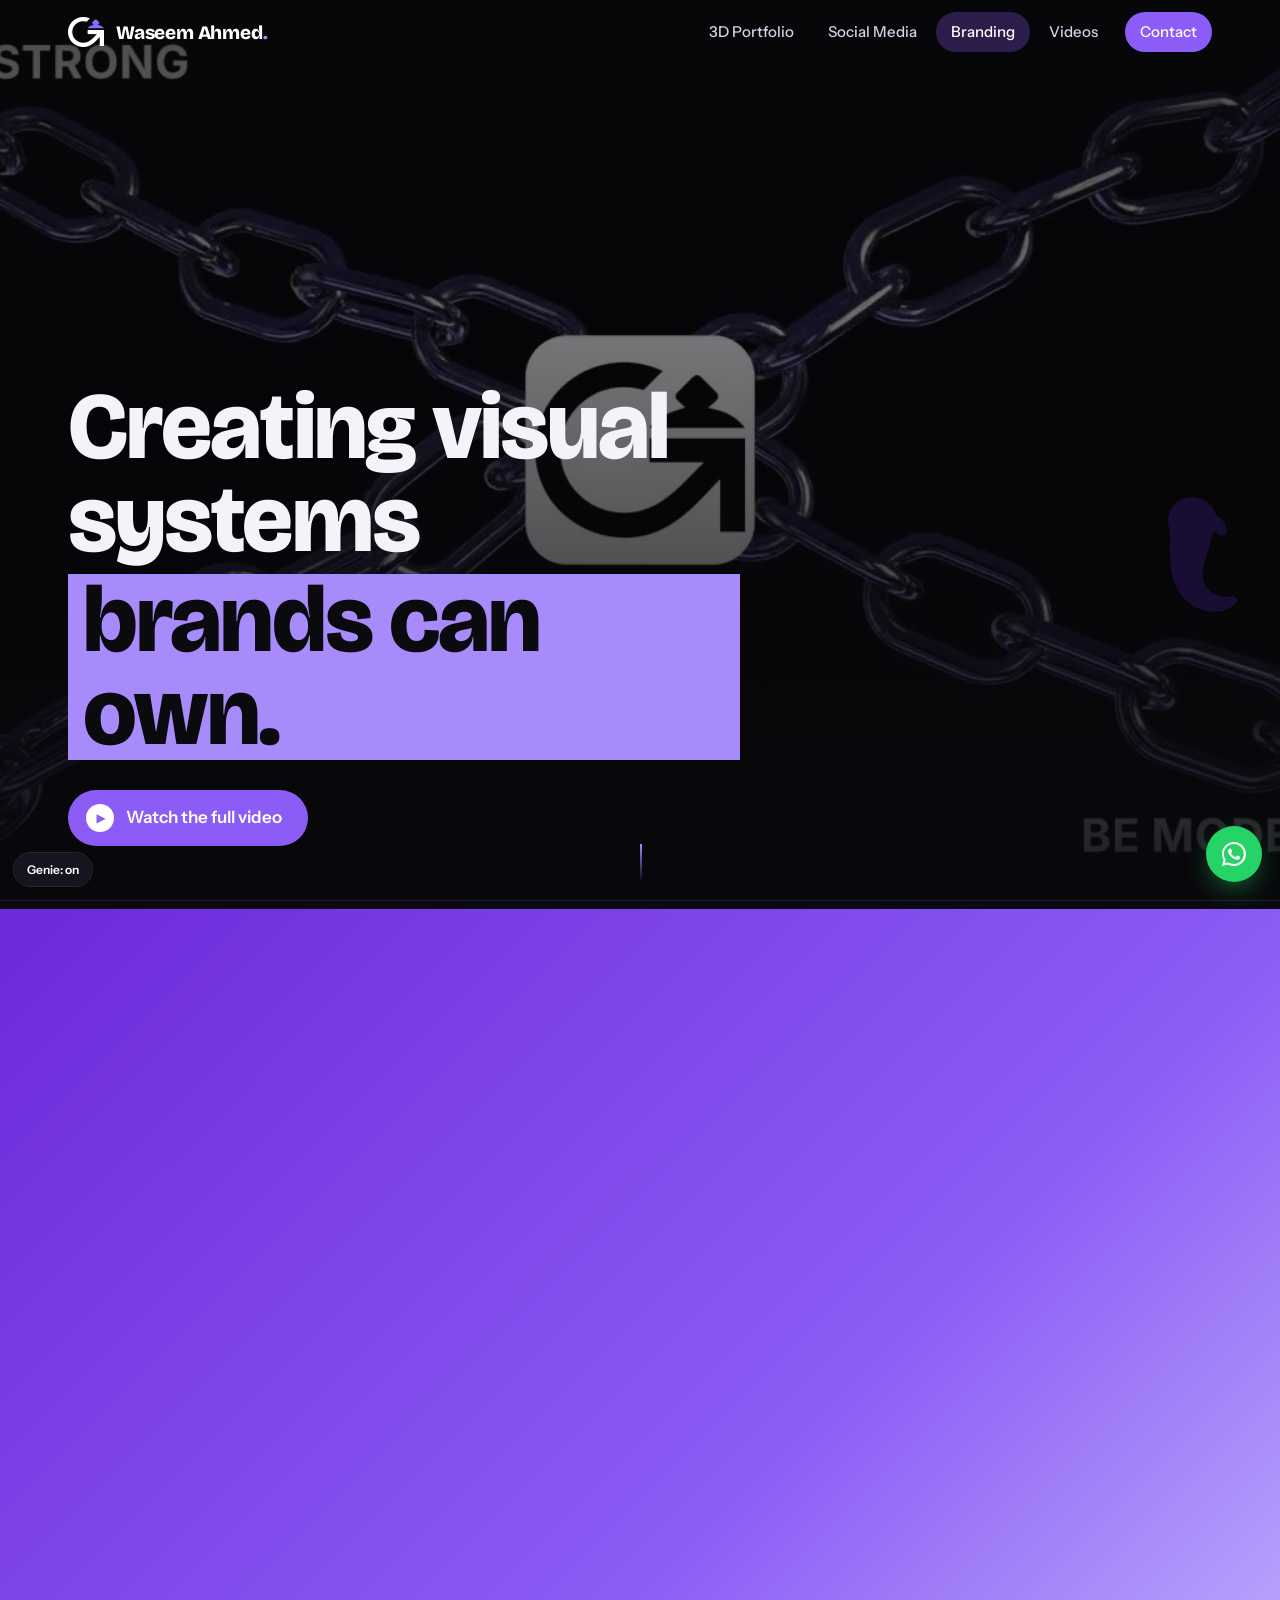
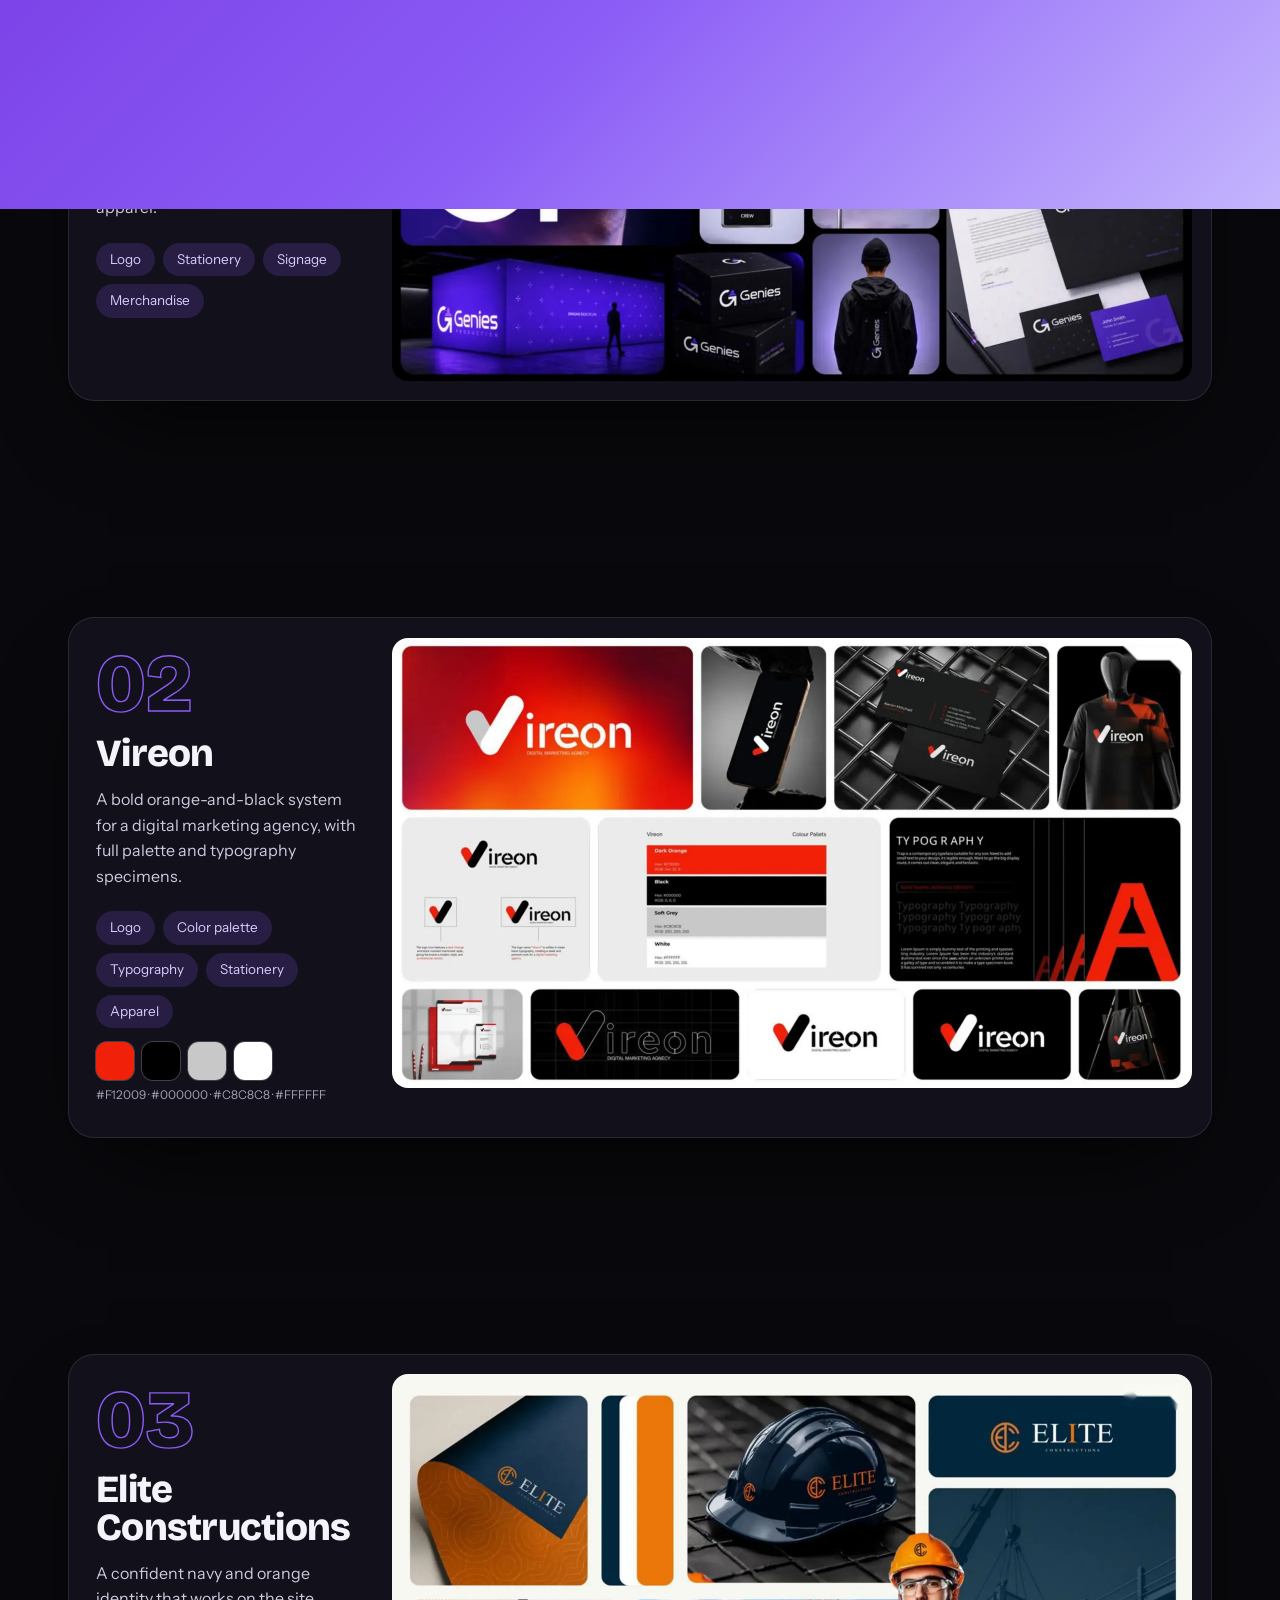
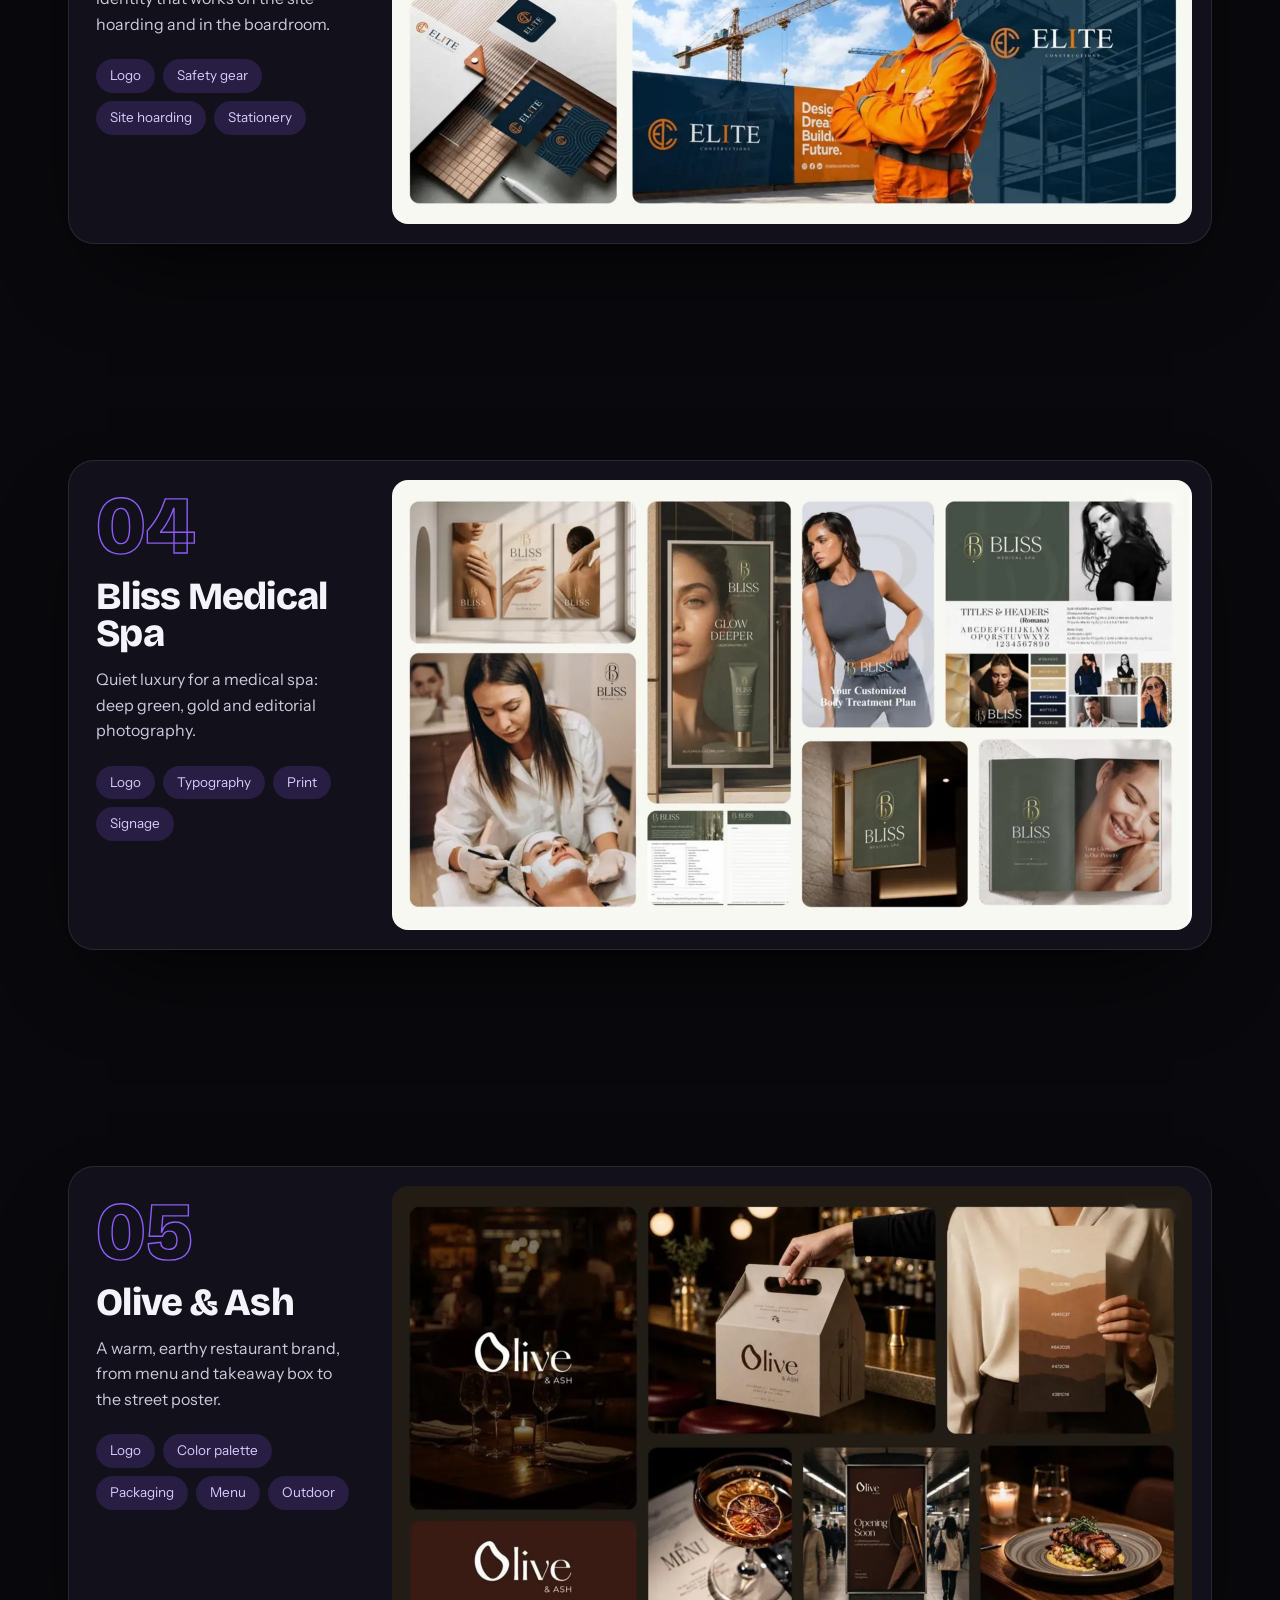
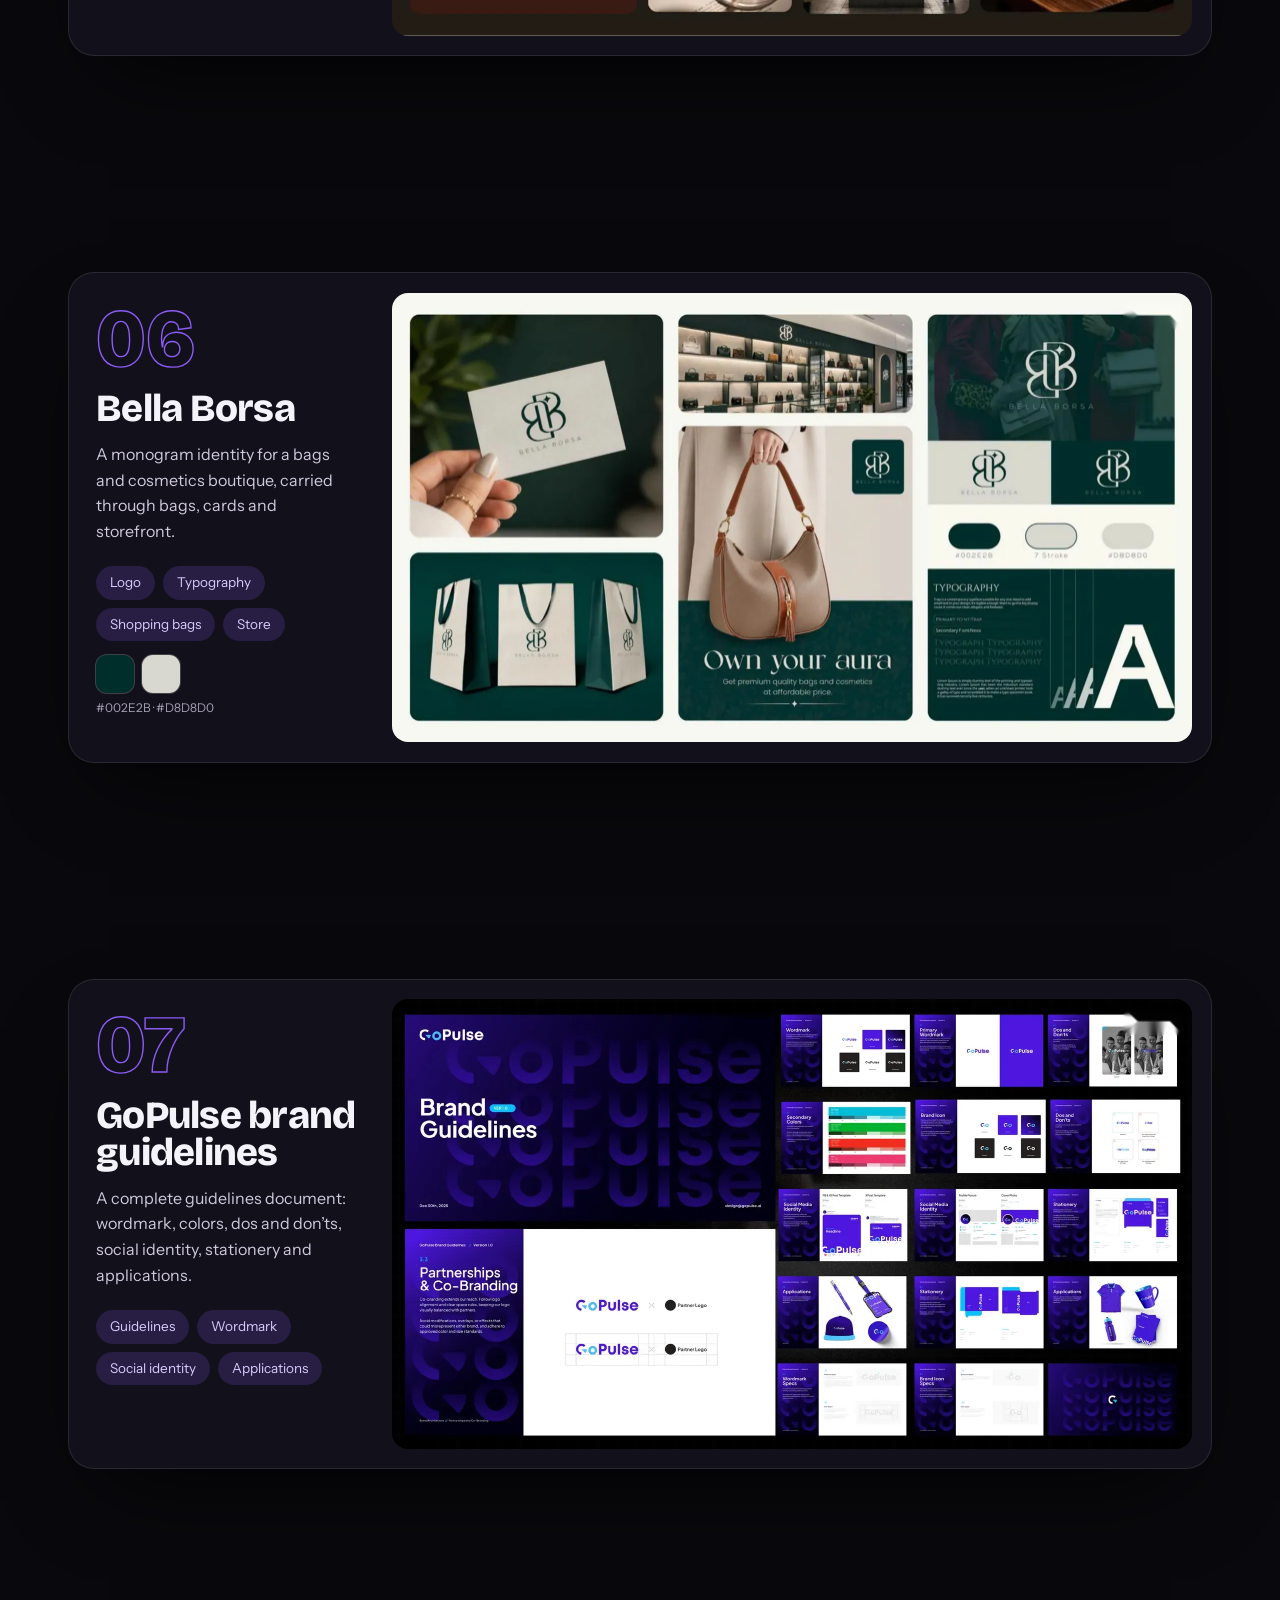
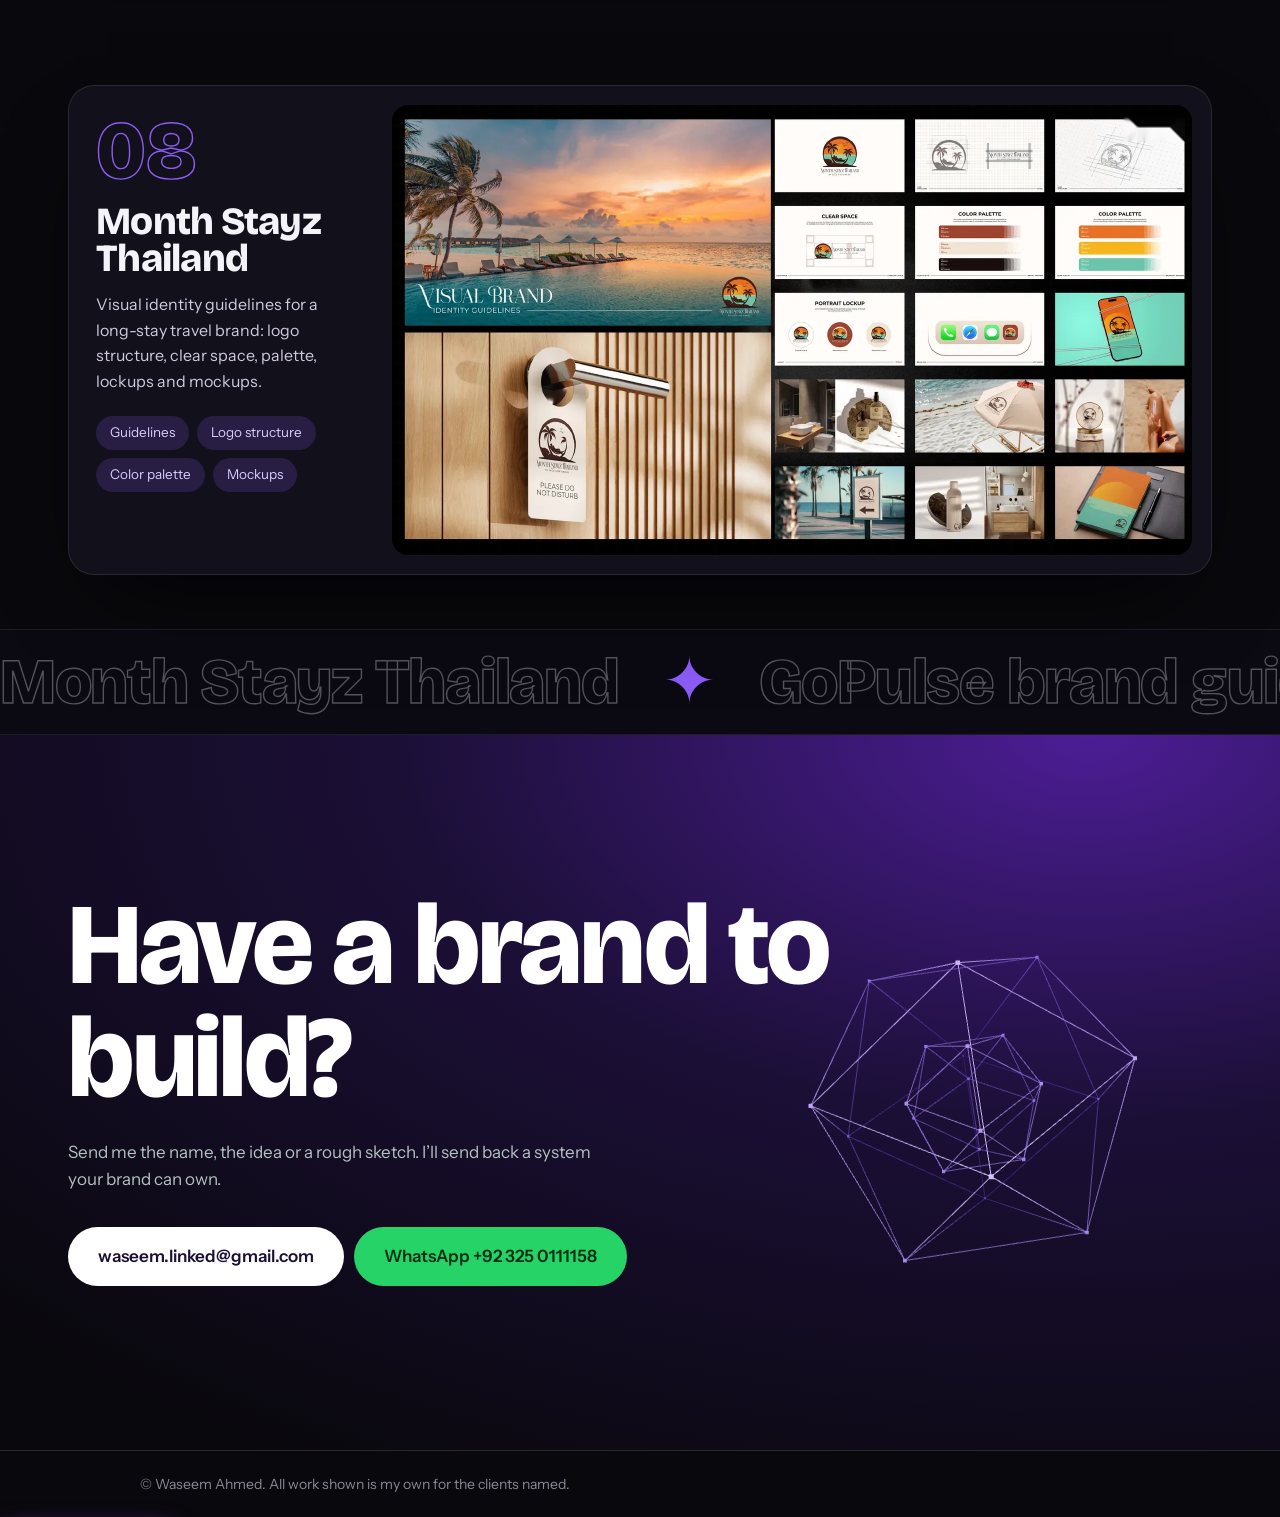
<file: branding.html>
<!DOCTYPE html>
<html lang="en">
<head>
<meta charset="utf-8">
<meta name="viewport" content="width=device-width, initial-scale=1">
<title>Branding | Waseem Ahmed</title>
<meta name="description" content="Brand identity and visual systems by Waseem Ahmed: logos, palettes, typography, stationery and guidelines.">
<link rel="icon" type="image/png" href="img/favicon.png">
<link rel="preconnect" href="https://fonts.googleapis.com"><link rel="preconnect" href="https://fonts.gstatic.com" crossorigin>
<link href="https://fonts.googleapis.com/css2?family=Bricolage+Grotesque:opsz,wght@12..96,400;12..96,700;12..96,800&family=Instrument+Sans:wght@400;500;600&display=swap" rel="stylesheet">
<link rel="stylesheet" href="css/site.css">
<link rel="stylesheet" href="css/pages.css">
</head>
<body>
<header class="nav" id="nav">
  <div class="nw">
    <a class="brand" href="index.html" aria-label="Waseem Ahmed, home"><img src="img/logo.png" alt="" width="36" height="30"><span>Waseem Ahmed<b>.</b></span></a>
    <nav class="links" id="links" aria-label="Main">
      <a href="index.html">3D Portfolio</a><a href="social.html">Social Media</a><a href="branding.html" aria-current="page">Branding</a><a href="video.html">Videos</a><a class="cta" href="#contact">Contact</a>
    </nav>
    <button class="burger" id="burger" aria-expanded="false" aria-controls="links" aria-label="Open menu"><i></i><i></i></button>
  </div>
  <div class="prog" id="prog"></div>
</header>

<section class="sh sv" id="top">
  <video class="hvid" id="bv" src="video/branding.mp4" poster="video/branding-poster.jpg" autoplay muted loop playsinline preload="auto" aria-label="Brand identity showreel"></video>
  <div class="wrap"><div>
    <h1 data-r="words"><span class="w" style="--i:0">Creating</span> <span class="w" style="--i:1">visual</span> <span class="w" style="--i:2">systems</span> <span class="hl"><span class="w" style="--i:3">brands</span> <span class="w" style="--i:4">can</span> <span class="w" style="--i:5">own.</span></span></h1>
    <button class="reel" id="reelbtn" type="button"><span>▶</span>Watch the full video</button>
  </div></div>
  <span class="scrollcue" aria-hidden="true"></span>
</section>
<div class="mq" aria-hidden="true"><div class="mq-t"><span>Genies Production</span><i>✦</i><span>Vireon</span><i>✦</i><span>Elite Constructions</span><i>✦</i><span>Bliss Medical Spa</span><i>✦</i><span>Olive & Ash</span><i>✦</i><span>Bella Borsa</span><i>✦</i><span>GoPulse brand guidelines</span><i>✦</i><span>Month Stayz Thailand</span><i>✦</i><span>Genies Production</span><i>✦</i><span>Vireon</span><i>✦</i><span>Elite Constructions</span><i>✦</i><span>Bliss Medical Spa</span><i>✦</i><span>Olive & Ash</span><i>✦</i><span>Bella Borsa</span><i>✦</i><span>GoPulse brand guidelines</span><i>✦</i><span>Month Stayz Thailand</span><i>✦</i></div></div>
<section class="sec intro2" id="intro"><div class="wrap">
  <div><span class="kick" data-r><i></i>Branding</span><h2 data-r="words"><span class="w" style="--i:0">One</span> <span class="w" style="--i:1">idea,</span> <span class="w" style="--i:2">eight</span> <em><span class="w" style="--i:3">identities.</span></em></h2></div>
  <div><p class="lead" data-r style="margin-top:0">A brand should look like itself everywhere: on a business card, a hard hat, a shopping bag or a phone screen. Each identity below is built as a complete system, not a logo on its own.</p>
  <div class="sys" data-r style="--dl:.15s"><span>Logo</span><span>Color</span><span>Typography</span><span>Stationery</span><span>Packaging</span><span>Signage</span><span>Social</span><span>Guidelines</span></div></div>
</div></section>
<section style="padding:10px 0 0">
<div class="wrap">
<div class="stk-s" id="genies"><article class="stk">
  <div class="info"><span class="no">01</span><h3>Genies Production</h3><p>Identity for a creative production studio: logo, stationery, crew badge, signage, flag, packaging and apparel.</p><div class="cs-c"><span>Logo</span><span>Stationery</span><span>Signage</span><span>Merchandise</span></div></div>
  <div class="figw" data-set="br-genies"><figure data-i="0" tabindex="0"><img src="img/br-02.webp" alt="Genies Production brand identity board" loading="lazy" decoding="async"></figure></div>
</article></div>
<div class="stk-s" id="vireon"><article class="stk">
  <div class="info"><span class="no">02</span><h3>Vireon</h3><p>A bold orange-and-black system for a digital marketing agency, with full palette and typography specimens.</p><div class="cs-c"><span>Logo</span><span>Color palette</span><span>Typography</span><span>Stationery</span><span>Apparel</span></div><div><div class="sw"><i style="background:#F12009" title="Dark Orange #F12009"></i><i style="background:#000000" title="Black #000000"></i><i style="background:#C8C8C8" title="Soft Grey #C8C8C8"></i><i style="background:#FFFFFF" title="White #FFFFFF"></i></div><span class="swl">#F12009 · #000000 · #C8C8C8 · #FFFFFF</span></div></div>
  <div class="figw" data-set="br-vireon"><figure data-i="0" tabindex="0"><img src="img/br-03.webp" alt="Vireon brand identity board" loading="lazy" decoding="async"></figure></div>
</article></div>
<div class="stk-s" id="elite"><article class="stk">
  <div class="info"><span class="no">03</span><h3>Elite Constructions</h3><p>A confident navy and orange identity that works on the site hoarding and in the boardroom.</p><div class="cs-c"><span>Logo</span><span>Safety gear</span><span>Site hoarding</span><span>Stationery</span></div></div>
  <div class="figw" data-set="br-elite"><figure data-i="0" tabindex="0"><img src="img/br-04.webp" alt="Elite Constructions brand identity board" loading="lazy" decoding="async"></figure></div>
</article></div>
<div class="stk-s" id="bliss"><article class="stk">
  <div class="info"><span class="no">04</span><h3>Bliss Medical Spa</h3><p>Quiet luxury for a medical spa: deep green, gold and editorial photography.</p><div class="cs-c"><span>Logo</span><span>Typography</span><span>Print</span><span>Signage</span></div></div>
  <div class="figw" data-set="br-bliss"><figure data-i="0" tabindex="0"><img src="img/br-05.webp" alt="Bliss Medical Spa brand identity board" loading="lazy" decoding="async"></figure></div>
</article></div>
<div class="stk-s" id="olive"><article class="stk">
  <div class="info"><span class="no">05</span><h3>Olive & Ash</h3><p>A warm, earthy restaurant brand, from menu and takeaway box to the street poster.</p><div class="cs-c"><span>Logo</span><span>Color palette</span><span>Packaging</span><span>Menu</span><span>Outdoor</span></div></div>
  <div class="figw" data-set="br-olive"><figure data-i="0" tabindex="0"><img src="img/br-06.webp" alt="Olive & Ash brand identity board" loading="lazy" decoding="async"></figure></div>
</article></div>
<div class="stk-s" id="bella"><article class="stk">
  <div class="info"><span class="no">06</span><h3>Bella Borsa</h3><p>A monogram identity for a bags and cosmetics boutique, carried through bags, cards and storefront.</p><div class="cs-c"><span>Logo</span><span>Typography</span><span>Shopping bags</span><span>Store</span></div><div><div class="sw"><i style="background:#002E2B" title="Deep green #002E2B"></i><i style="background:#D8D8D0" title="Stone #D8D8D0"></i></div><span class="swl">#002E2B · #D8D8D0</span></div></div>
  <div class="figw" data-set="br-bella"><figure data-i="0" tabindex="0"><img src="img/br-07.webp" alt="Bella Borsa brand identity board" loading="lazy" decoding="async"></figure></div>
</article></div>
<div class="stk-s" id="gopulse-bg"><article class="stk">
  <div class="info"><span class="no">07</span><h3>GoPulse brand guidelines</h3><p>A complete guidelines document: wordmark, colors, dos and don’ts, social identity, stationery and applications.</p><div class="cs-c"><span>Guidelines</span><span>Wordmark</span><span>Social identity</span><span>Applications</span></div></div>
  <div class="figw" data-set="br-gopulse-bg"><figure data-i="0" tabindex="0"><img src="img/br-08.webp" alt="GoPulse brand guidelines brand identity board" loading="lazy" decoding="async"></figure></div>
</article></div>
<div class="stk-s" id="monthstayz-bg"><article class="stk">
  <div class="info"><span class="no">08</span><h3>Month Stayz Thailand</h3><p>Visual identity guidelines for a long-stay travel brand: logo structure, clear space, palette, lockups and mockups.</p><div class="cs-c"><span>Guidelines</span><span>Logo structure</span><span>Color palette</span><span>Mockups</span></div></div>
  <div class="figw" data-set="br-monthstayz-bg"><figure data-i="0" tabindex="0"><img src="img/br-09.webp" alt="Month Stayz Thailand brand identity board" loading="lazy" decoding="async"></figure></div>
</article></div>

</div></section>
<div class="mq rev" aria-hidden="true"><div class="mq-t"><span>Month Stayz Thailand</span><i>✦</i><span>GoPulse brand guidelines</span><i>✦</i><span>Bella Borsa</span><i>✦</i><span>Olive & Ash</span><i>✦</i><span>Bliss Medical Spa</span><i>✦</i><span>Elite Constructions</span><i>✦</i><span>Vireon</span><i>✦</i><span>Genies Production</span><i>✦</i><span>Month Stayz Thailand</span><i>✦</i><span>GoPulse brand guidelines</span><i>✦</i><span>Bella Borsa</span><i>✦</i><span>Olive & Ash</span><i>✦</i><span>Bliss Medical Spa</span><i>✦</i><span>Elite Constructions</span><i>✦</i><span>Vireon</span><i>✦</i><span>Genies Production</span><i>✦</i></div></div>
<section class="end" id="contact">
  <canvas class="em big" data-k="ico" aria-hidden="true"></canvas>
  <div class="wrap">
    <h2 data-r>Have a brand to build?</h2>
    <p data-r style="--dl:.1s">Send me the name, the idea or a rough sketch. I’ll send back a system your brand can own.</p>
    <div data-r style="--dl:.2s"><a class="btn" href="mailto:waseem.linked@gmail.com">waseem.linked@gmail.com</a><a class="btn wa-b" href="https://wa.me/923250111158?text=Hi%20Waseem%2C%20I%20saw%20your%20portfolio%20and%20would%20like%20to%20talk." target="_blank" rel="noopener">WhatsApp +92 325 0111158</a></div>
  </div>
</section>
<footer><div class="wrap">© Waseem Ahmed. All work shown is my own for the clients named.</div></footer>
<div class="rl" id="rl" role="dialog" aria-modal="true" aria-label="Branding video"><button aria-label="Close video">✕</button><video src="video/branding.mp4" controls playsinline></video></div>
<canvas id="gc" aria-hidden="true"></canvas><button id="gbtn" aria-label="Say hi to the genie"></button><div id="gb" role="status" aria-live="polite"></div><button id="gtog" aria-pressed="true">Genie: on</button>
<a class="wa" href="https://wa.me/923250111158?text=Hi%20Waseem%2C%20I%20saw%20your%20portfolio%20and%20would%20like%20to%20talk." target="_blank" rel="noopener" aria-label="Chat with Waseem on WhatsApp"><svg viewBox="0 0 32 32" aria-hidden="true"><path d="M16.004 3.2C8.94 3.2 3.2 8.94 3.2 16c0 2.256.59 4.46 1.71 6.4L3.2 28.8l6.57-1.72A12.74 12.74 0 0 0 16 28.8c7.06 0 12.8-5.74 12.8-12.8S23.06 3.2 16.004 3.2zm0 23.4c-1.99 0-3.94-.54-5.64-1.55l-.4-.24-3.9 1.02 1.04-3.8-.26-.4a10.55 10.55 0 0 1-1.62-5.63c0-5.84 4.75-10.6 10.6-10.6S26.4 10.16 26.4 16s-4.76 10.6-10.4 10.6zm5.8-7.94c-.32-.16-1.88-.93-2.17-1.03-.29-.1-.5-.16-.71.16-.21.32-.82 1.03-1 1.24-.19.21-.37.24-.69.08-.32-.16-1.34-.5-2.55-1.57-.94-.84-1.58-1.88-1.76-2.2-.18-.32-.02-.49.14-.65.14-.14.32-.37.48-.56.16-.19.21-.32.32-.53.1-.21.05-.4-.03-.56-.08-.16-.71-1.71-.98-2.34-.26-.62-.52-.53-.71-.54l-.61-.01c-.21 0-.56.08-.85.4-.29.32-1.11 1.08-1.11 2.64s1.14 3.07 1.3 3.28c.16.21 2.24 3.42 5.43 4.8.76.33 1.35.52 1.81.67.76.24 1.45.21 2 .13.61-.09 1.88-.77 2.14-1.51.27-.74.27-1.37.19-1.51-.08-.13-.29-.21-.61-.37z"/></svg><span>Chat on WhatsApp</span></a>
<div class="lb" id="lb" role="dialog" aria-modal="true" aria-label="Image viewer">
  <button class="c" aria-label="Close">✕</button><button class="p" aria-label="Previous">‹</button><button class="n" aria-label="Next">›</button>
  <img alt=""><p></p>
</div>
<script>const D={"br-genies":[["br-02","Genies Production"]],"br-vireon":[["br-03","Vireon"]],"br-elite":[["br-04","Elite Constructions"]],"br-bliss":[["br-05","Bliss Medical Spa"]],"br-olive":[["br-06","Olive & Ash"]],"br-bella":[["br-07","Bella Borsa"]],"br-gopulse-bg":[["br-08","GoPulse brand guidelines"]],"br-monthstayz-bg":[["br-09","Month Stayz Thailand"]]};</script>
<script src="js/common.js"></script>
<script src="js/pagebr.js"></script>
<script src="js/chat.js"></script>
<script>window.GENIE_CFG={"ids": ["top", "intro", "genies", "vireon", "elite", "bliss", "olive", "bella", "gopulse-bg", "monthstayz-bg", "contact"], "say": {"intro": "Eight identities, one idea.", "genies": "Hey, that logo looks familiar!", "vireon": "Orange! Bold choice.", "elite": "Hard hats look good in navy.", "bliss": "Quiet luxury.", "olive": "Now I’m hungry.", "bella": "Own your aura!", "gopulse-bg": "A whole guidelines book!", "monthstayz-bg": "Holiday mode: on.", "contact": "Make a wish… or just WhatsApp Waseem!"}, "hi": "Hi! Tap me to chat, or scroll to see the identities."};</script>
<script src="scene/genie.js"></script>
</body>
</html>
</file>
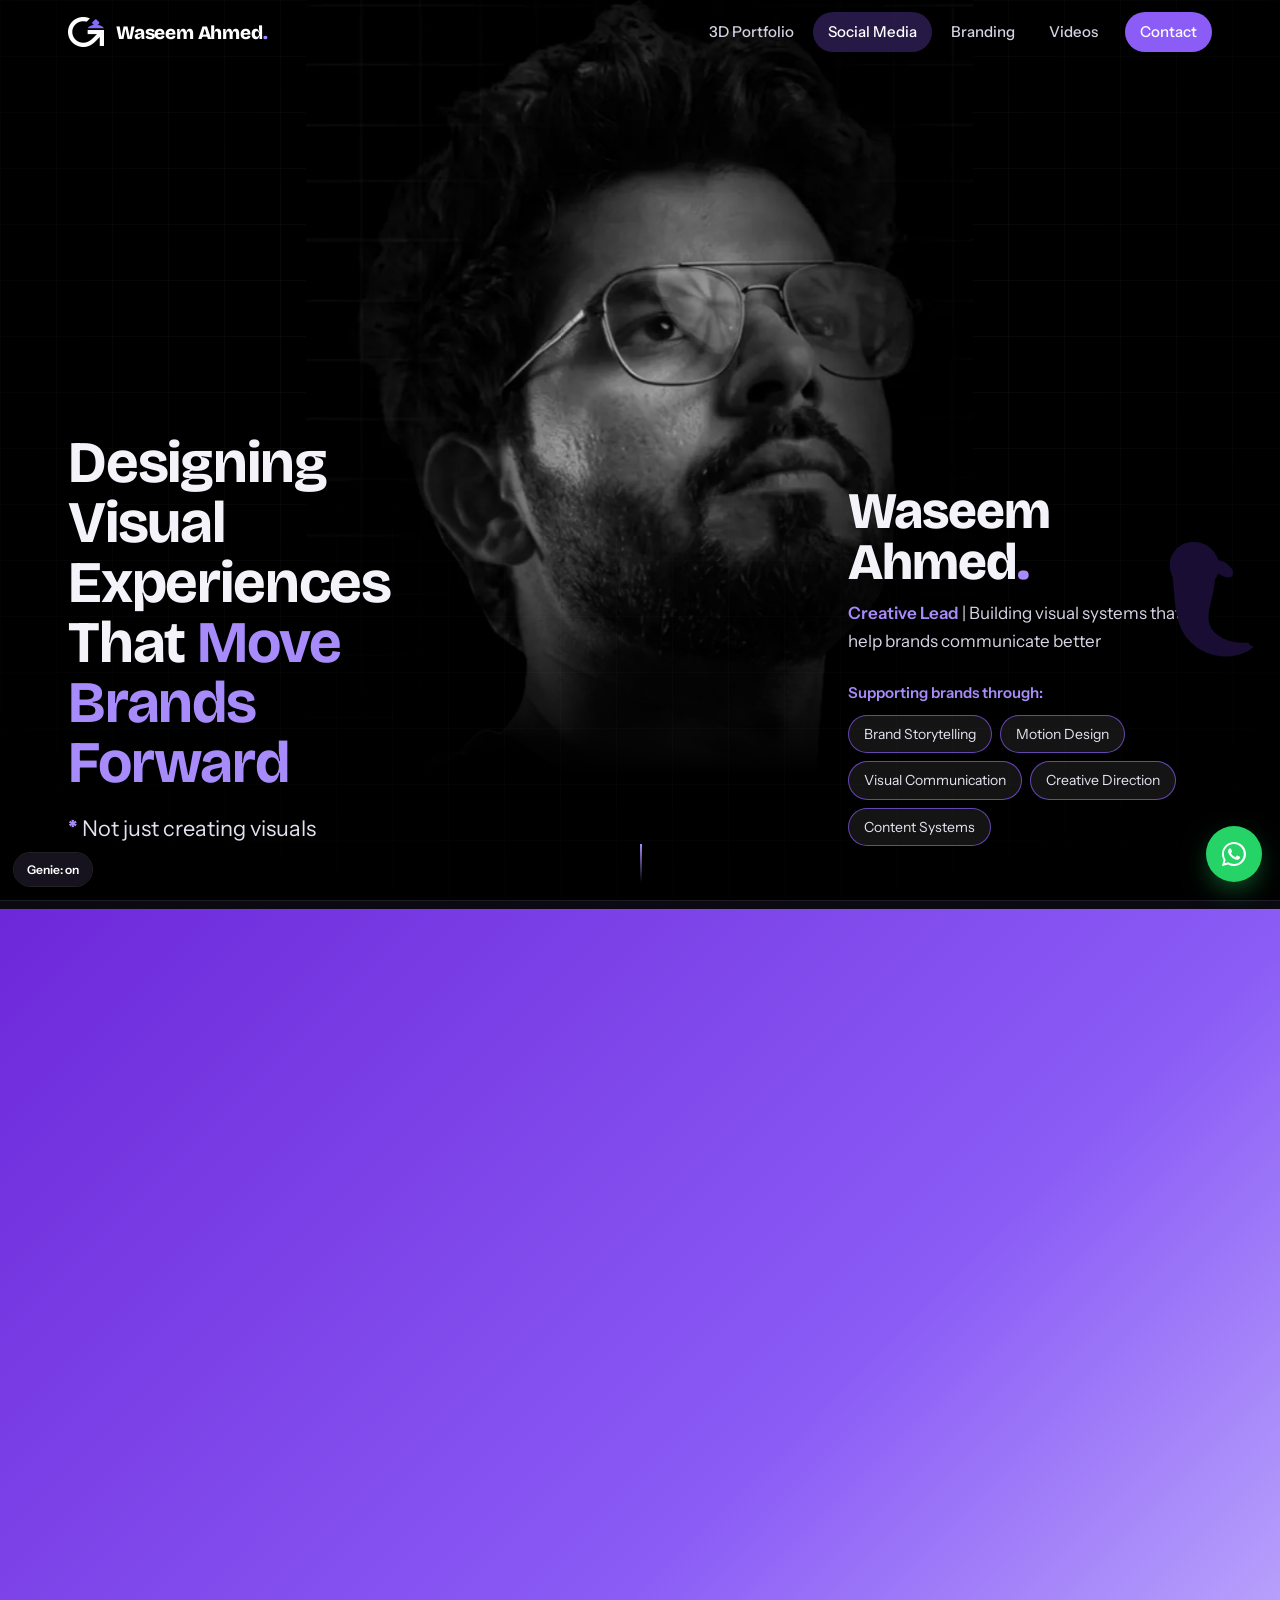
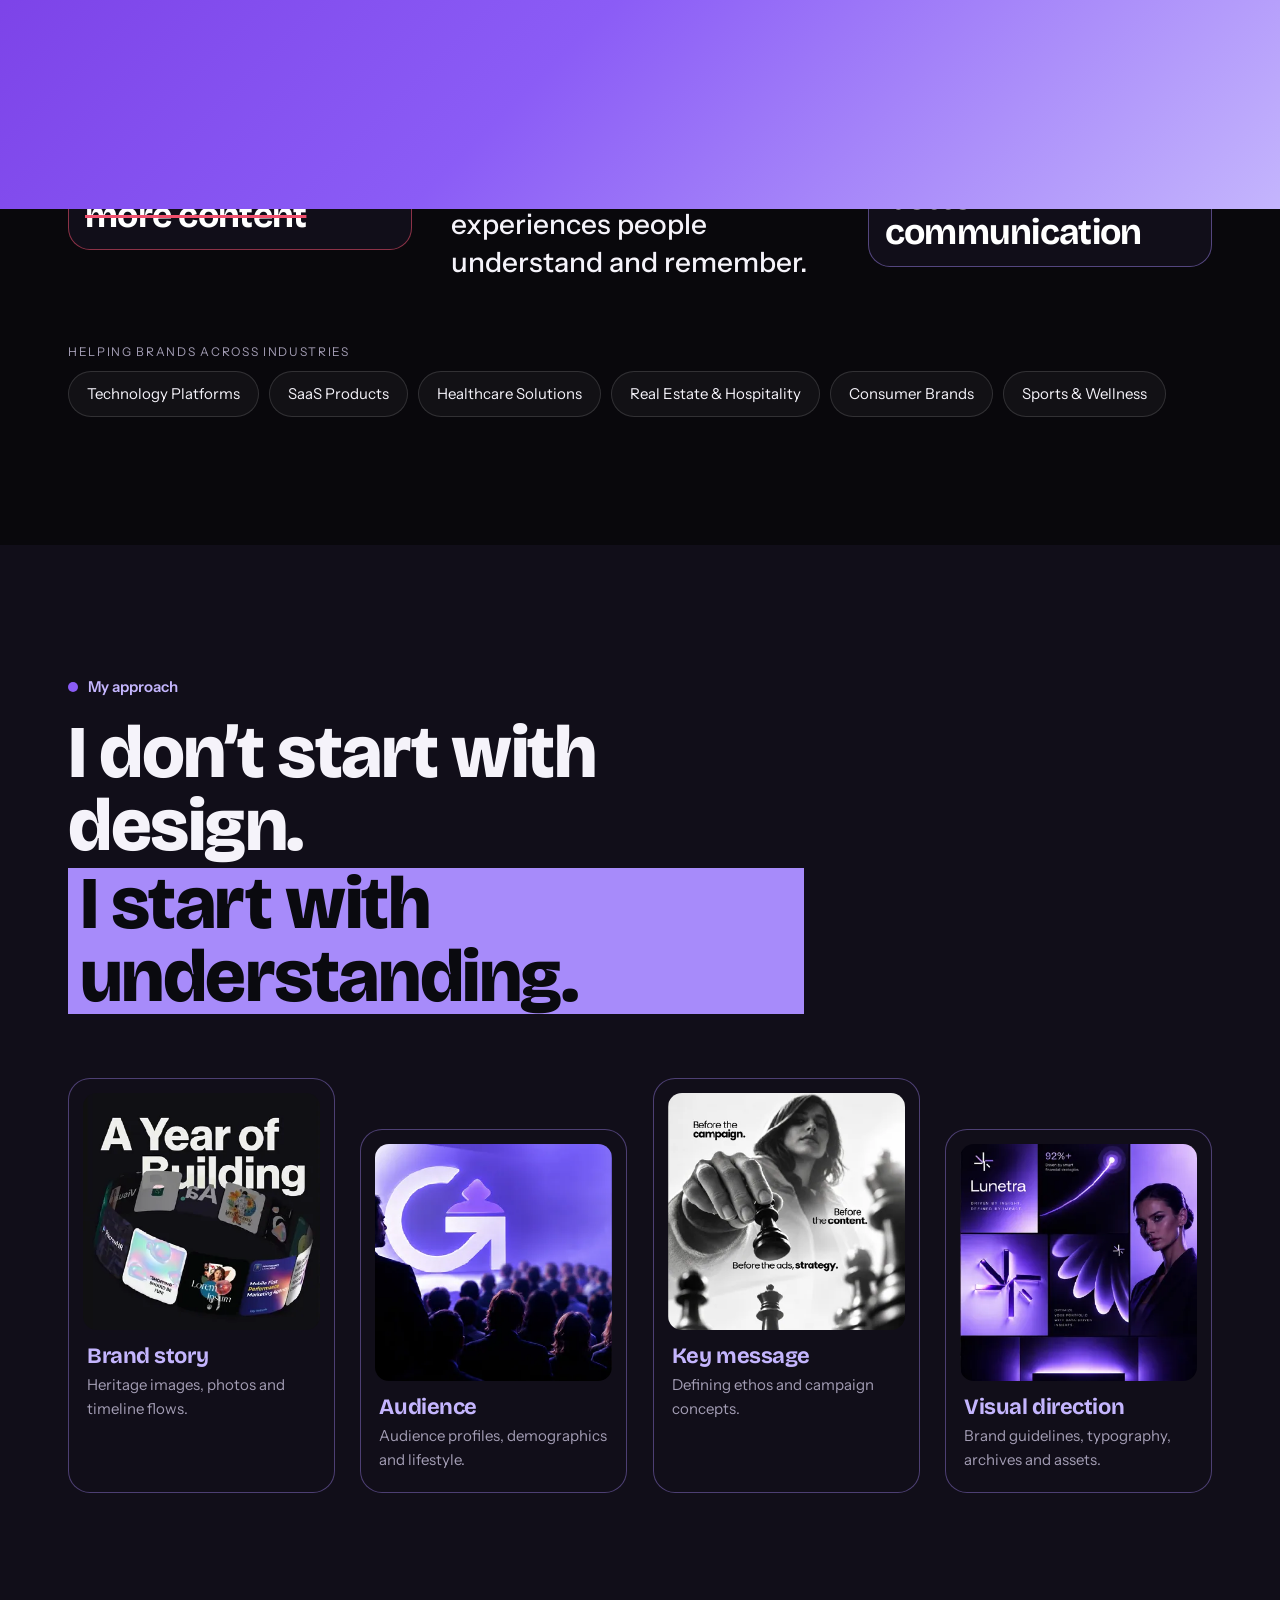
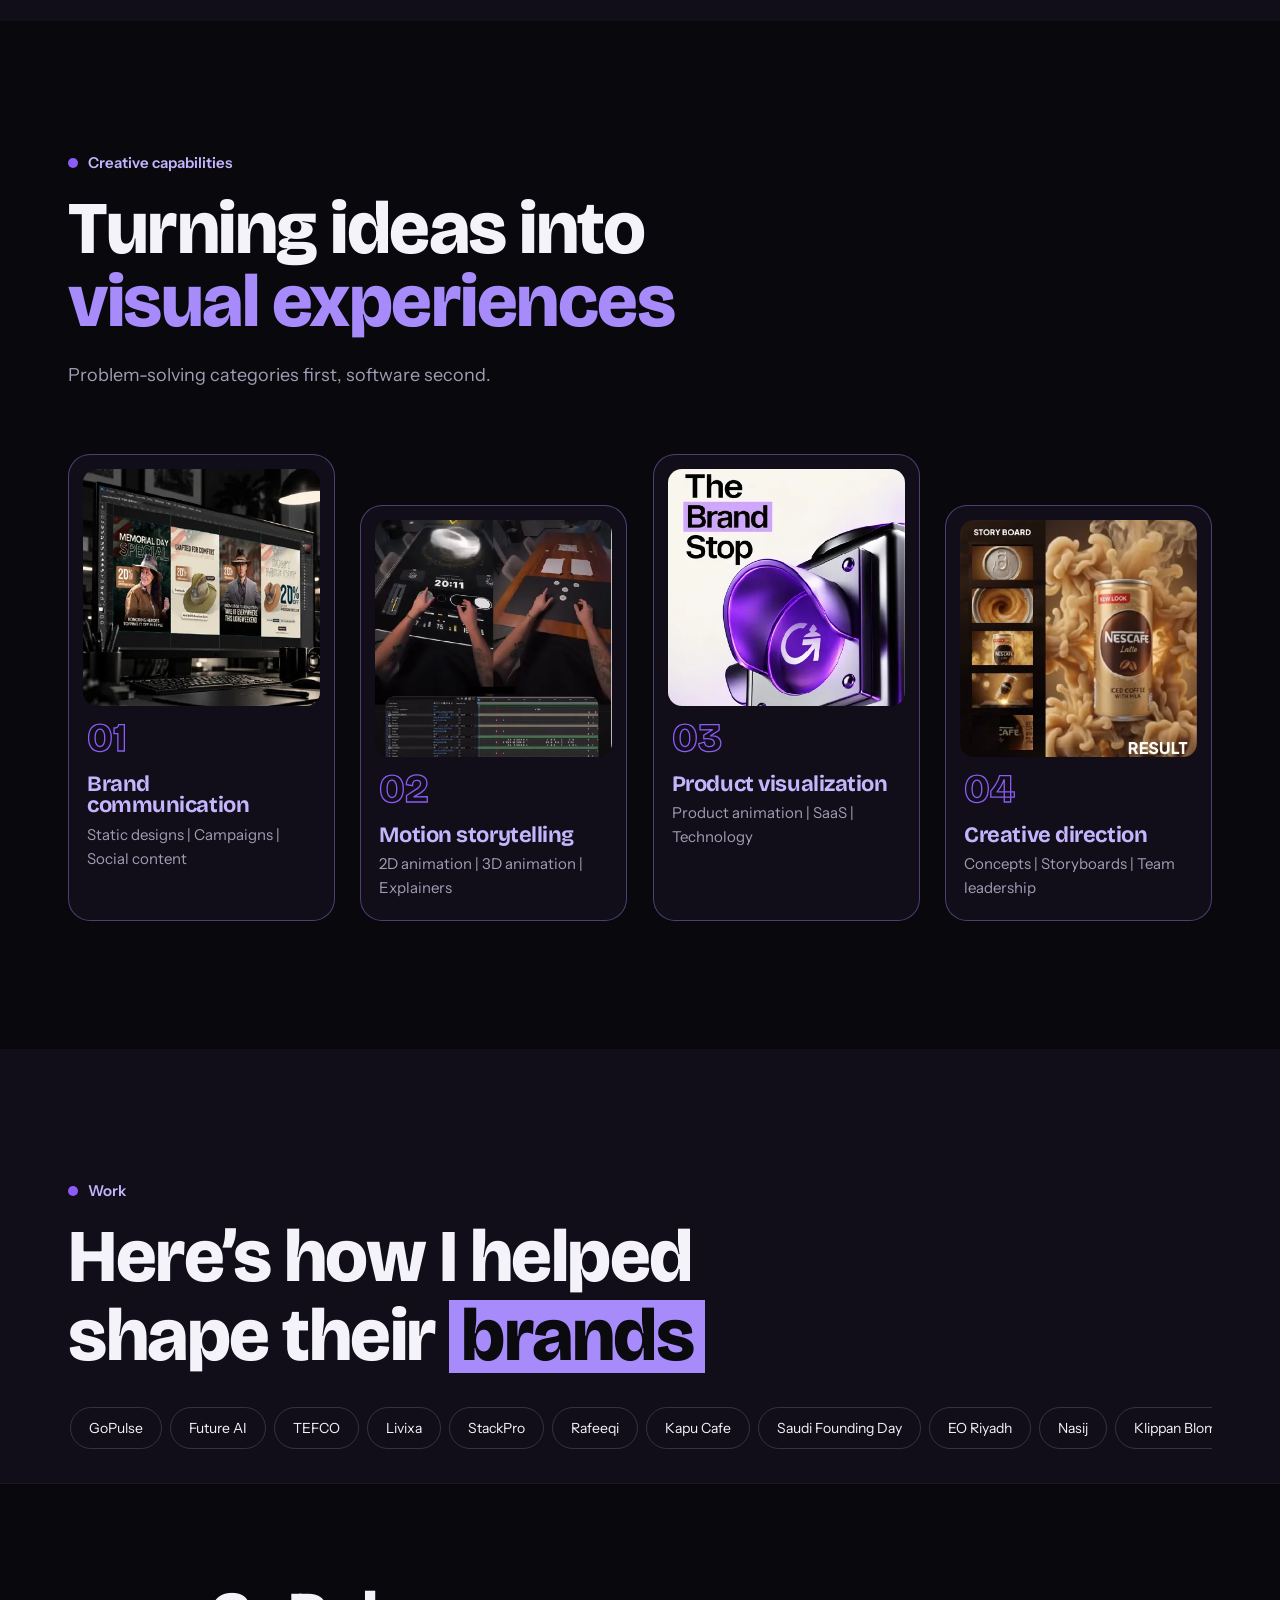
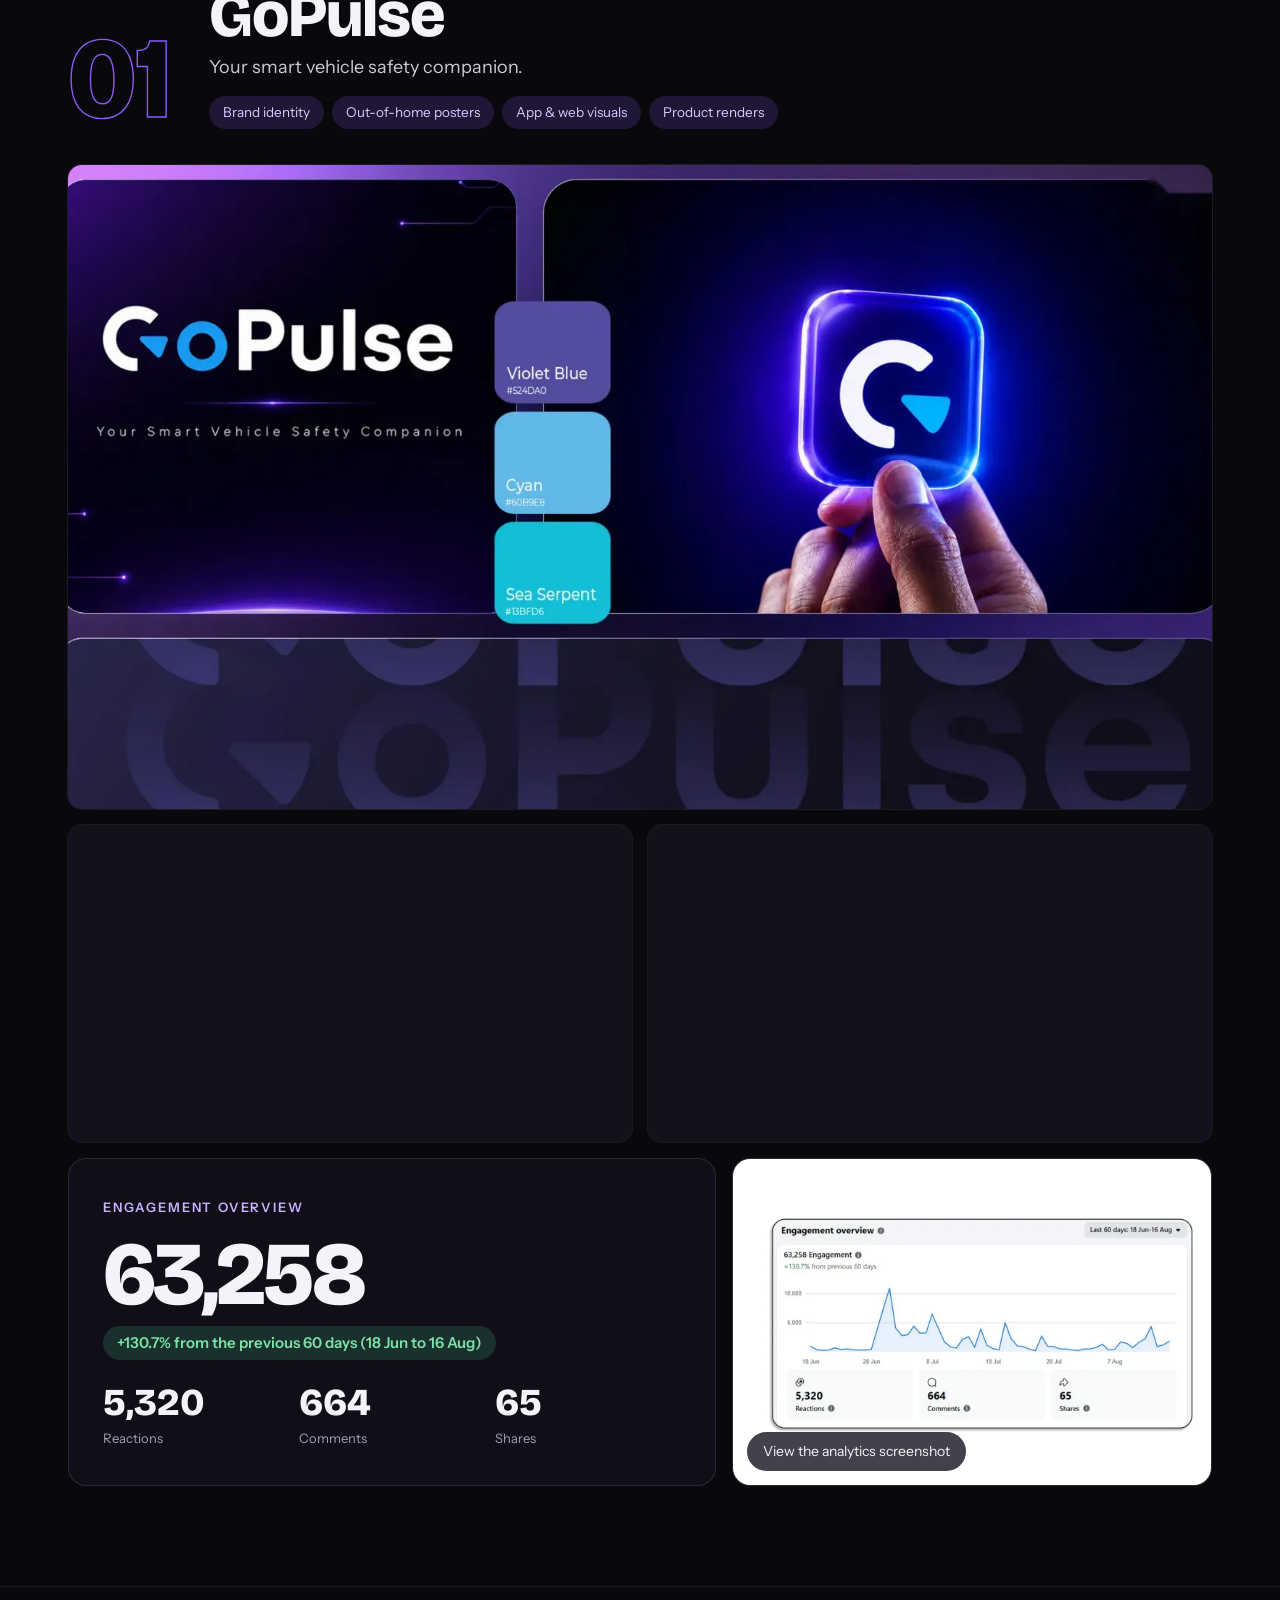
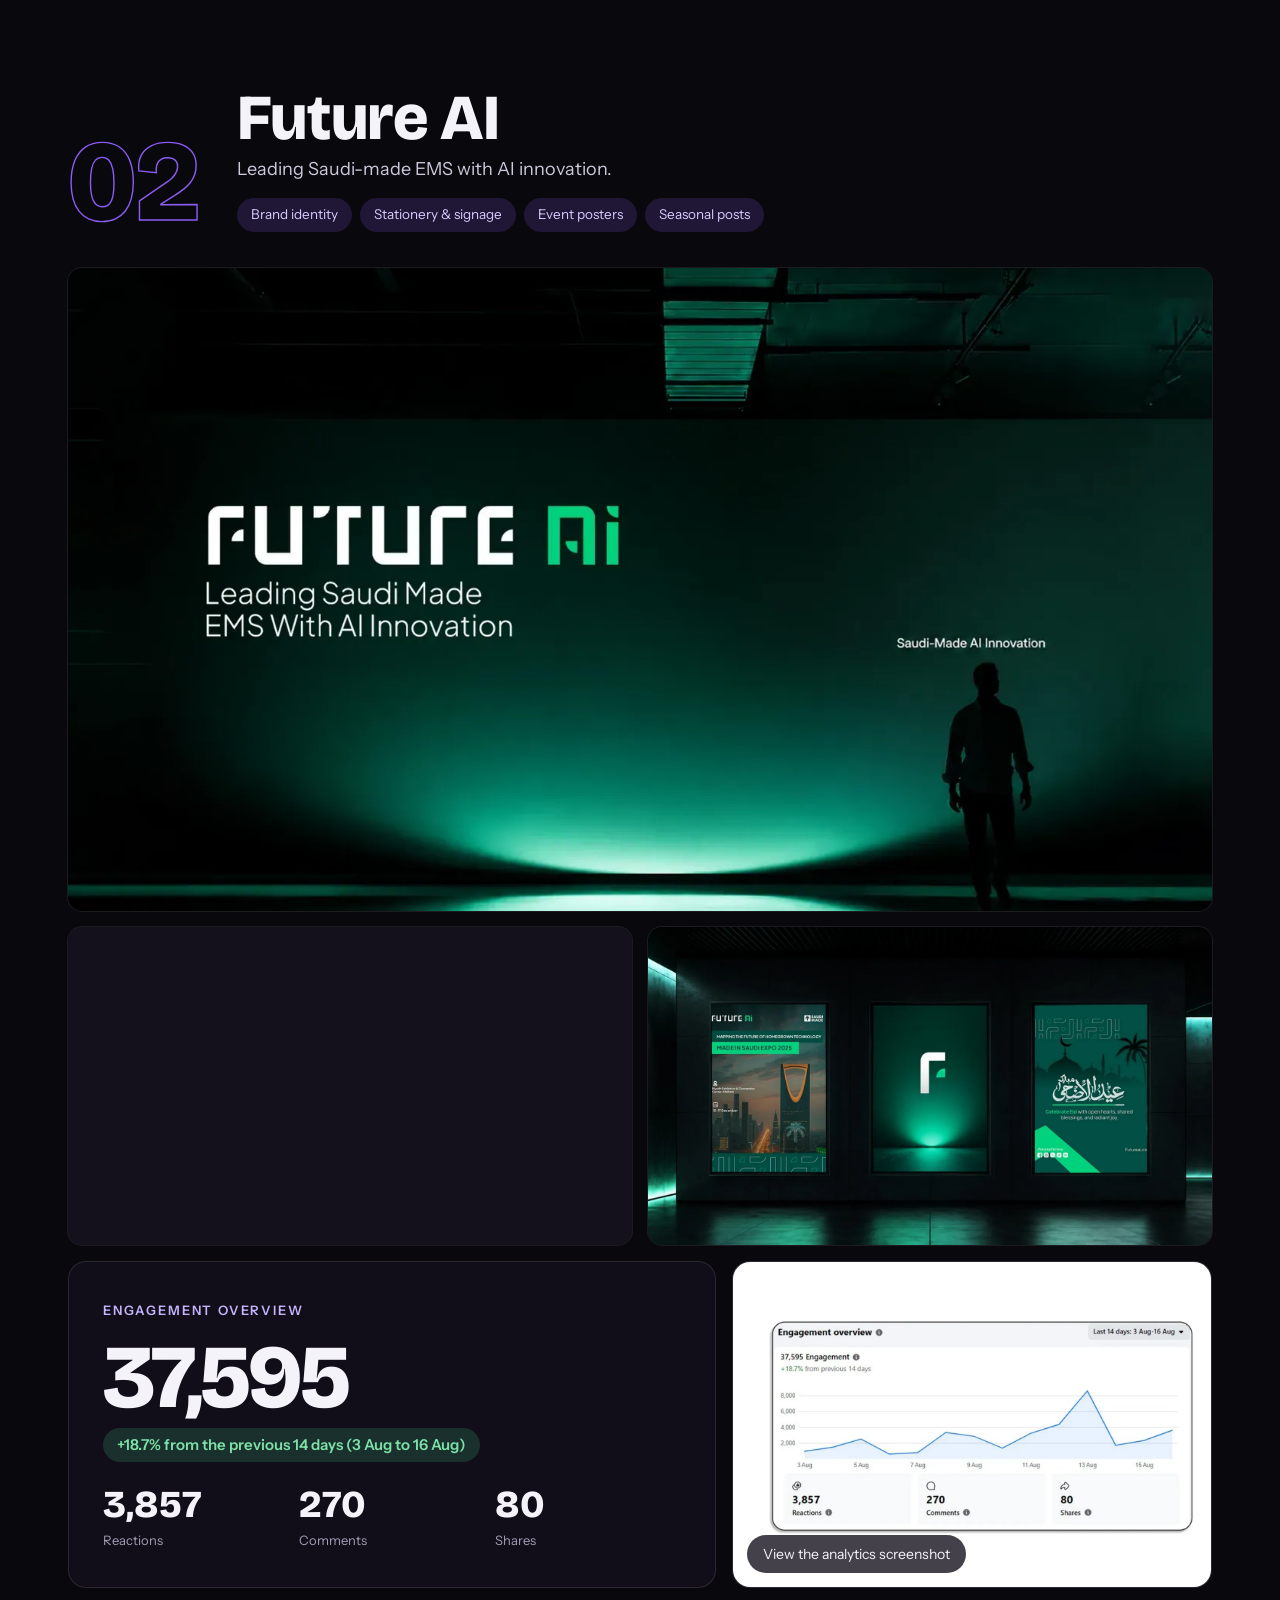
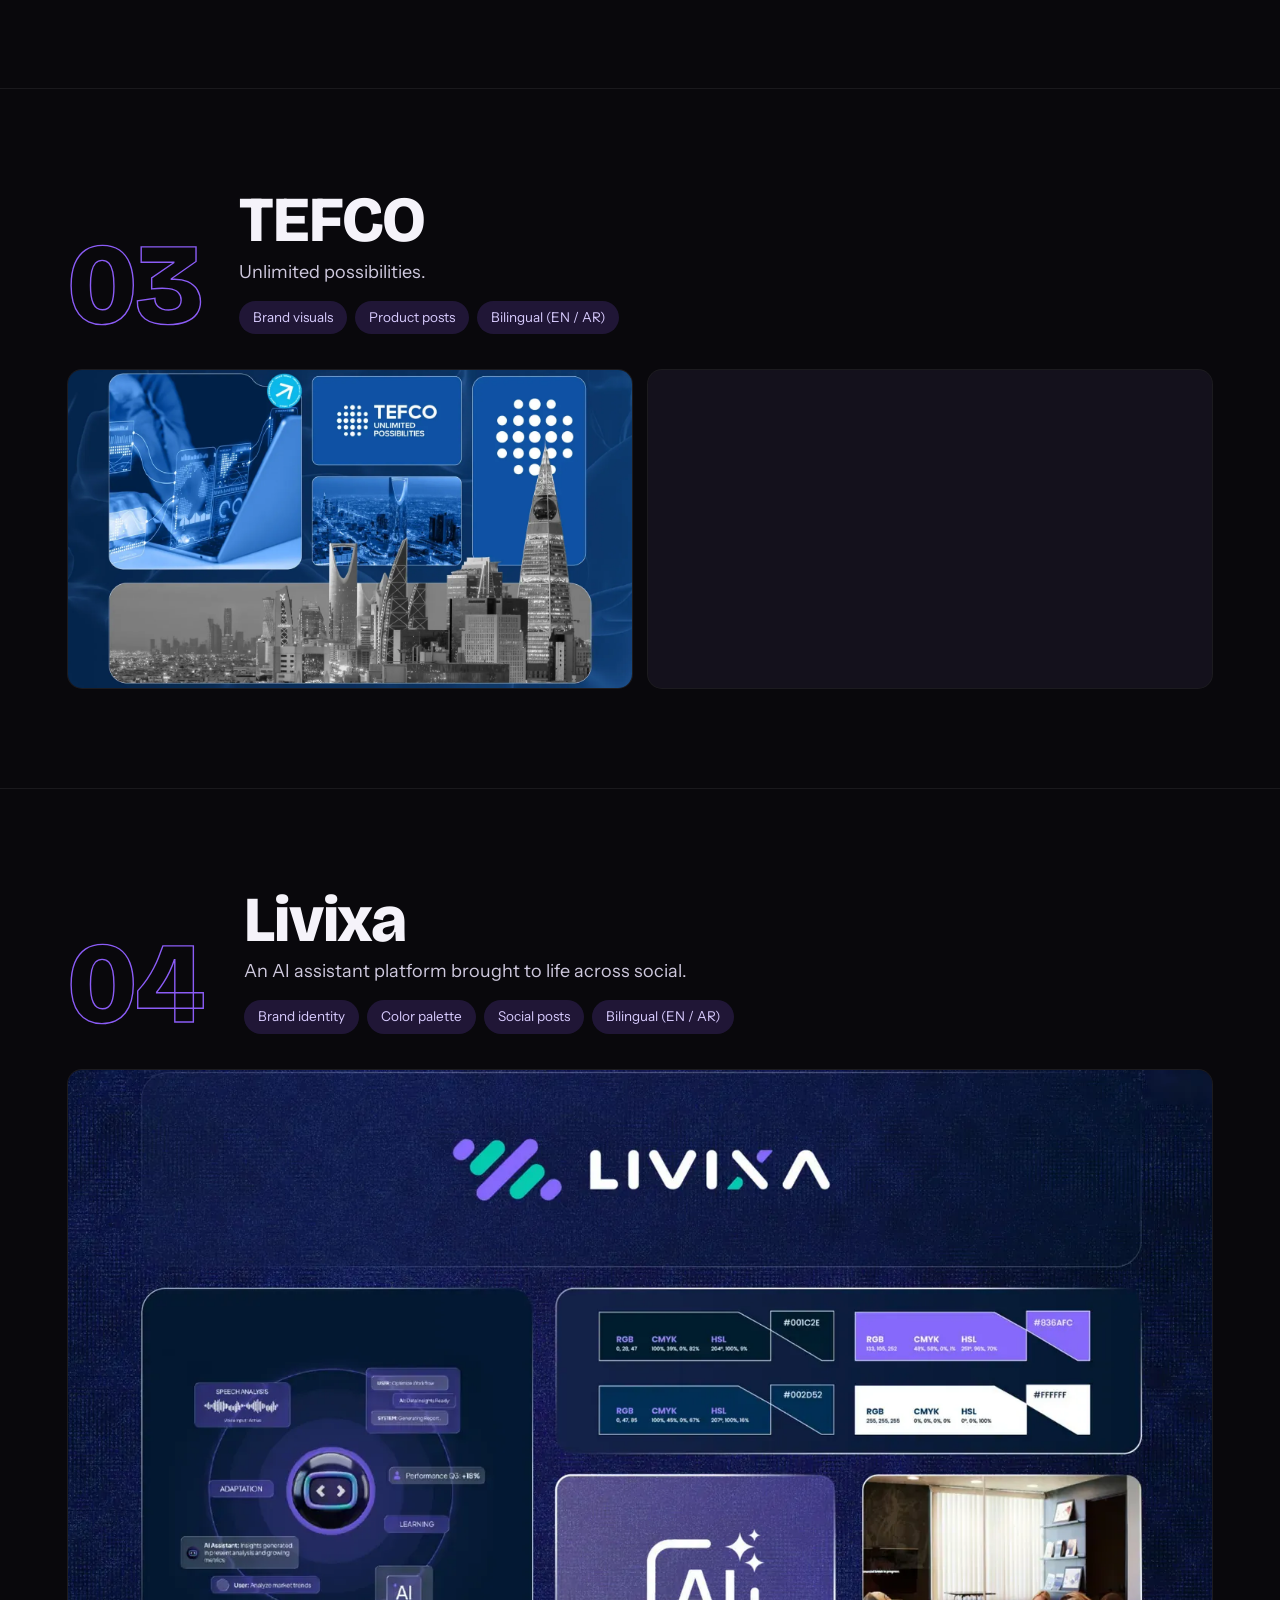
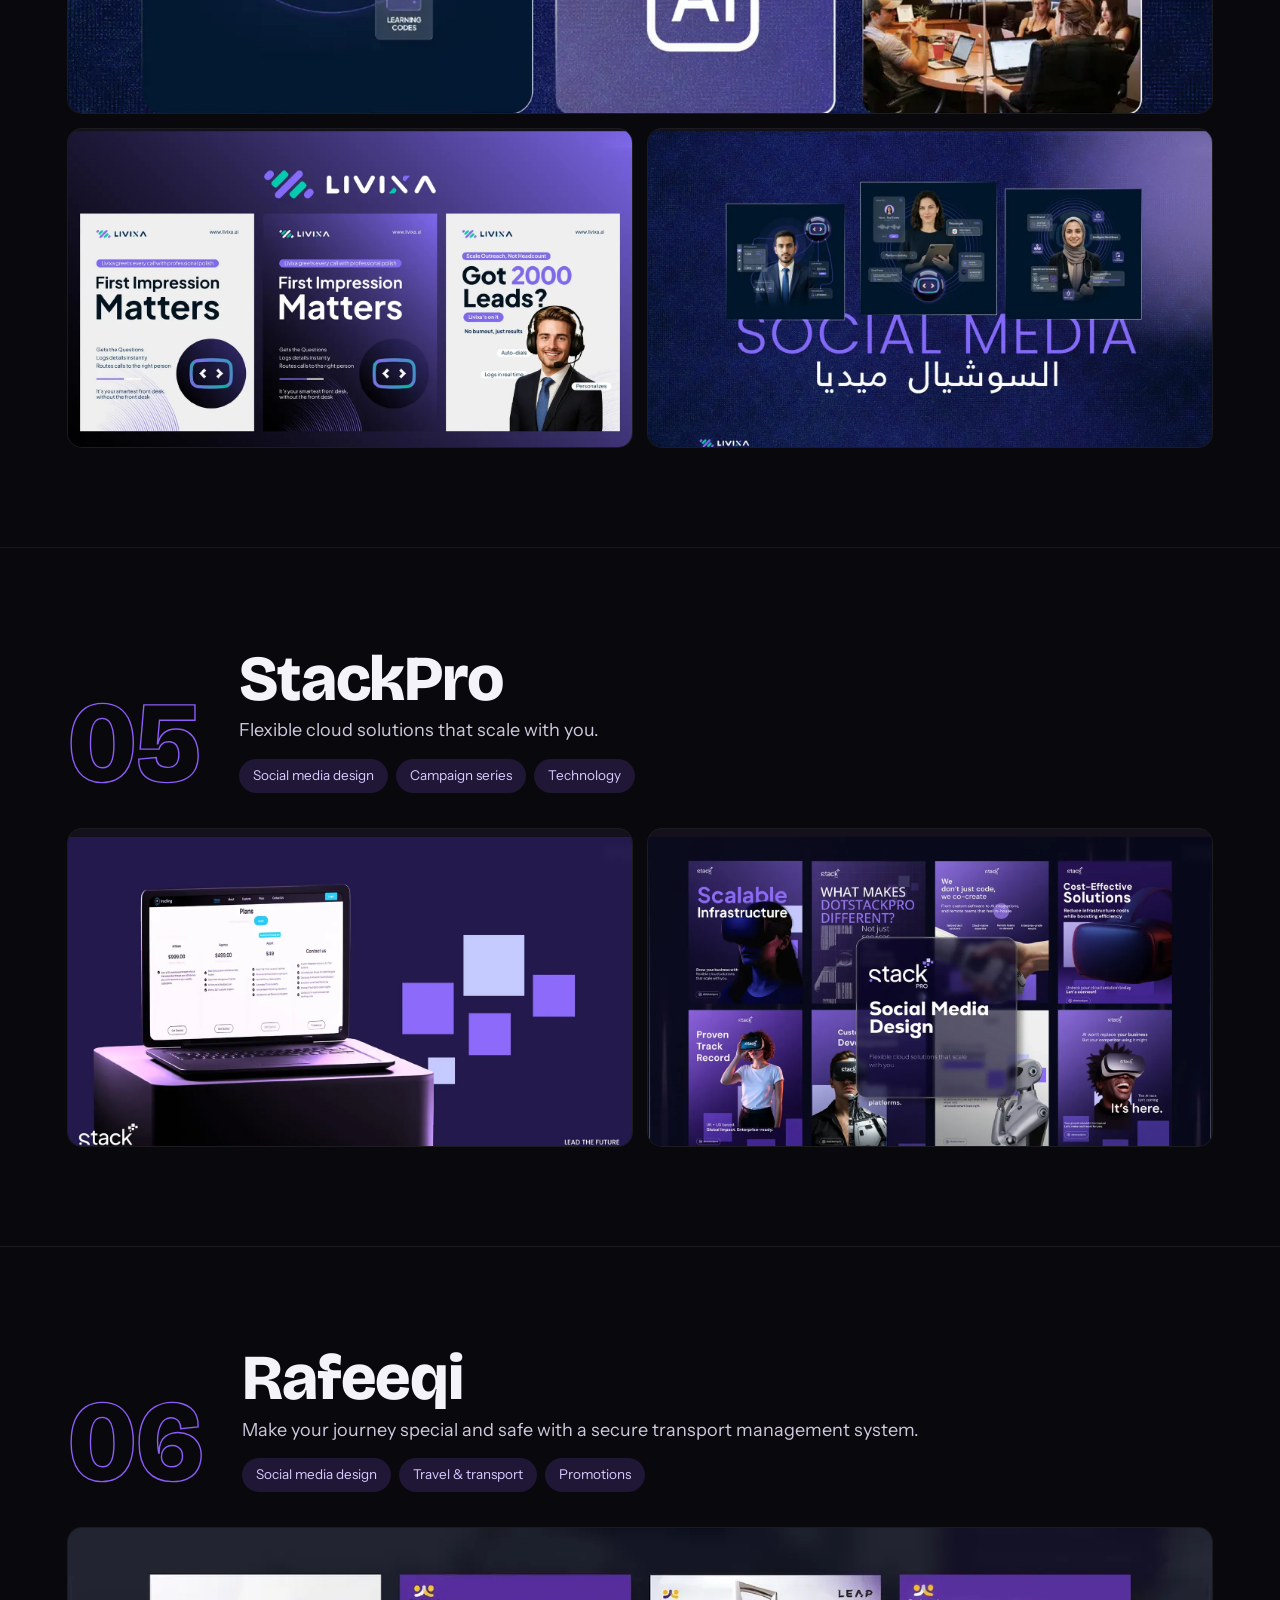
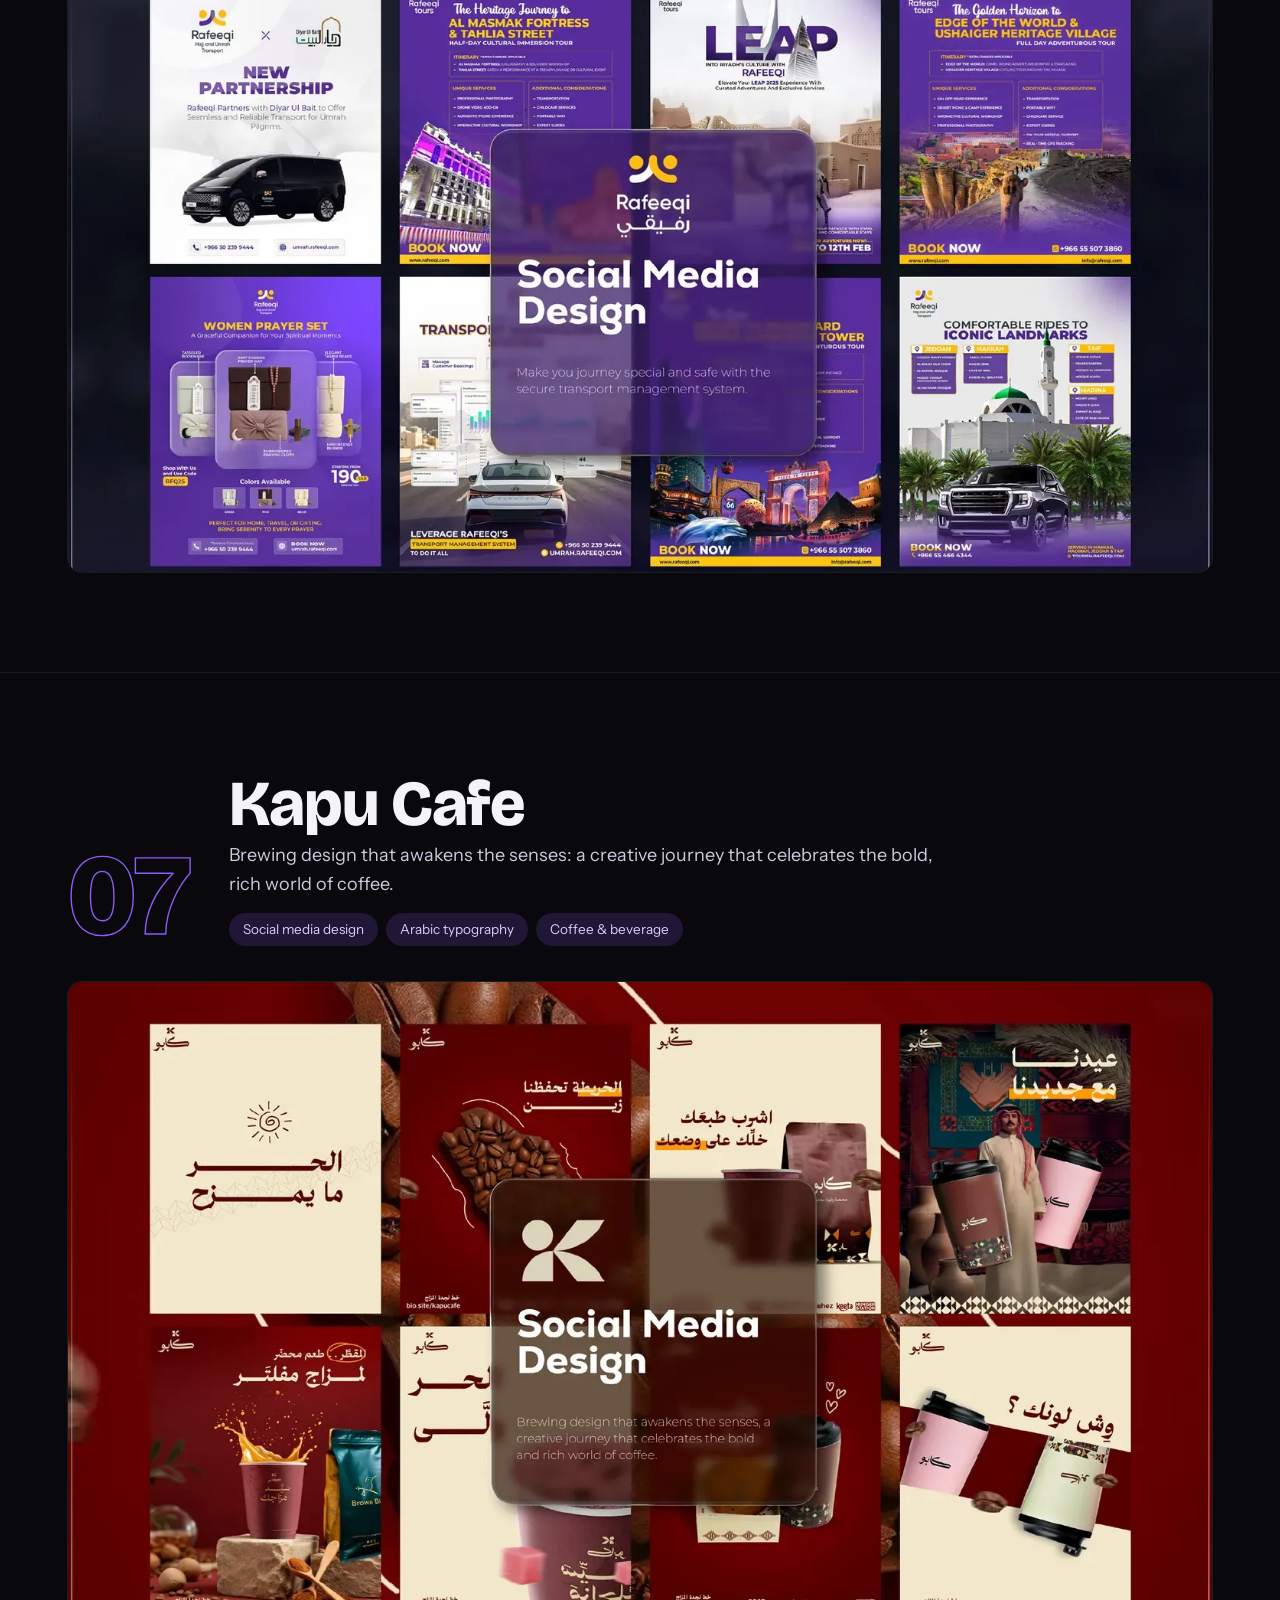
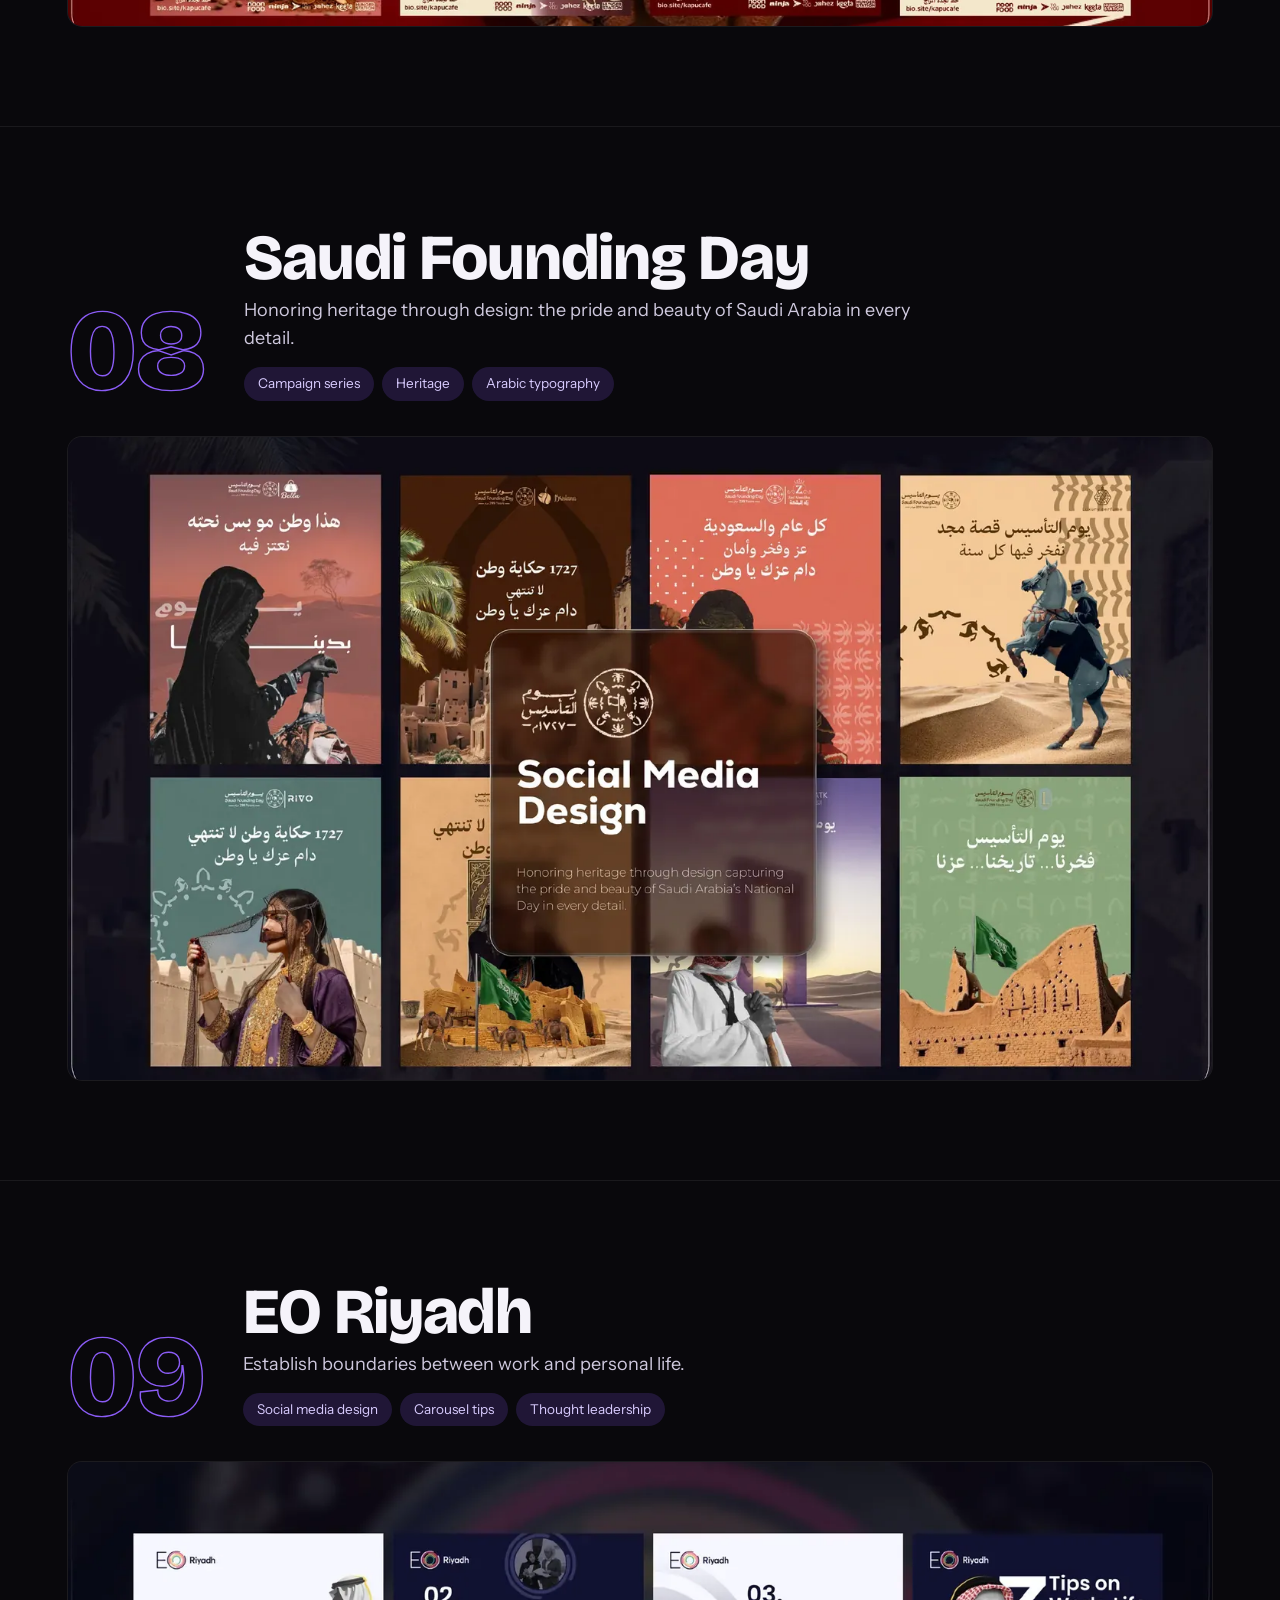
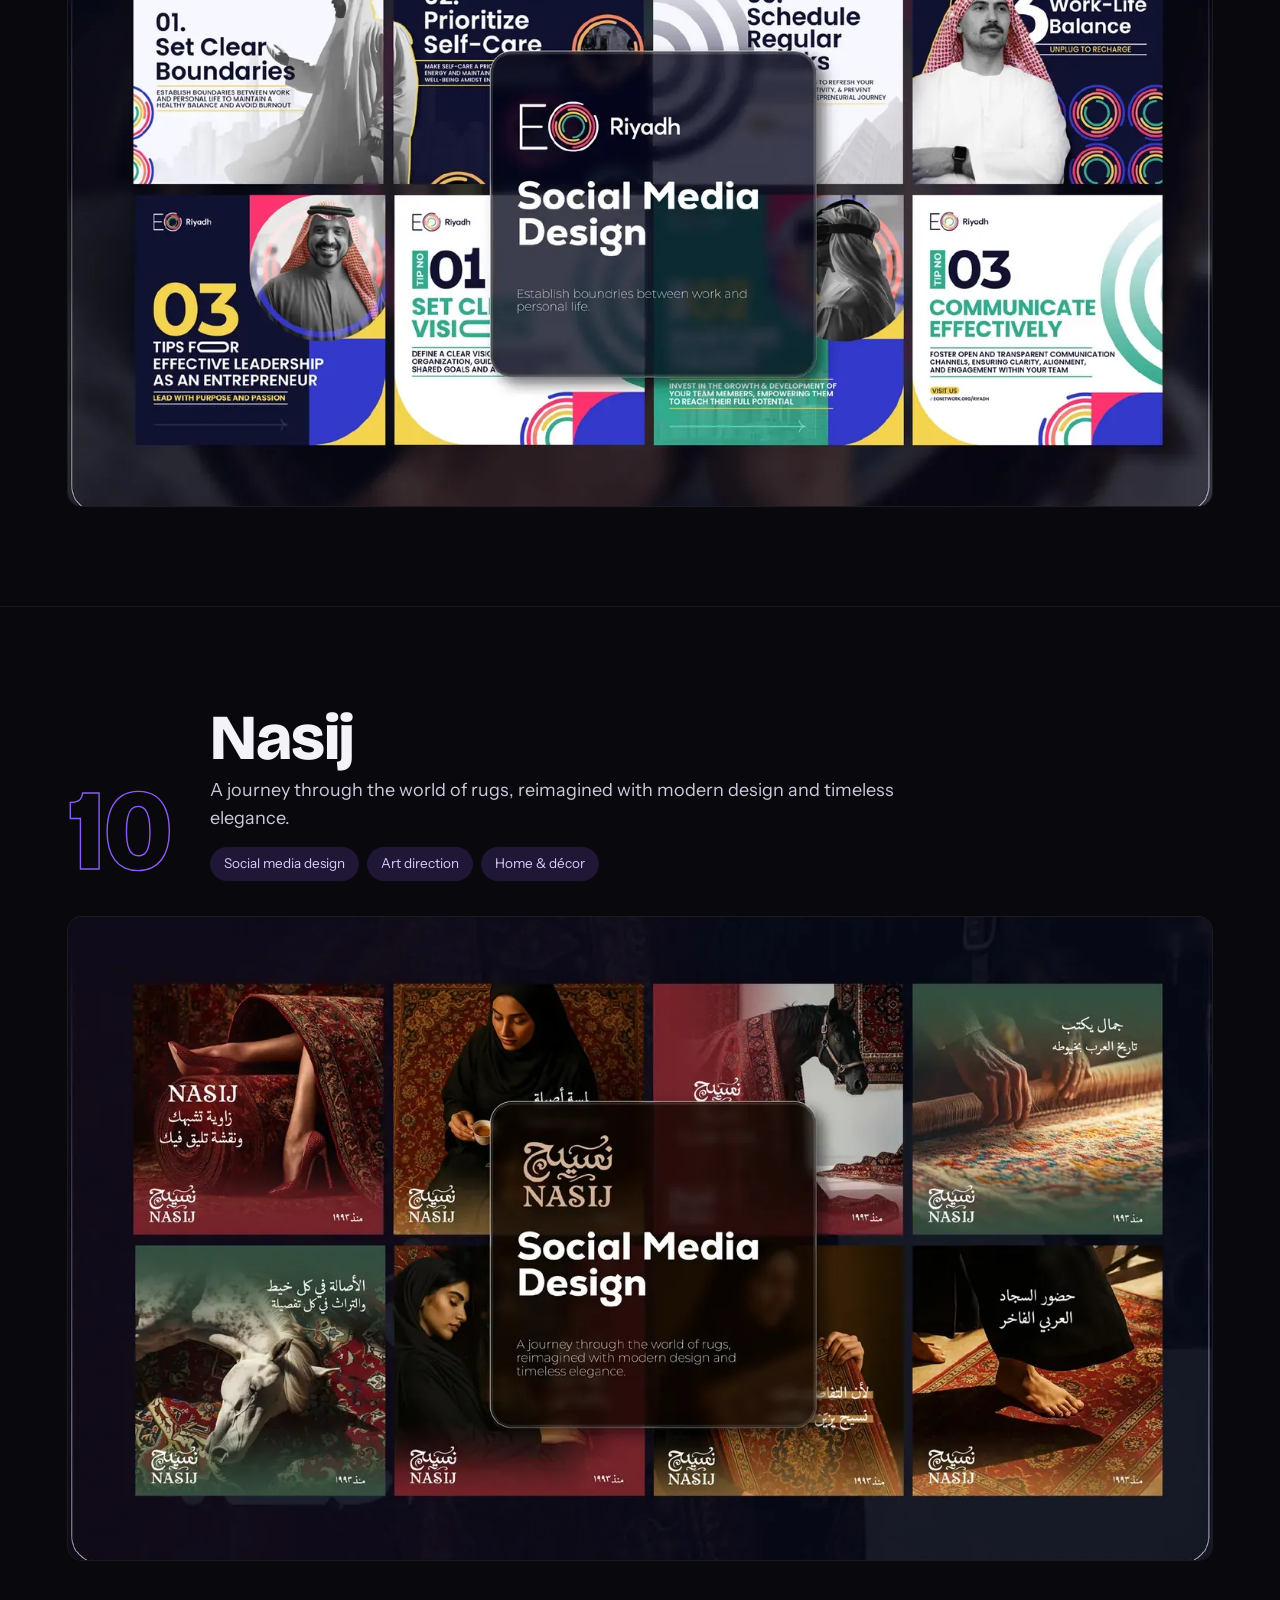
<file: social.html>
<!DOCTYPE html>
<html lang="en">
<head>
<meta charset="utf-8">
<meta name="viewport" content="width=device-width, initial-scale=1">
<title>Social Media Design | Waseem Ahmed</title>
<meta name="description" content="Social media design and creative content for brands: campaigns, identities and results by Waseem Ahmed, Creative Lead.">
<link rel="icon" type="image/png" href="img/favicon.png">
<link rel="preconnect" href="https://fonts.googleapis.com"><link rel="preconnect" href="https://fonts.gstatic.com" crossorigin>
<link href="https://fonts.googleapis.com/css2?family=Bricolage+Grotesque:opsz,wght@12..96,400;12..96,700;12..96,800&family=Instrument+Sans:wght@400;500;600&display=swap" rel="stylesheet">
<link rel="stylesheet" href="css/site.css">
<link rel="stylesheet" href="css/pages.css">
</head>
<body>
<header class="nav" id="nav">
  <div class="nw">
    <a class="brand" href="index.html" aria-label="Waseem Ahmed, home"><img src="img/logo.png" alt="" width="36" height="30"><span>Waseem Ahmed<b>.</b></span></a>
    <nav class="links" id="links" aria-label="Main">
      <a href="index.html">3D Portfolio</a><a href="social.html" aria-current="page">Social Media</a><a href="branding.html">Branding</a><a href="video.html">Videos</a><a class="cta" href="#contact">Contact</a>
    </nav>
    <button class="burger" id="burger" aria-expanded="false" aria-controls="links" aria-label="Open menu"><i></i><i></i></button>
  </div>
  <div class="prog" id="prog"></div>
</header>

<section class="sh" id="top">
  <img class="pimg" src="img/portrait.webp" alt="Waseem Ahmed" width="405" height="470">
  <div class="wrap">
    <div>
      <h1 data-r="words"><span class="w" style="--i:0">Designing</span> <span class="w" style="--i:1">Visual</span> <span class="w" style="--i:2">Experiences</span> <span class="w" style="--i:3">That</span> <em><span class="w" style="--i:5">Move</span> <span class="w" style="--i:6">Brands</span> <span class="w" style="--i:7">Forward</span></em></h1>
      <p class="sub" data-r style="--dl:.5s"><b>*</b> Not just creating visuals</p>
    </div>
    <div class="mid"></div>
    <div data-r style="--dl:.35s">
      <div class="nm">Waseem Ahmed<i>.</i></div>
      <p class="role"><b>Creative Lead</b> | Building visual systems that help brands communicate better</p>
      <p class="sup">Supporting brands through:</p>
      <div class="chips2"><span>Brand Storytelling</span><span>Motion Design</span><span>Visual Communication</span><span>Creative Direction</span><span>Content Systems</span></div>
    </div>
  </div>
  <span class="scrollcue" aria-hidden="true"></span>
</section>
<div class="mq" aria-hidden="true"><div class="mq-t"><span>GoPulse</span><i>✦</i><span>Future AI</span><i>✦</i><span>TEFCO</span><i>✦</i><span>Livixa</span><i>✦</i><span>StackPro</span><i>✦</i><span>Rafeeqi</span><i>✦</i><span>Kapu Cafe</span><i>✦</i><span>Saudi Founding Day</span><i>✦</i><span>EO Riyadh</span><i>✦</i><span>Nasij</span><i>✦</i><span>Klippan Blommor</span><i>✦</i><span>Pure Medical Spa</span><i>✦</i><span>Month Stayz Thailand</span><i>✦</i><span>Henschel Hats</span><i>✦</i><span>Rejuwell Skin</span><i>✦</i><span>OriginFX</span><i>✦</i><span>ICMA Digital</span><i>✦</i><span>GoPulse</span><i>✦</i><span>Future AI</span><i>✦</i><span>TEFCO</span><i>✦</i><span>Livixa</span><i>✦</i><span>StackPro</span><i>✦</i><span>Rafeeqi</span><i>✦</i><span>Kapu Cafe</span><i>✦</i><span>Saudi Founding Day</span><i>✦</i><span>EO Riyadh</span><i>✦</i><span>Nasij</span><i>✦</i><span>Klippan Blommor</span><i>✦</i><span>Pure Medical Spa</span><i>✦</i><span>Month Stayz Thailand</span><i>✦</i><span>Henschel Hats</span><i>✦</i><span>Rejuwell Skin</span><i>✦</i><span>OriginFX</span><i>✦</i><span>ICMA Digital</span><i>✦</i></div></div>
<section class="sec" id="why"><div class="wrap">
  <span class="kick" data-r><i></i>Why me</span>
  <h2 data-r="words"><span class="w" style="--i:0">Why</span> <span class="w" style="--i:1">should</span> <span class="w" style="--i:2">I</span> <span class="w" style="--i:3">care</span> <span class="w" style="--i:4">about</span> <span class="w" style="--i:5">this</span> <em><span class="w" style="--i:6">person?</span></em></h2>
  <div class="why">
    <article class="pcard x" data-r="left"><img src="img/why-l.webp" alt="" loading="lazy"><h3>Brands don’t need <span><s>more content</s></span></h3></article>
    <div data-r>
      <span class="plabel">THE PROCESS</span>
      <ol class="proc"><li style="--i:0"><b>01</b><div>Understand the brand</div></li><li style="--i:1"><b>02</b><div>Simplify the message</div></li><li style="--i:2"><b>03</b><div>Create the visual story</div></li><li style="--i:3"><b>04</b><div>Deliver across platforms</div></li></ol>
      <p class="statement">My role is to transform complex ideas into visual experiences people understand and remember.</p>
    </div>
    <article class="pcard" data-r="right"><img src="img/why-r.webp" alt="" loading="lazy"><h3>They need <span>better communication</span></h3></article>
  </div>
  <div class="ind" data-r><small>HELPING BRANDS ACROSS INDUSTRIES</small><span>Technology Platforms</span><span>SaaS Products</span><span>Healthcare Solutions</span><span>Real Estate & Hospitality</span><span>Consumer Brands</span><span>Sports & Wellness</span></div>
</div></section>
<section class="sec alt" id="approach"><div class="wrap">
  <span class="kick" data-r><i></i>My approach</span>
  <h2 data-r="words"><span class="w" style="--i:0">I</span> <span class="w" style="--i:1">don’t</span> <span class="w" style="--i:2">start</span> <span class="w" style="--i:3">with</span> <span class="w" style="--i:4">design.</span> <span class="hl"><span class="w" style="--i:4">I</span> <span class="w" style="--i:5">start</span> <span class="w" style="--i:6">with</span> <span class="w" style="--i:7">understanding.</span></span></h2>
  <div class="cards4 off"><article class="c4" data-r style="--dl:0.00s"><img src="img/ap-1.webp" alt="" loading="lazy"><h3>Brand story</h3><p>Heritage images, photos and timeline flows.</p></article><article class="c4" data-r style="--dl:0.12s"><img src="img/ap-2.webp" alt="" loading="lazy"><h3>Audience</h3><p>Audience profiles, demographics and lifestyle.</p></article><article class="c4" data-r style="--dl:0.24s"><img src="img/ap-3.webp" alt="" loading="lazy"><h3>Key message</h3><p>Defining ethos and campaign concepts.</p></article><article class="c4" data-r style="--dl:0.36s"><img src="img/ap-4.webp" alt="" loading="lazy"><h3>Visual direction</h3><p>Brand guidelines, typography, archives and assets.</p></article></div>
</div></section>
<section class="sec" id="capabilities"><div class="wrap">
  <span class="kick" data-r><i></i>Creative capabilities</span>
  <h2 data-r="words"><span class="w" style="--i:0">Turning</span> <span class="w" style="--i:1">ideas</span> <span class="w" style="--i:2">into</span> <em><span class="w" style="--i:3">visual</span> <span class="w" style="--i:4">experiences</span></em></h2>
  <p class="lead" data-r>Problem-solving categories first, software second.</p>
  <div class="cards4 off"><article class="c4" data-r style="--dl:0.00s"><img src="img/cap-1.webp" alt="" loading="lazy"><span class=no>01</span><h3>Brand communication</h3><p>Static designs | Campaigns | Social content</p></article><article class="c4" data-r style="--dl:0.12s"><img src="img/cap-2.webp" alt="" loading="lazy"><span class=no>02</span><h3>Motion storytelling</h3><p>2D animation | 3D animation | Explainers</p></article><article class="c4" data-r style="--dl:0.24s"><img src="img/cap-3.webp" alt="" loading="lazy"><span class=no>03</span><h3>Product visualization</h3><p>Product animation | SaaS | Technology</p></article><article class="c4" data-r style="--dl:0.36s"><img src="img/cap-4.webp" alt="" loading="lazy"><span class=no>04</span><h3>Creative direction</h3><p>Concepts | Storyboards | Team leadership</p></article></div>
</div></section>
<section class="sec alt" id="work" style="padding-bottom:20px"><div class="wrap">
  <span class="kick" data-r><i></i>Work</span>
  <h2 data-r="words"><span class="w" style="--i:0">Here’s</span> <span class="w" style="--i:1">how</span> <span class="w" style="--i:2">I</span> <span class="w" style="--i:3">helped</span> <span class="w" style="--i:4">shape</span> <span class="w" style="--i:5">their</span> <span class="hl"><span class="w" style="--i:6">brands</span></span></h2>
  <nav class="jump" aria-label="Brands" data-r><a href="#gopulse">GoPulse</a><a href="#futureai">Future AI</a><a href="#tefco">TEFCO</a><a href="#livixa">Livixa</a><a href="#stackpro">StackPro</a><a href="#rafeeqi">Rafeeqi</a><a href="#kapu">Kapu Cafe</a><a href="#founding">Saudi Founding Day</a><a href="#eo">EO Riyadh</a><a href="#nasij">Nasij</a><a href="#klippan">Klippan Blommor</a><a href="#pure">Pure Medical Spa</a><a href="#monthstayz">Month Stayz Thailand</a><a href="#henschel">Henschel Hats</a><a href="#rejuwell">Rejuwell Skin</a><a href="#originfx">OriginFX</a><a href="#icma">ICMA Digital</a></nav>
</div></section>
<section class="csx" id="gopulse"><div class="wrap">
  <div class="cs-h" data-r><span class="cs-n">01</span><h3 class="cs-t">GoPulse</h3><p class="cs-d">Your smart vehicle safety companion.</p><div class="cs-c"><span>Brand identity</span><span>Out-of-home posters</span><span>App & web visuals</span><span>Product renders</span></div></div>
  <div class="slides" data-set="sm-gopulse"><figure class="f" data-i="0" tabindex="0"><div class="fr" data-r="zoom" style="--dl:0.00s" data-par><img src="img/sm-06.webp" alt="GoPulse: Brand identity and color palette" loading="lazy" decoding="async"></div><figcaption>Brand identity and color palette</figcaption></figure><figure class="" data-i="1" tabindex="0"><div class="fr" data-r="zoom" style="--dl:0.12s" data-par><img src="img/sm-07.webp" alt="GoPulse: Out-of-home posters" loading="lazy" decoding="async"></div><figcaption>Out-of-home posters</figcaption></figure><figure class="" data-i="2" tabindex="0"><div class="fr" data-r="zoom" style="--dl:0.24s" data-par><img src="img/sm-08.webp" alt="GoPulse: App, web and hardware visuals" loading="lazy" decoding="async"></div><figcaption>App, web and hardware visuals</figcaption></figure></div>
  <div class="stat" data-r>
  <div><span class="lbl">ENGAGEMENT OVERVIEW</span><div class="big"><span data-count="63258">0</span></div><span class="delta"><span data-count="130.7" data-dec="1" data-pre="+" data-suf="%">+0%</span> from the previous 60 days (18 Jun to 16 Aug)</span>
  <div class="mini"><div><b data-count="5320">0</b><span>Reactions</span></div><div><b data-count="664">0</b><span>Comments</span></div><div><b data-count="65">0</b><span>Shares</span></div></div></div>
  <div class="th" data-set="sm-an-gopulse"><figure data-i="0" tabindex="0"><img src="img/sm-09.webp" alt="Engagement overview screenshot" loading="lazy"></figure><span>View the analytics screenshot</span></div>
</div>
</div></section>
<section class="csx" id="futureai"><div class="wrap">
  <div class="cs-h" data-r><span class="cs-n">02</span><h3 class="cs-t">Future AI</h3><p class="cs-d">Leading Saudi-made EMS with AI innovation.</p><div class="cs-c"><span>Brand identity</span><span>Stationery & signage</span><span>Event posters</span><span>Seasonal posts</span></div></div>
  <div class="slides" data-set="sm-futureai"><figure class="f" data-i="0" tabindex="0"><div class="fr" data-r="zoom" style="--dl:0.00s" data-par><img src="img/sm-10.webp" alt="Future AI: Brand launch visual" loading="lazy" decoding="async"></div><figcaption>Brand launch visual</figcaption></figure><figure class="" data-i="1" tabindex="0"><div class="fr" data-r="zoom" style="--dl:0.12s" data-par><img src="img/sm-11.webp" alt="Future AI: Identity system: stationery, app icon, signage" loading="lazy" decoding="async"></div><figcaption>Identity system: stationery, app icon, signage</figcaption></figure><figure class="" data-i="2" tabindex="0"><div class="fr" data-r="zoom" style="--dl:0.24s" data-par><img src="img/sm-12.webp" alt="Future AI: Event and Eid posters" loading="lazy" decoding="async"></div><figcaption>Event and Eid posters</figcaption></figure></div>
  <div class="stat" data-r>
  <div><span class="lbl">ENGAGEMENT OVERVIEW</span><div class="big"><span data-count="37595">0</span></div><span class="delta"><span data-count="18.7" data-dec="1" data-pre="+" data-suf="%">+0%</span> from the previous 14 days (3 Aug to 16 Aug)</span>
  <div class="mini"><div><b data-count="3857">0</b><span>Reactions</span></div><div><b data-count="270">0</b><span>Comments</span></div><div><b data-count="80">0</b><span>Shares</span></div></div></div>
  <div class="th" data-set="sm-an-futureai"><figure data-i="0" tabindex="0"><img src="img/sm-13.webp" alt="Engagement overview screenshot" loading="lazy"></figure><span>View the analytics screenshot</span></div>
</div>
</div></section>
<section class="csx" id="tefco"><div class="wrap">
  <div class="cs-h" data-r><span class="cs-n">03</span><h3 class="cs-t">TEFCO</h3><p class="cs-d">Unlimited possibilities.</p><div class="cs-c"><span>Brand visuals</span><span>Product posts</span><span>Bilingual (EN / AR)</span></div></div>
  <div class="slides" data-set="sm-tefco"><figure class="" data-i="0" tabindex="0"><div class="fr" data-r="zoom" style="--dl:0.00s" data-par><img src="img/sm-14.webp" alt="TEFCO: Brand visuals" loading="lazy" decoding="async"></div><figcaption>Brand visuals</figcaption></figure><figure class="" data-i="1" tabindex="0"><div class="fr" data-r="zoom" style="--dl:0.12s" data-par><img src="img/sm-15.webp" alt="TEFCO: Product posts in English and Arabic" loading="lazy" decoding="async"></div><figcaption>Product posts in English and Arabic</figcaption></figure></div>
  
</div></section>
<section class="csx" id="livixa"><div class="wrap">
  <div class="cs-h" data-r><span class="cs-n">04</span><h3 class="cs-t">Livixa</h3><p class="cs-d">An AI assistant platform brought to life across social.</p><div class="cs-c"><span>Brand identity</span><span>Color palette</span><span>Social posts</span><span>Bilingual (EN / AR)</span></div></div>
  <div class="slides" data-set="sm-livixa"><figure class="f" data-i="0" tabindex="0"><div class="fr" data-r="zoom" style="--dl:0.00s" data-par><img src="img/sm-16.webp" alt="Livixa: Logo, palette and brand visuals" loading="lazy" decoding="async"></div><figcaption>Logo, palette and brand visuals</figcaption></figure><figure class="" data-i="1" tabindex="0"><div class="fr" data-r="zoom" style="--dl:0.12s" data-par><img src="img/sm-17.webp" alt="Livixa: Social posts" loading="lazy" decoding="async"></div><figcaption>Social posts</figcaption></figure><figure class="" data-i="2" tabindex="0"><div class="fr" data-r="zoom" style="--dl:0.24s" data-par><img src="img/sm-18.webp" alt="Livixa: Persona-led social campaign" loading="lazy" decoding="async"></div><figcaption>Persona-led social campaign</figcaption></figure></div>
  
</div></section>
<section class="csx" id="stackpro"><div class="wrap">
  <div class="cs-h" data-r><span class="cs-n">05</span><h3 class="cs-t">StackPro</h3><p class="cs-d">Flexible cloud solutions that scale with you.</p><div class="cs-c"><span>Social media design</span><span>Campaign series</span><span>Technology</span></div></div>
  <div class="slides" data-set="sm-stackpro"><figure class="" data-i="0" tabindex="0"><div class="fr" data-r="zoom" style="--dl:0.00s" data-par><img src="img/sm-19.webp" alt="StackPro: Product page mockup" loading="lazy" decoding="async"></div><figcaption>Product page mockup</figcaption></figure><figure class="" data-i="1" tabindex="0"><div class="fr" data-r="zoom" style="--dl:0.12s" data-par><img src="img/sm-20.webp" alt="StackPro: Social media design series" loading="lazy" decoding="async"></div><figcaption>Social media design series</figcaption></figure></div>
  
</div></section>
<section class="csx" id="rafeeqi"><div class="wrap">
  <div class="cs-h" data-r><span class="cs-n">06</span><h3 class="cs-t">Rafeeqi</h3><p class="cs-d">Make your journey special and safe with a secure transport management system.</p><div class="cs-c"><span>Social media design</span><span>Travel & transport</span><span>Promotions</span></div></div>
  <div class="slides" data-set="sm-rafeeqi"><figure class="f" data-i="0" tabindex="0"><div class="fr" data-r="zoom" style="--dl:0.00s" data-par><img src="img/sm-21.webp" alt="Rafeeqi: Social media design" loading="lazy" decoding="async"></div><figcaption>Social media design</figcaption></figure></div>
  
</div></section>
<section class="csx" id="kapu"><div class="wrap">
  <div class="cs-h" data-r><span class="cs-n">07</span><h3 class="cs-t">Kapu Cafe</h3><p class="cs-d">Brewing design that awakens the senses: a creative journey that celebrates the bold, rich world of coffee.</p><div class="cs-c"><span>Social media design</span><span>Arabic typography</span><span>Coffee & beverage</span></div></div>
  <div class="slides" data-set="sm-kapu"><figure class="f" data-i="0" tabindex="0"><div class="fr" data-r="zoom" style="--dl:0.00s" data-par><img src="img/sm-22.webp" alt="Kapu Cafe: Social media design" loading="lazy" decoding="async"></div><figcaption>Social media design</figcaption></figure></div>
  
</div></section>
<section class="csx" id="founding"><div class="wrap">
  <div class="cs-h" data-r><span class="cs-n">08</span><h3 class="cs-t">Saudi Founding Day</h3><p class="cs-d">Honoring heritage through design: the pride and beauty of Saudi Arabia in every detail.</p><div class="cs-c"><span>Campaign series</span><span>Heritage</span><span>Arabic typography</span></div></div>
  <div class="slides" data-set="sm-founding"><figure class="f" data-i="0" tabindex="0"><div class="fr" data-r="zoom" style="--dl:0.00s" data-par><img src="img/sm-23.webp" alt="Saudi Founding Day: Founding Day campaign series" loading="lazy" decoding="async"></div><figcaption>Founding Day campaign series</figcaption></figure></div>
  
</div></section>
<section class="csx" id="eo"><div class="wrap">
  <div class="cs-h" data-r><span class="cs-n">09</span><h3 class="cs-t">EO Riyadh</h3><p class="cs-d">Establish boundaries between work and personal life.</p><div class="cs-c"><span>Social media design</span><span>Carousel tips</span><span>Thought leadership</span></div></div>
  <div class="slides" data-set="sm-eo"><figure class="f" data-i="0" tabindex="0"><div class="fr" data-r="zoom" style="--dl:0.00s" data-par><img src="img/sm-24.webp" alt="EO Riyadh: Tips series for entrepreneurs" loading="lazy" decoding="async"></div><figcaption>Tips series for entrepreneurs</figcaption></figure></div>
  
</div></section>
<section class="csx" id="nasij"><div class="wrap">
  <div class="cs-h" data-r><span class="cs-n">10</span><h3 class="cs-t">Nasij</h3><p class="cs-d">A journey through the world of rugs, reimagined with modern design and timeless elegance.</p><div class="cs-c"><span>Social media design</span><span>Art direction</span><span>Home & décor</span></div></div>
  <div class="slides" data-set="sm-nasij"><figure class="f" data-i="0" tabindex="0"><div class="fr" data-r="zoom" style="--dl:0.00s" data-par><img src="img/sm-25.webp" alt="Nasij: Social media design" loading="lazy" decoding="async"></div><figcaption>Social media design</figcaption></figure></div>
  
</div></section>
<section class="csx" id="klippan"><div class="wrap">
  <div class="cs-h" data-r><span class="cs-n">11</span><h3 class="cs-t">Klippan Blommor</h3><p class="cs-d">Thoughtful gifts, beautifully curated and delivered right on time.</p><div class="cs-c"><span>Social media design</span><span>Profile mockup</span><span>Gifting & flowers</span></div></div>
  <div class="slides" data-set="sm-klippan"><figure class="f" data-i="0" tabindex="0"><div class="fr" data-r="zoom" style="--dl:0.00s" data-par><img src="img/sm-26.webp" alt="Klippan Blommor: Instagram profile and posts" loading="lazy" decoding="async"></div><figcaption>Instagram profile and posts</figcaption></figure></div>
  
</div></section>
<section class="csx" id="pure"><div class="wrap">
  <div class="cs-h" data-r><span class="cs-n">12</span><h3 class="cs-t">Pure Medical Spa</h3><p class="cs-d">A welcoming space where medical esthetics and wellness are the priority.</p><div class="cs-c"><span>Social media design</span><span>Promotions</span><span>Medical spa</span></div></div>
  <div class="slides" data-set="sm-pure"><figure class="f" data-i="0" tabindex="0"><div class="fr" data-r="zoom" style="--dl:0.00s" data-par><img src="img/sm-27.webp" alt="Pure Medical Spa: Social media design" loading="lazy" decoding="async"></div><figcaption>Social media design</figcaption></figure></div>
  
</div></section>
<section class="csx" id="monthstayz"><div class="wrap">
  <div class="cs-h" data-r><span class="cs-n">13</span><h3 class="cs-t">Month Stayz Thailand</h3><p class="cs-d">Experience the next era of living.</p><div class="cs-c"><span>Social media design</span><span>Travel</span><span>Real estate & hospitality</span></div></div>
  <div class="slides" data-set="sm-monthstayz"><figure class="f" data-i="0" tabindex="0"><div class="fr" data-r="zoom" style="--dl:0.00s" data-par><img src="img/sm-28.webp" alt="Month Stayz Thailand: Social media design" loading="lazy" decoding="async"></div><figcaption>Social media design</figcaption></figure></div>
  
</div></section>
<section class="csx" id="henschel"><div class="wrap">
  <div class="cs-h" data-r><span class="cs-n">14</span><h3 class="cs-t">Henschel Hats</h3><p class="cs-d">A legacy of craftsmanship. A promise of style.</p><div class="cs-c"><span>Social media design</span><span>Seasonal campaigns</span><span>Fashion & retail</span></div></div>
  <div class="slides" data-set="sm-henschel"><figure class="f" data-i="0" tabindex="0"><div class="fr" data-r="zoom" style="--dl:0.00s" data-par><img src="img/sm-29.webp" alt="Henschel Hats: Social media design" loading="lazy" decoding="async"></div><figcaption>Social media design</figcaption></figure></div>
  
</div></section>
<section class="csx" id="rejuwell"><div class="wrap">
  <div class="cs-h" data-r><span class="cs-n">15</span><h3 class="cs-t">Rejuwell Skin</h3><p class="cs-d">Unlock your glow with high-tech skincare tools, bringing professional treatments to your home.</p><div class="cs-c"><span>Social media design</span><span>Product promos</span><span>Skincare e-commerce</span></div></div>
  <div class="slides" data-set="sm-rejuwell"><figure class="f" data-i="0" tabindex="0"><div class="fr" data-r="zoom" style="--dl:0.00s" data-par><img src="img/sm-30.webp" alt="Rejuwell Skin: Instagram profile and posts" loading="lazy" decoding="async"></div><figcaption>Instagram profile and posts</figcaption></figure></div>
  
</div></section>
<section class="csx" id="originfx"><div class="wrap">
  <div class="cs-h" data-r><span class="cs-n">16</span><h3 class="cs-t">OriginFX</h3><p class="cs-d">Empowering traders worldwide.</p><div class="cs-c"><span>Social media design</span><span>Promotions</span><span>Trading & finance</span></div></div>
  <div class="slides" data-set="sm-originfx"><figure class="f" data-i="0" tabindex="0"><div class="fr" data-r="zoom" style="--dl:0.00s" data-par><img src="img/sm-31.webp" alt="OriginFX: Social media design" loading="lazy" decoding="async"></div><figcaption>Social media design</figcaption></figure></div>
  
</div></section>
<section class="csx" id="icma"><div class="wrap">
  <div class="cs-h" data-r><span class="cs-n">17</span><h3 class="cs-t">ICMA Digital</h3><p class="cs-d">A job-ready digital and finance professional.</p><div class="cs-c"><span>Social media design</span><span>Education</span><span>Event posts</span></div></div>
  <div class="slides" data-set="sm-icma"><figure class="f" data-i="0" tabindex="0"><div class="fr" data-r="zoom" style="--dl:0.00s" data-par><img src="img/sm-32.webp" alt="ICMA Digital: Instagram profile and posts" loading="lazy" decoding="async"></div><figcaption>Instagram profile and posts</figcaption></figure></div>
  
</div></section>

<div class="mq rev" aria-hidden="true"><div class="mq-t"><span>ICMA Digital</span><i>✦</i><span>OriginFX</span><i>✦</i><span>Rejuwell Skin</span><i>✦</i><span>Henschel Hats</span><i>✦</i><span>Month Stayz Thailand</span><i>✦</i><span>Pure Medical Spa</span><i>✦</i><span>Klippan Blommor</span><i>✦</i><span>Nasij</span><i>✦</i><span>EO Riyadh</span><i>✦</i><span>Saudi Founding Day</span><i>✦</i><span>Kapu Cafe</span><i>✦</i><span>Rafeeqi</span><i>✦</i><span>StackPro</span><i>✦</i><span>Livixa</span><i>✦</i><span>TEFCO</span><i>✦</i><span>Future AI</span><i>✦</i><span>GoPulse</span><i>✦</i><span>ICMA Digital</span><i>✦</i><span>OriginFX</span><i>✦</i><span>Rejuwell Skin</span><i>✦</i><span>Henschel Hats</span><i>✦</i><span>Month Stayz Thailand</span><i>✦</i><span>Pure Medical Spa</span><i>✦</i><span>Klippan Blommor</span><i>✦</i><span>Nasij</span><i>✦</i><span>EO Riyadh</span><i>✦</i><span>Saudi Founding Day</span><i>✦</i><span>Kapu Cafe</span><i>✦</i><span>Rafeeqi</span><i>✦</i><span>StackPro</span><i>✦</i><span>Livixa</span><i>✦</i><span>TEFCO</span><i>✦</i><span>Future AI</span><i>✦</i><span>GoPulse</span><i>✦</i></div></div>
<section class="end" id="contact">
  <canvas class="em big" data-k="ico" aria-hidden="true"></canvas>
  <div class="wrap">
    <h2 data-r>Have a brand that needs a voice?</h2>
    <p data-r style="--dl:.1s">Tell me about the brand, the audience and the message. I’ll help you say it clearly.</p>
    <div data-r style="--dl:.2s"><a class="btn" href="mailto:waseem.linked@gmail.com">waseem.linked@gmail.com</a><a class="btn wa-b" href="https://wa.me/923250111158?text=Hi%20Waseem%2C%20I%20saw%20your%20portfolio%20and%20would%20like%20to%20talk." target="_blank" rel="noopener">WhatsApp +92 325 0111158</a></div>
  </div>
</section>
<footer><div class="wrap">© Waseem Ahmed. All work shown is my own for the clients named.</div></footer>
<canvas id="gc" aria-hidden="true"></canvas><button id="gbtn" aria-label="Say hi to the genie"></button><div id="gb" role="status" aria-live="polite"></div><button id="gtog" aria-pressed="true">Genie: on</button>
<a class="wa" href="https://wa.me/923250111158?text=Hi%20Waseem%2C%20I%20saw%20your%20portfolio%20and%20would%20like%20to%20talk." target="_blank" rel="noopener" aria-label="Chat with Waseem on WhatsApp"><svg viewBox="0 0 32 32" aria-hidden="true"><path d="M16.004 3.2C8.94 3.2 3.2 8.94 3.2 16c0 2.256.59 4.46 1.71 6.4L3.2 28.8l6.57-1.72A12.74 12.74 0 0 0 16 28.8c7.06 0 12.8-5.74 12.8-12.8S23.06 3.2 16.004 3.2zm0 23.4c-1.99 0-3.94-.54-5.64-1.55l-.4-.24-3.9 1.02 1.04-3.8-.26-.4a10.55 10.55 0 0 1-1.62-5.63c0-5.84 4.75-10.6 10.6-10.6S26.4 10.16 26.4 16s-4.76 10.6-10.4 10.6zm5.8-7.94c-.32-.16-1.88-.93-2.17-1.03-.29-.1-.5-.16-.71.16-.21.32-.82 1.03-1 1.24-.19.21-.37.24-.69.08-.32-.16-1.34-.5-2.55-1.57-.94-.84-1.58-1.88-1.76-2.2-.18-.32-.02-.49.14-.65.14-.14.32-.37.48-.56.16-.19.21-.32.32-.53.1-.21.05-.4-.03-.56-.08-.16-.71-1.71-.98-2.34-.26-.62-.52-.53-.71-.54l-.61-.01c-.21 0-.56.08-.85.4-.29.32-1.11 1.08-1.11 2.64s1.14 3.07 1.3 3.28c.16.21 2.24 3.42 5.43 4.8.76.33 1.35.52 1.81.67.76.24 1.45.21 2 .13.61-.09 1.88-.77 2.14-1.51.27-.74.27-1.37.19-1.51-.08-.13-.29-.21-.61-.37z"/></svg><span>Chat on WhatsApp</span></a>
<div class="lb" id="lb" role="dialog" aria-modal="true" aria-label="Image viewer">
  <button class="c" aria-label="Close">✕</button><button class="p" aria-label="Previous">‹</button><button class="n" aria-label="Next">›</button>
  <img alt=""><p></p>
</div>
<script>const D={"sm-gopulse":[["sm-06","Brand identity and color palette"],["sm-07","Out-of-home posters"],["sm-08","App, web and hardware visuals"]],"sm-an-gopulse":[["sm-09","Engagement overview screenshot"]],"sm-futureai":[["sm-10","Brand launch visual"],["sm-11","Identity system: stationery, app icon, signage"],["sm-12","Event and Eid posters"]],"sm-an-futureai":[["sm-13","Engagement overview screenshot"]],"sm-tefco":[["sm-14","Brand visuals"],["sm-15","Product posts in English and Arabic"]],"sm-livixa":[["sm-16","Logo, palette and brand visuals"],["sm-17","Social posts"],["sm-18","Persona-led social campaign"]],"sm-stackpro":[["sm-19","Product page mockup"],["sm-20","Social media design series"]],"sm-rafeeqi":[["sm-21","Social media design"]],"sm-kapu":[["sm-22","Social media design"]],"sm-founding":[["sm-23","Founding Day campaign series"]],"sm-eo":[["sm-24","Tips series for entrepreneurs"]],"sm-nasij":[["sm-25","Social media design"]],"sm-klippan":[["sm-26","Instagram profile and posts"]],"sm-pure":[["sm-27","Social media design"]],"sm-monthstayz":[["sm-28","Social media design"]],"sm-henschel":[["sm-29","Social media design"]],"sm-rejuwell":[["sm-30","Instagram profile and posts"]],"sm-originfx":[["sm-31","Social media design"]],"sm-icma":[["sm-32","Instagram profile and posts"]]};</script>
<script src="js/common.js"></script>
<script src="js/chat.js"></script>
<script>window.GENIE_CFG={"ids": ["top", "why", "approach", "capabilities", "work", "gopulse", "futureai", "tefco", "livixa", "stackpro", "rafeeqi", "kapu", "founding", "eo", "nasij", "klippan", "pure", "monthstayz", "henschel", "rejuwell", "originfx", "icma", "contact"], "say": {"why": "Brands need better communication, not more content.", "approach": "No design before understanding!", "capabilities": "Four superpowers, one creative lead.", "work": "Here comes the good stuff!", "gopulse": "Safety first, style second. Both here.", "futureai": "Look at those engagement numbers!", "tefco": "Psst: this one speaks English and Arabic.", "kapu": "Coffee break? These posters are rich and bold.", "founding": "Honoring Saudi heritage.", "nasij": "So many beautiful rugs.", "originfx": "Trade big!", "contact": "Make a wish… or just WhatsApp Waseem!"}, "hi": "Hi! Tap me to chat, or scroll to see the brands."};</script>
<script src="scene/genie.js"></script>
</body>
</html>
</file>
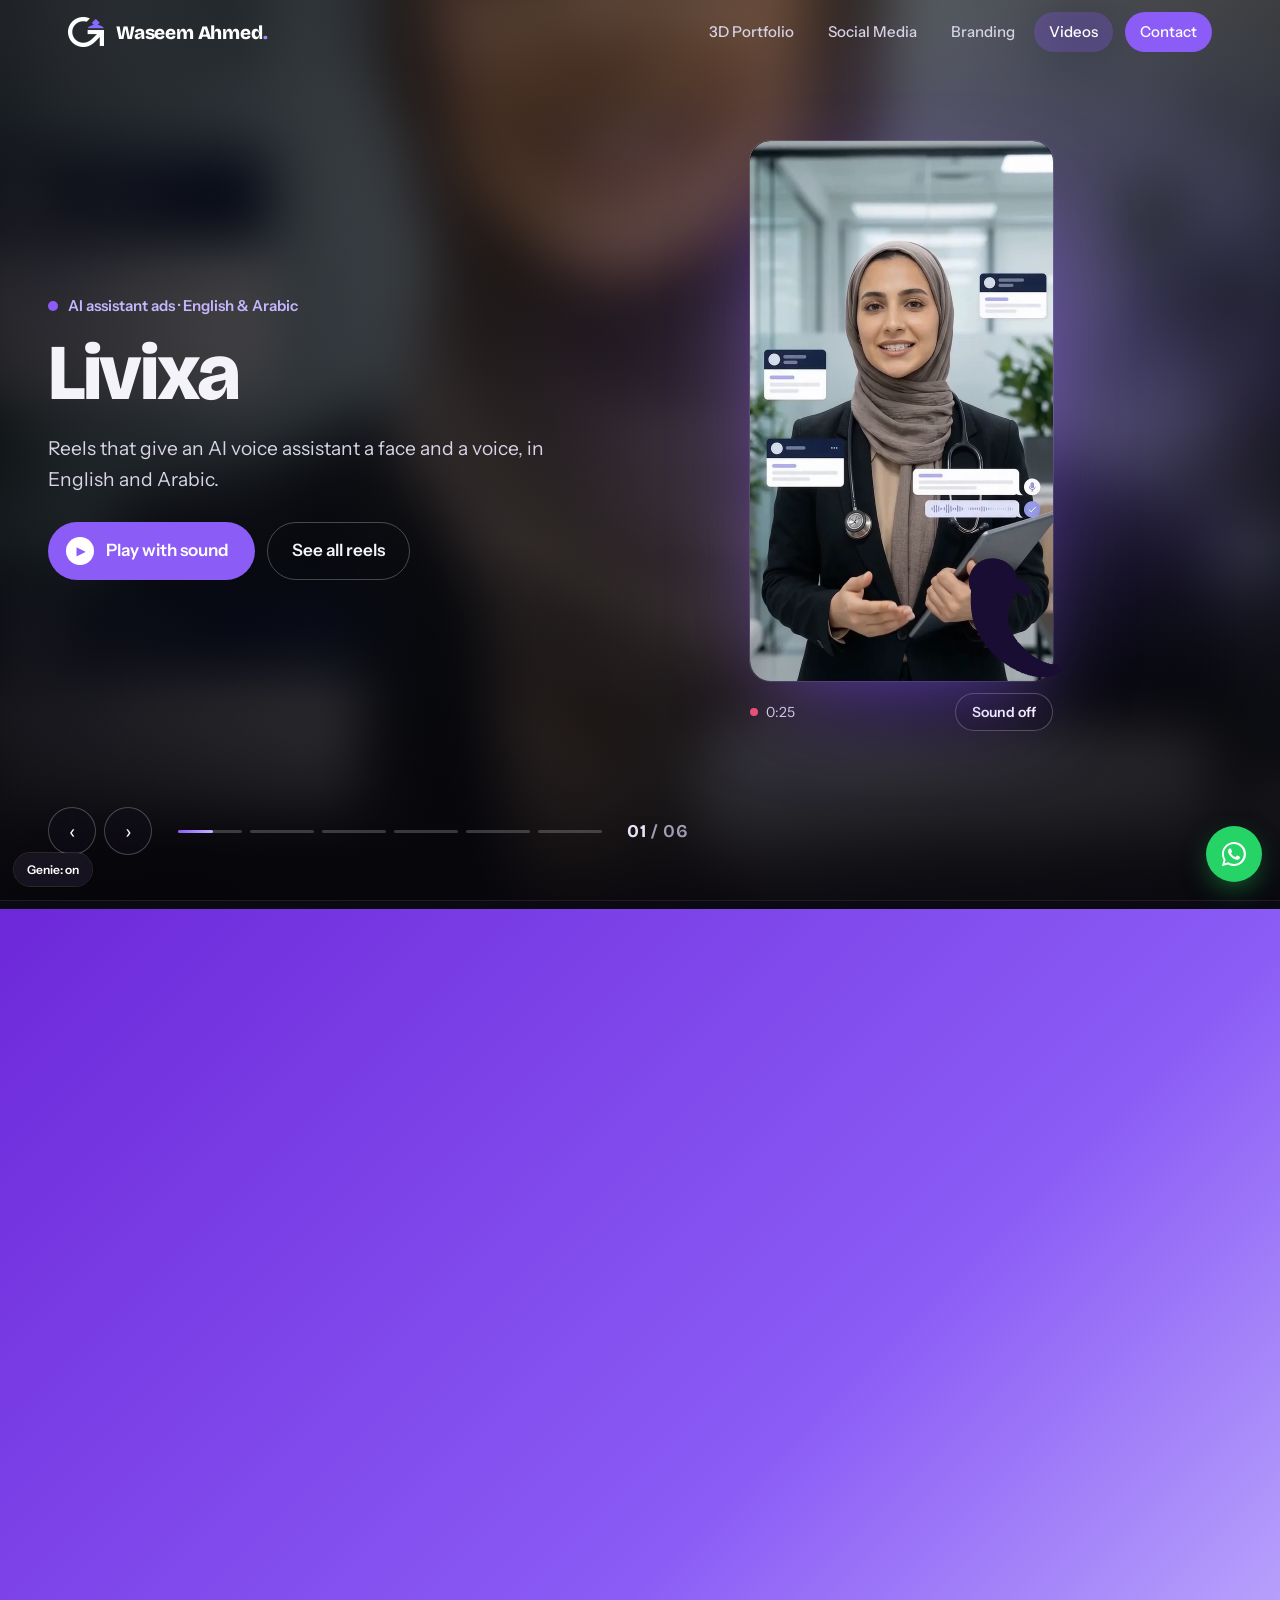
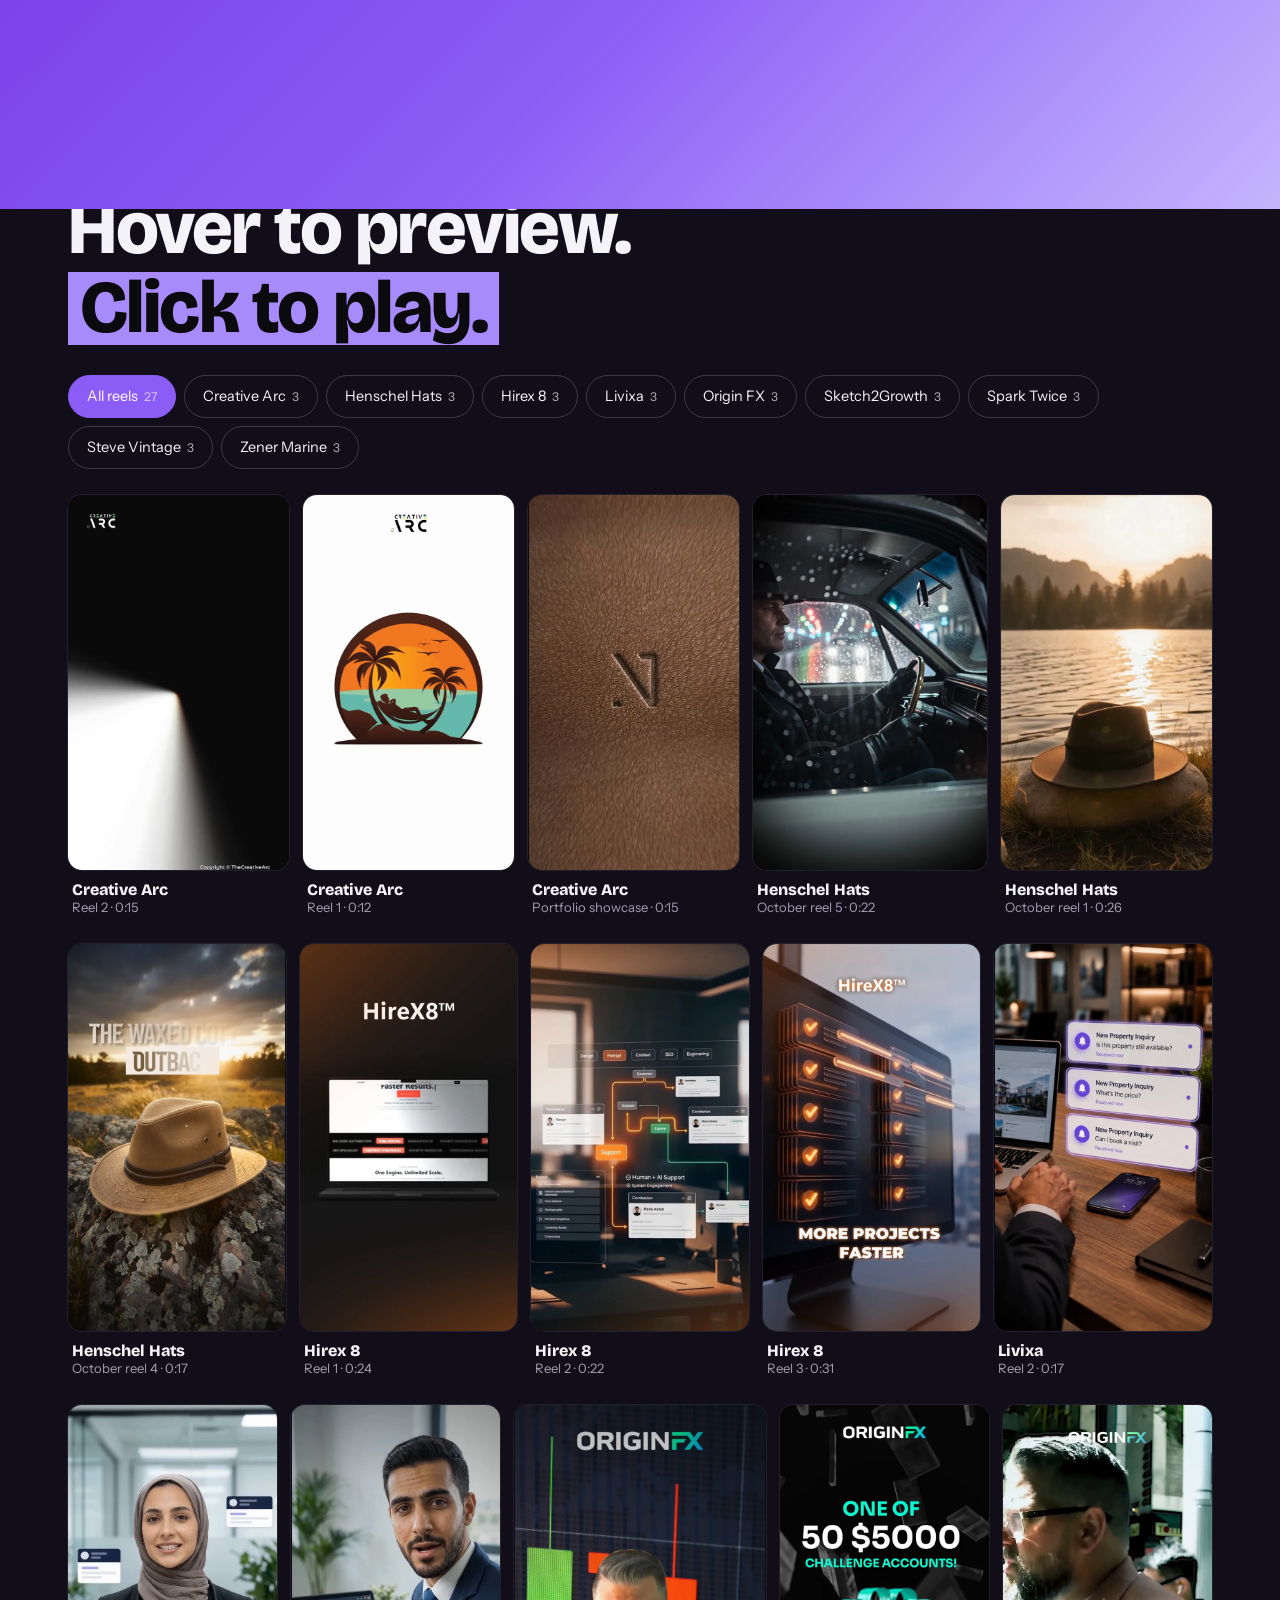
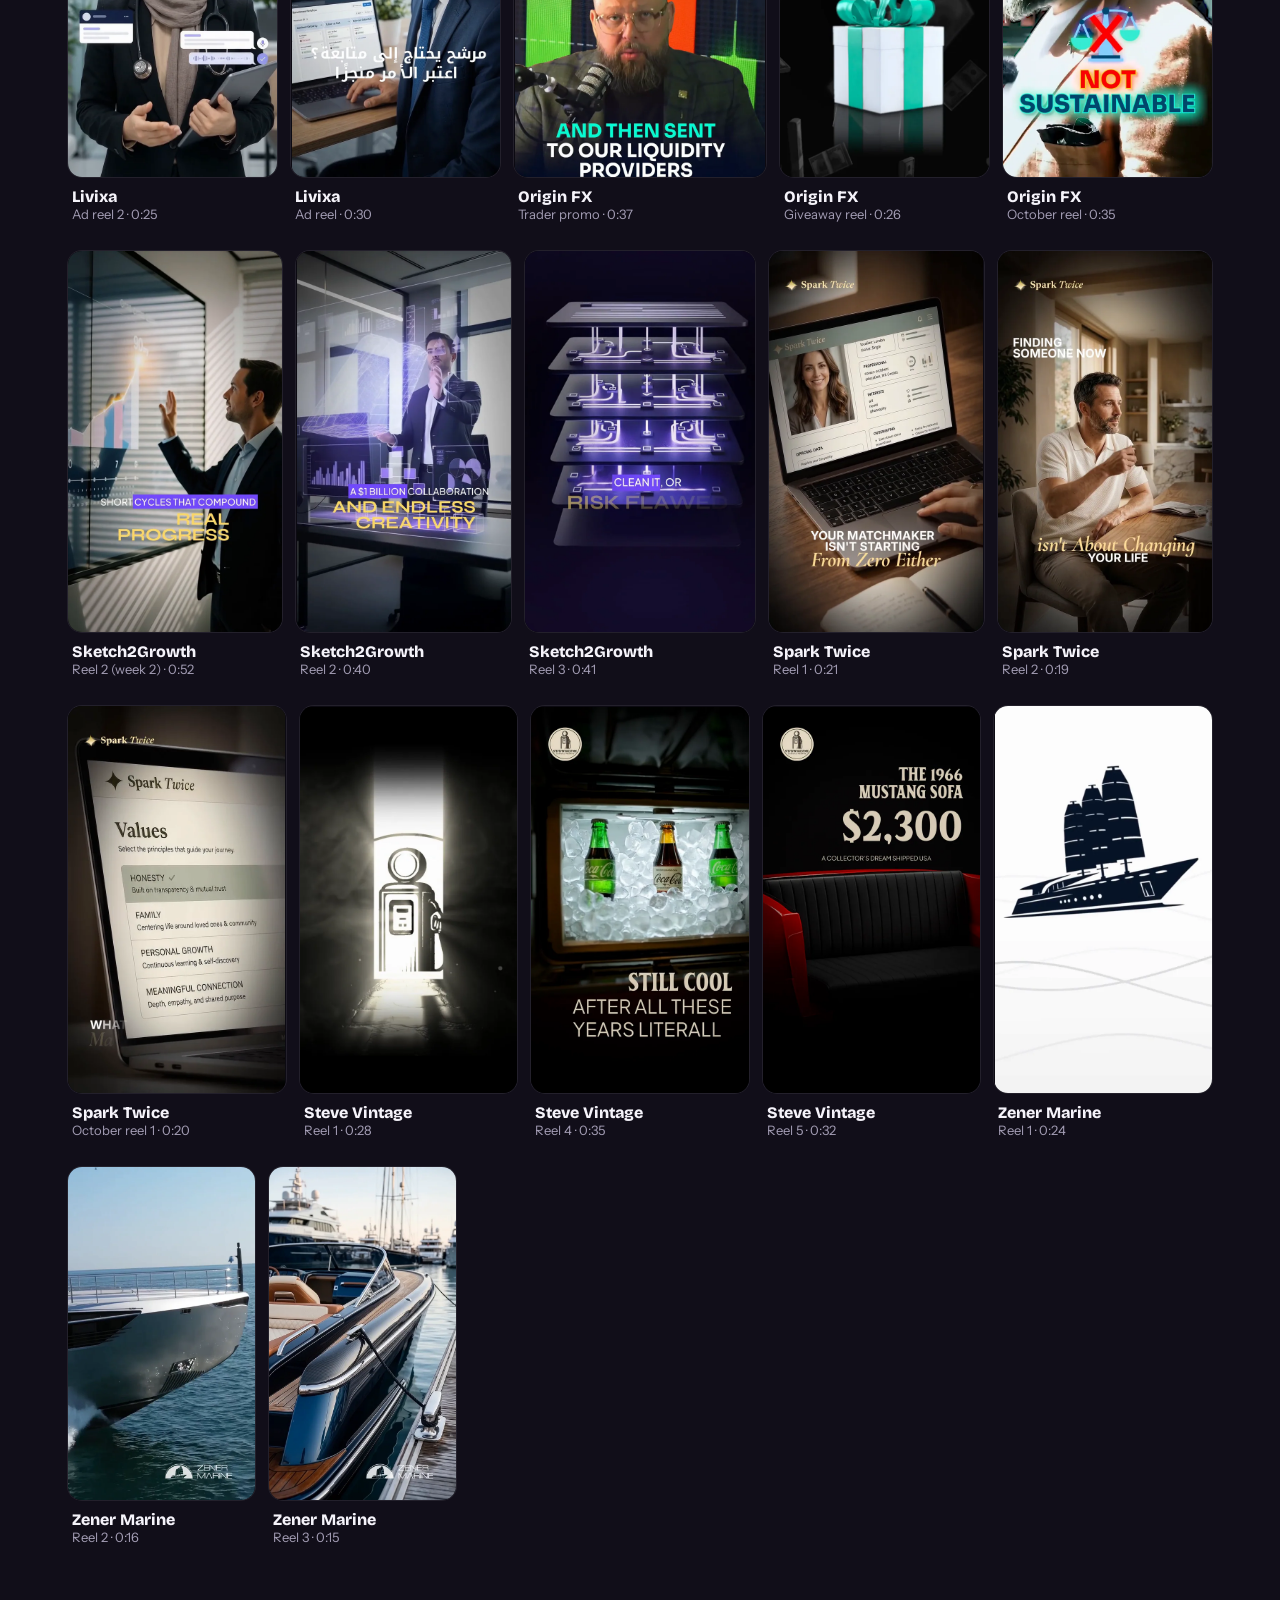
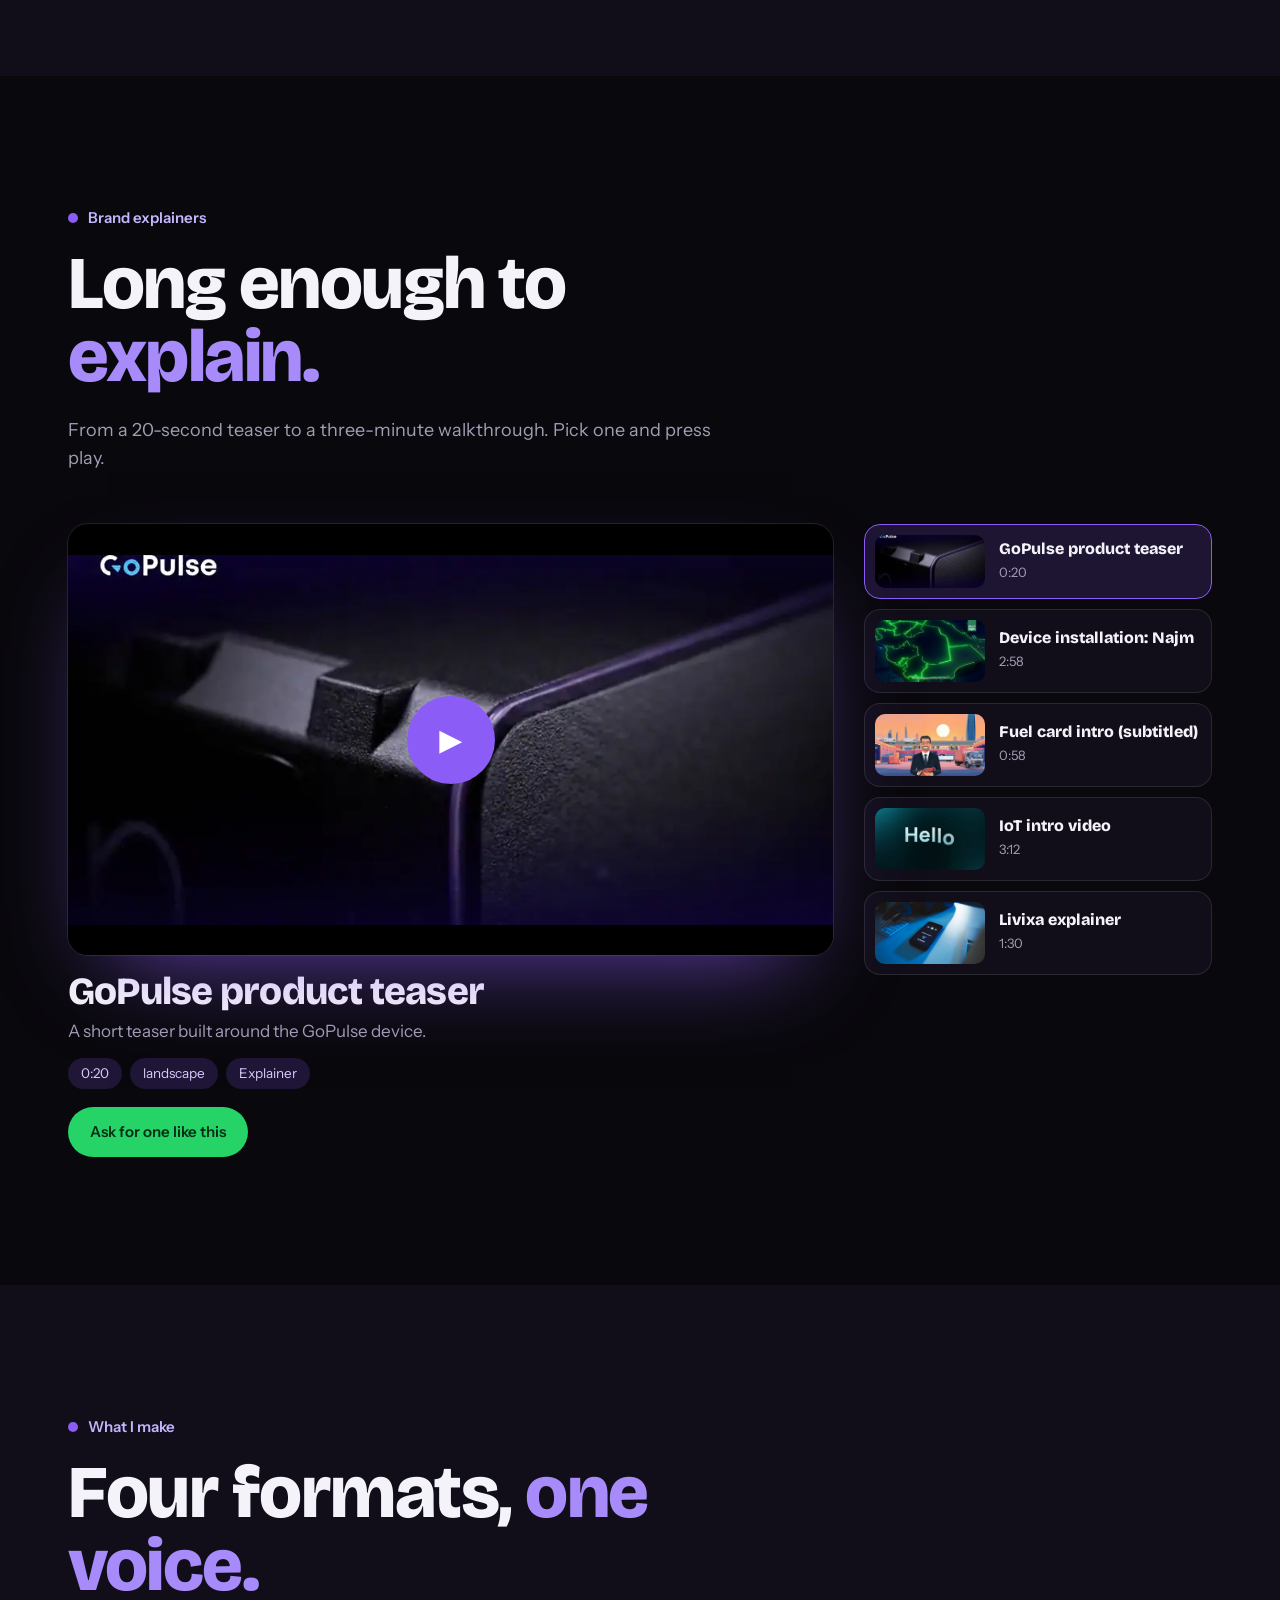
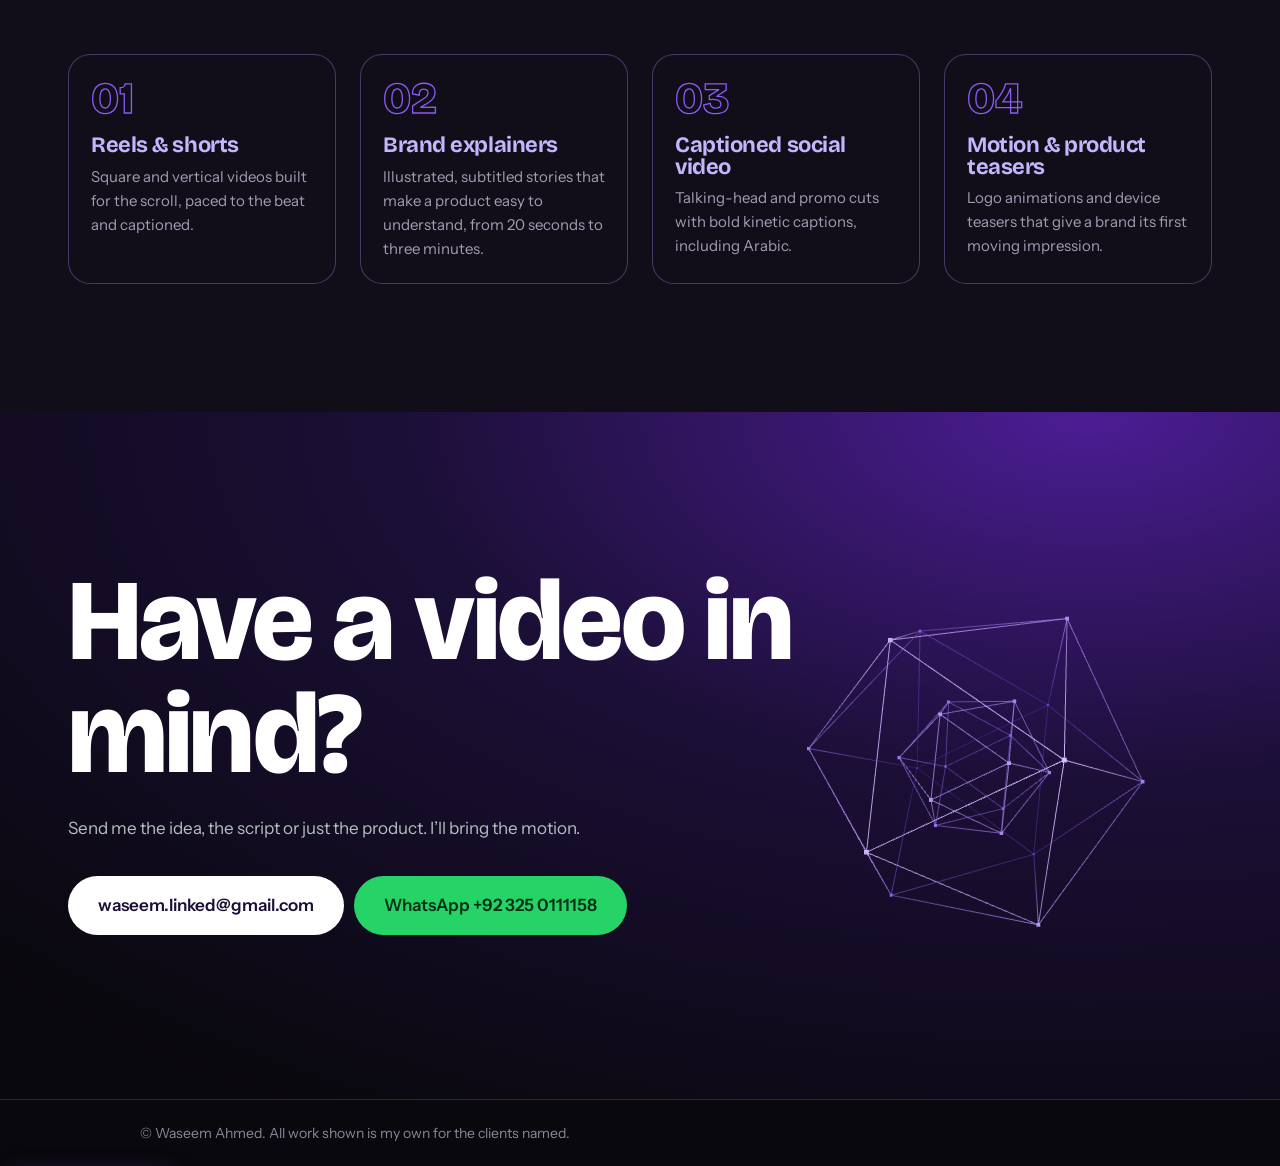
<file: video.html>
<!DOCTYPE html>
<html lang="en">
<head>
<meta charset="utf-8">
<meta name="viewport" content="width=device-width, initial-scale=1">
<title>Videos | Waseem Ahmed</title>
<meta name="description" content="Video portfolio of Waseem Ahmed: social media reels for 9 brands and brand explainer videos.">
<link rel="icon" type="image/png" href="img/favicon.png">
<link rel="preconnect" href="https://fonts.googleapis.com"><link rel="preconnect" href="https://fonts.gstatic.com" crossorigin>
<link href="https://fonts.googleapis.com/css2?family=Bricolage+Grotesque:opsz,wght@12..96,400;12..96,700;12..96,800&family=Instrument+Sans:wght@400;500;600&display=swap" rel="stylesheet">
<link rel="stylesheet" href="css/site.css">
<link rel="stylesheet" href="css/pages.css">
<link rel="stylesheet" href="css/video.css">
</head>
<body>
<header class="nav" id="nav">
  <div class="nw">
    <a class="brand" href="index.html" aria-label="Waseem Ahmed, home"><img src="img/logo.png" alt="" width="36" height="30"><span>Waseem Ahmed<b>.</b></span></a>
    <nav class="links" id="links" aria-label="Main">
      <a href="index.html">3D Portfolio</a><a href="social.html">Social Media</a><a href="branding.html">Branding</a><a href="video.html" aria-current="page">Videos</a><a class="cta" href="#contact">Contact</a>
    </nav>
    <button class="burger" id="burger" aria-expanded="false" aria-controls="links" aria-label="Open menu"><i></i><i></i></button>
  </div>
  <div class="prog" id="prog"></div>
</header>
<section class="vs" id="top" aria-roledescription="carousel" aria-label="Featured video work">
  <h1 class="sr">Video portfolio: reels and brand explainers by Waseem Ahmed</h1>
  <div class="vs-bg" aria-hidden="true"><i class="on" style="background-image:url(img/vt-livixa-2.webp)"></i><i class="" style="background-image:url(img/vt-steve-vintage-2.webp)"></i><i class="" style="background-image:url(img/vt-origin-fx-1.webp)"></i><i class="" style="background-image:url(img/vt-henschel-hats-2.webp)"></i><i class="" style="background-image:url(img/vt-zener-marine-1.webp)"></i><i class="" style="background-image:url(img/vp-ex-3.webp)"></i></div>
  <div class="vs-slides"><article class="vsl on" aria-roledescription="slide" aria-label="1 of 6">
  <div class="vsl-t"><span class="kick"><i></i>AI assistant ads · English & Arabic</span><h2><span class="w" style="--i:0">Livixa</span></h2><p>Reels that give an AI voice assistant a face and a voice, in English and Arabic.</p>
    <div class="vsl-b"><button class="reel" type="button" data-play="livixa-2"><span>▶</span>Play with sound</button><a class="ghost" href="#reels" data-filter="livixa">See all reels</a></div></div>
  <div class="vsl-fw" style="--ar:0.5625"><div class="vsl-f"><video muted loop playsinline preload="none" poster="img/vt-livixa-2.webp" data-src="video/reels/livixa-2.mp4" src="video/reels/livixa-2.mp4"></video></div><div class="vsl-bar"><span class="rec"><i></i>0:25</span><button class="snd" type="button">Sound off</button></div></div>
</article><article class="vsl" aria-roledescription="slide" aria-label="2 of 6">
  <div class="vsl-t"><span class="kick"><i></i>Vertical product reels</span><h2><span class="w" style="--i:0">Steve</span> <span class="w" style="--i:1">Vintage</span></h2><p>Vertical reels with a vintage soul, made for the scroll.</p>
    <div class="vsl-b"><button class="reel" type="button" data-play="steve-vintage-2"><span>▶</span>Play with sound</button><a class="ghost" href="#reels" data-filter="steve-vintage">See all reels</a></div></div>
  <div class="vsl-fw" style="--ar:0.5625"><div class="vsl-f"><video muted loop playsinline preload="none" poster="img/vt-steve-vintage-2.webp" data-src="video/reels/steve-vintage-2.mp4"></video></div><div class="vsl-bar"><span class="rec"><i></i>0:35</span><button class="snd" type="button">Sound off</button></div></div>
</article><article class="vsl" aria-roledescription="slide" aria-label="3 of 6">
  <div class="vsl-t"><span class="kick"><i></i>Captioned promo reels</span><h2><span class="w" style="--i:0">Origin</span> <span class="w" style="--i:1">FX</span></h2><p>Fast, captioned promos and giveaways for a trading brand.</p>
    <div class="vsl-b"><button class="reel" type="button" data-play="origin-fx-1"><span>▶</span>Play with sound</button><a class="ghost" href="#reels" data-filter="origin-fx">See all reels</a></div></div>
  <div class="vsl-fw" style="--ar:0.6750"><div class="vsl-f"><video muted loop playsinline preload="none" poster="img/vt-origin-fx-1.webp" data-src="video/reels/origin-fx-1.mp4"></video></div><div class="vsl-bar"><span class="rec"><i></i>0:37</span><button class="snd" type="button">Sound off</button></div></div>
</article><article class="vsl" aria-roledescription="slide" aria-label="4 of 6">
  <div class="vsl-t"><span class="kick"><i></i>Cinematic product reels</span><h2><span class="w" style="--i:0">Henschel</span> <span class="w" style="--i:1">Hats</span></h2><p>Cinematic outdoor storytelling for a heritage hat brand.</p>
    <div class="vsl-b"><button class="reel" type="button" data-play="henschel-hats-2"><span>▶</span>Play with sound</button><a class="ghost" href="#reels" data-filter="henschel-hats">See all reels</a></div></div>
  <div class="vsl-fw" style="--ar:0.5625"><div class="vsl-f"><video muted loop playsinline preload="none" poster="img/vt-henschel-hats-2.webp" data-src="video/reels/henschel-hats-2.mp4"></video></div><div class="vsl-bar"><span class="rec"><i></i>0:26</span><button class="snd" type="button">Sound off</button></div></div>
</article><article class="vsl" aria-roledescription="slide" aria-label="5 of 6">
  <div class="vsl-t"><span class="kick"><i></i>Marine brand reels</span><h2><span class="w" style="--i:0">Zener</span> <span class="w" style="--i:1">Marine</span></h2><p>Reels for a marine brand, from open water to the engineering behind it.</p>
    <div class="vsl-b"><button class="reel" type="button" data-play="zener-marine-1"><span>▶</span>Play with sound</button><a class="ghost" href="#reels" data-filter="zener-marine">See all reels</a></div></div>
  <div class="vsl-fw" style="--ar:0.5625"><div class="vsl-f"><video muted loop playsinline preload="none" poster="img/vt-zener-marine-1.webp" data-src="video/reels/zener-marine-1.mp4"></video></div><div class="vsl-bar"><span class="rec"><i></i>0:24</span><button class="snd" type="button">Sound off</button></div></div>
</article><article class="vsl" aria-roledescription="slide" aria-label="6 of 6">
  <div class="vsl-t"><span class="kick"><i></i>Explainer videos</span><h2><span class="w" style="--i:0">Brand</span> <span class="w" style="--i:1">Explainers</span></h2><p>Brand explainers from 20 seconds to three minutes, illustrated and subtitled.</p>
    <div class="vsl-b"><button class="reel" type="button" data-play="ex-3"><span>▶</span>Play with sound</button><a class="ghost" href="#explainers">Watch the explainers</a></div></div>
  <div class="vsl-fw" style="--ar:1.7778"><div class="vsl-f"><video muted loop playsinline preload="none" poster="img/vp-ex-3.webp" data-src="video/explainers/ex-3.mp4"></video></div><div class="vsl-bar"><span class="rec"><i></i>0:58</span><button class="snd" type="button">Sound off</button></div></div>
</article></div>
  <div class="vs-ctl"><div class="vs-arr"><button type="button" id="vsp" aria-label="Previous slide">‹</button><button type="button" id="vsn" aria-label="Next slide">›</button></div><div class="vs-dots"><button type="button" aria-label="Go to slide 1"><i></i></button><button type="button" aria-label="Go to slide 2"><i></i></button><button type="button" aria-label="Go to slide 3"><i></i></button><button type="button" aria-label="Go to slide 4"><i></i></button><button type="button" aria-label="Go to slide 5"><i></i></button><button type="button" aria-label="Go to slide 6"><i></i></button></div><div class="vs-cnt" id="vsc"><b>01</b> <span>/ 06</span></div></div>
</section><div class="mq" aria-hidden="true"><div class="mq-t"><span>Creative Arc</span><i>✦</i><span>Henschel Hats</span><i>✦</i><span>Hirex 8</span><i>✦</i><span>Livixa</span><i>✦</i><span>Origin FX</span><i>✦</i><span>Sketch2Growth</span><i>✦</i><span>Spark Twice</span><i>✦</i><span>Steve Vintage</span><i>✦</i><span>Zener Marine</span><i>✦</i><span>Creative Arc</span><i>✦</i><span>Henschel Hats</span><i>✦</i><span>Hirex 8</span><i>✦</i><span>Livixa</span><i>✦</i><span>Origin FX</span><i>✦</i><span>Sketch2Growth</span><i>✦</i><span>Spark Twice</span><i>✦</i><span>Steve Vintage</span><i>✦</i><span>Zener Marine</span><i>✦</i></div></div>
<section class="sec" id="stats"><div class="wrap">
  <span class="kick" data-r><i></i>The reel</span>
  <h2 data-r="words"><span class="w" style="--i:0">Stories</span> <span class="w" style="--i:1">in</span> <span class="w" style="--i:2">motion,</span> <em><span class="w" style="--i:3">for</span> <span class="w" style="--i:4">brands</span> <span class="w" style="--i:5">that</span> <span class="w" style="--i:6">move.</span></em></h2>
  <div class="stats" data-r>
    <div><b data-count="27">0</b><span>Reels</span></div>
    <div><b data-count="5">0</b><span>Brand explainers</span></div>
    <div><b data-count="9">0</b><span>Brands</span></div>
    <div><b data-count="21" data-pre="~">0</b><span>Minutes of footage</span></div>
  </div>
</div></section>
<section class="sec alt" id="reels"><div class="wrap">
  <span class="kick" data-r><i></i>Reels</span>
  <h2 data-r="words"><span class="w" style="--i:0">Hover</span> <span class="w" style="--i:1">to</span> <span class="w" style="--i:2">preview.</span> <span class="hl"><span class="w" style="--i:3">Click</span> <span class="w" style="--i:4">to</span> <span class="w" style="--i:5">play.</span></span></h2>
  <div class="chips-f" role="group" aria-label="Filter reels by brand" data-r><button type="button" data-f="all" aria-pressed="true">All reels<small>27</small></button><button type="button" data-f="creative-arc" aria-pressed="false">Creative Arc<small>3</small></button><button type="button" data-f="henschel-hats" aria-pressed="false">Henschel Hats<small>3</small></button><button type="button" data-f="hirex-8" aria-pressed="false">Hirex 8<small>3</small></button><button type="button" data-f="livixa" aria-pressed="false">Livixa<small>3</small></button><button type="button" data-f="origin-fx" aria-pressed="false">Origin FX<small>3</small></button><button type="button" data-f="sketch2growth" aria-pressed="false">Sketch2Growth<small>3</small></button><button type="button" data-f="spark-twice" aria-pressed="false">Spark Twice<small>3</small></button><button type="button" data-f="steve-vintage" aria-pressed="false">Steve Vintage<small>3</small></button><button type="button" data-f="zener-marine" aria-pressed="false">Zener Marine<small>3</small></button></div>
  <div class="vgrid" id="vgrid"><article class="vc" style="--ar:0.5896" data-c="creative-arc" data-id="creative-arc-1" tabindex="0" role="button" aria-label="Play Creative Arc Reel 2"><div class="vc-th"><img src="img/vt-creative-arc-1.webp" alt="" width="566" height="960" loading="lazy" decoding="async"><span class="vc-p">▶</span></div><div class="vc-m"><b>Creative Arc</b><span>Reel 2 · 0:15</span></div></article><article class="vc" style="--ar:0.5625" data-c="creative-arc" data-id="creative-arc-2" tabindex="0" role="button" aria-label="Play Creative Arc Reel 1"><div class="vc-th"><img src="img/vt-creative-arc-2.webp" alt="" width="540" height="960" loading="lazy" decoding="async"><span class="vc-p">▶</span></div><div class="vc-m"><b>Creative Arc</b><span>Reel 1 · 0:12</span></div></article><article class="vc" style="--ar:0.5625" data-c="creative-arc" data-id="creative-arc-3" tabindex="0" role="button" aria-label="Play Creative Arc Portfolio showcase"><div class="vc-th"><img src="img/vt-creative-arc-3.webp" alt="" width="540" height="960" loading="lazy" decoding="async"><span class="vc-p">▶</span></div><div class="vc-m"><b>Creative Arc</b><span>Portfolio showcase · 0:15</span></div></article><article class="vc" style="--ar:0.6229" data-c="henschel-hats" data-id="henschel-hats-1" tabindex="0" role="button" aria-label="Play Henschel Hats October reel 5"><div class="vc-th"><img src="img/vt-henschel-hats-1.webp" alt="" width="598" height="960" loading="lazy" decoding="async"><span class="vc-p">▶</span></div><div class="vc-m"><b>Henschel Hats</b><span>October reel 5 · 0:22</span></div></article><article class="vc" style="--ar:0.5625" data-c="henschel-hats" data-id="henschel-hats-2" tabindex="0" role="button" aria-label="Play Henschel Hats October reel 1"><div class="vc-th"><img src="img/vt-henschel-hats-2.webp" alt="" width="540" height="960" loading="lazy" decoding="async"><span class="vc-p">▶</span></div><div class="vc-m"><b>Henschel Hats</b><span>October reel 1 · 0:26</span></div></article><article class="vc" style="--ar:0.5625" data-c="henschel-hats" data-id="henschel-hats-3" tabindex="0" role="button" aria-label="Play Henschel Hats October reel 4"><div class="vc-th"><img src="img/vt-henschel-hats-3.webp" alt="" width="540" height="960" loading="lazy" decoding="async"><span class="vc-p">▶</span></div><div class="vc-m"><b>Henschel Hats</b><span>October reel 4 · 0:17</span></div></article><article class="vc" style="--ar:0.5625" data-c="hirex-8" data-id="hirex-8-1" tabindex="0" role="button" aria-label="Play Hirex 8 Reel 1"><div class="vc-th"><img src="img/vt-hirex-8-1.webp" alt="" width="540" height="960" loading="lazy" decoding="async"><span class="vc-p">▶</span></div><div class="vc-m"><b>Hirex 8</b><span>Reel 1 · 0:24</span></div></article><article class="vc" style="--ar:0.5625" data-c="hirex-8" data-id="hirex-8-2" tabindex="0" role="button" aria-label="Play Hirex 8 Reel 2"><div class="vc-th"><img src="img/vt-hirex-8-2.webp" alt="" width="540" height="960" loading="lazy" decoding="async"><span class="vc-p">▶</span></div><div class="vc-m"><b>Hirex 8</b><span>Reel 2 · 0:22</span></div></article><article class="vc" style="--ar:0.5625" data-c="hirex-8" data-id="hirex-8-3" tabindex="0" role="button" aria-label="Play Hirex 8 Reel 3"><div class="vc-th"><img src="img/vt-hirex-8-3.webp" alt="" width="540" height="960" loading="lazy" decoding="async"><span class="vc-p">▶</span></div><div class="vc-m"><b>Hirex 8</b><span>Reel 3 · 0:31</span></div></article><article class="vc" style="--ar:0.5625" data-c="livixa" data-id="livixa-1" tabindex="0" role="button" aria-label="Play Livixa Reel 2"><div class="vc-th"><img src="img/vt-livixa-1.webp" alt="" width="540" height="960" loading="lazy" decoding="async"><span class="vc-p">▶</span></div><div class="vc-m"><b>Livixa</b><span>Reel 2 · 0:17</span></div></article><article class="vc" style="--ar:0.5625" data-c="livixa" data-id="livixa-2" tabindex="0" role="button" aria-label="Play Livixa Ad reel 2"><div class="vc-th"><img src="img/vt-livixa-2.webp" alt="" width="540" height="960" loading="lazy" decoding="async"><span class="vc-p">▶</span></div><div class="vc-m"><b>Livixa</b><span>Ad reel 2 · 0:25</span></div></article><article class="vc" style="--ar:0.5625" data-c="livixa" data-id="livixa-3" tabindex="0" role="button" aria-label="Play Livixa Ad reel"><div class="vc-th"><img src="img/vt-livixa-3.webp" alt="" width="540" height="960" loading="lazy" decoding="async"><span class="vc-p">▶</span></div><div class="vc-m"><b>Livixa</b><span>Ad reel · 0:30</span></div></article><article class="vc" style="--ar:0.6750" data-c="origin-fx" data-id="origin-fx-1" tabindex="0" role="button" aria-label="Play Origin FX Trader promo"><div class="vc-th"><img src="img/vt-origin-fx-1.webp" alt="" width="648" height="960" loading="lazy" decoding="async"><span class="vc-p">▶</span></div><div class="vc-m"><b>Origin FX</b><span>Trader promo · 0:37</span></div></article><article class="vc" style="--ar:0.5625" data-c="origin-fx" data-id="origin-fx-2" tabindex="0" role="button" aria-label="Play Origin FX Giveaway reel"><div class="vc-th"><img src="img/vt-origin-fx-2.webp" alt="" width="540" height="960" loading="lazy" decoding="async"><span class="vc-p">▶</span></div><div class="vc-m"><b>Origin FX</b><span>Giveaway reel · 0:26</span></div></article><article class="vc" style="--ar:0.5625" data-c="origin-fx" data-id="origin-fx-3" tabindex="0" role="button" aria-label="Play Origin FX October reel"><div class="vc-th"><img src="img/vt-origin-fx-3.webp" alt="" width="540" height="960" loading="lazy" decoding="async"><span class="vc-p">▶</span></div><div class="vc-m"><b>Origin FX</b><span>October reel · 0:35</span></div></article><article class="vc" style="--ar:0.5625" data-c="sketch2growth" data-id="sketch2growth-1" tabindex="0" role="button" aria-label="Play Sketch2Growth Reel 2 (week 2)"><div class="vc-th"><img src="img/vt-sketch2growth-1.webp" alt="" width="540" height="960" loading="lazy" decoding="async"><span class="vc-p">▶</span></div><div class="vc-m"><b>Sketch2Growth</b><span>Reel 2 (week 2) · 0:52</span></div></article><article class="vc" style="--ar:0.5625" data-c="sketch2growth" data-id="sketch2growth-2" tabindex="0" role="button" aria-label="Play Sketch2Growth Reel 2"><div class="vc-th"><img src="img/vt-sketch2growth-2.webp" alt="" width="540" height="960" loading="lazy" decoding="async"><span class="vc-p">▶</span></div><div class="vc-m"><b>Sketch2Growth</b><span>Reel 2 · 0:40</span></div></article><article class="vc" style="--ar:0.6042" data-c="sketch2growth" data-id="sketch2growth-3" tabindex="0" role="button" aria-label="Play Sketch2Growth Reel 3"><div class="vc-th"><img src="img/vt-sketch2growth-3.webp" alt="" width="580" height="960" loading="lazy" decoding="async"><span class="vc-p">▶</span></div><div class="vc-m"><b>Sketch2Growth</b><span>Reel 3 · 0:41</span></div></article><article class="vc" style="--ar:0.5625" data-c="spark-twice" data-id="spark-twice-1" tabindex="0" role="button" aria-label="Play Spark Twice Reel 1"><div class="vc-th"><img src="img/vt-spark-twice-1.webp" alt="" width="540" height="960" loading="lazy" decoding="async"><span class="vc-p">▶</span></div><div class="vc-m"><b>Spark Twice</b><span>Reel 1 · 0:21</span></div></article><article class="vc" style="--ar:0.5625" data-c="spark-twice" data-id="spark-twice-2" tabindex="0" role="button" aria-label="Play Spark Twice Reel 2"><div class="vc-th"><img src="img/vt-spark-twice-2.webp" alt="" width="540" height="960" loading="lazy" decoding="async"><span class="vc-p">▶</span></div><div class="vc-m"><b>Spark Twice</b><span>Reel 2 · 0:19</span></div></article><article class="vc" style="--ar:0.5625" data-c="spark-twice" data-id="spark-twice-3" tabindex="0" role="button" aria-label="Play Spark Twice October reel 1"><div class="vc-th"><img src="img/vt-spark-twice-3.webp" alt="" width="540" height="960" loading="lazy" decoding="async"><span class="vc-p">▶</span></div><div class="vc-m"><b>Spark Twice</b><span>October reel 1 · 0:20</span></div></article><article class="vc" style="--ar:0.5625" data-c="steve-vintage" data-id="steve-vintage-1" tabindex="0" role="button" aria-label="Play Steve Vintage Reel 1"><div class="vc-th"><img src="img/vt-steve-vintage-1.webp" alt="" width="540" height="960" loading="lazy" decoding="async"><span class="vc-p">▶</span></div><div class="vc-m"><b>Steve Vintage</b><span>Reel 1 · 0:28</span></div></article><article class="vc" style="--ar:0.5625" data-c="steve-vintage" data-id="steve-vintage-2" tabindex="0" role="button" aria-label="Play Steve Vintage Reel 4"><div class="vc-th"><img src="img/vt-steve-vintage-2.webp" alt="" width="540" height="960" loading="lazy" decoding="async"><span class="vc-p">▶</span></div><div class="vc-m"><b>Steve Vintage</b><span>Reel 4 · 0:35</span></div></article><article class="vc" style="--ar:0.5625" data-c="steve-vintage" data-id="steve-vintage-3" tabindex="0" role="button" aria-label="Play Steve Vintage Reel 5"><div class="vc-th"><img src="img/vt-steve-vintage-3.webp" alt="" width="540" height="960" loading="lazy" decoding="async"><span class="vc-p">▶</span></div><div class="vc-m"><b>Steve Vintage</b><span>Reel 5 · 0:32</span></div></article><article class="vc" style="--ar:0.5625" data-c="zener-marine" data-id="zener-marine-1" tabindex="0" role="button" aria-label="Play Zener Marine Reel 1"><div class="vc-th"><img src="img/vt-zener-marine-1.webp" alt="" width="540" height="960" loading="lazy" decoding="async"><span class="vc-p">▶</span></div><div class="vc-m"><b>Zener Marine</b><span>Reel 1 · 0:24</span></div></article><article class="vc" style="--ar:0.5625" data-c="zener-marine" data-id="zener-marine-2" tabindex="0" role="button" aria-label="Play Zener Marine Reel 2"><div class="vc-th"><img src="img/vt-zener-marine-2.webp" alt="" width="540" height="960" loading="lazy" decoding="async"><span class="vc-p">▶</span></div><div class="vc-m"><b>Zener Marine</b><span>Reel 2 · 0:16</span></div></article><article class="vc" style="--ar:0.5625" data-c="zener-marine" data-id="zener-marine-3" tabindex="0" role="button" aria-label="Play Zener Marine Reel 3"><div class="vc-th"><img src="img/vt-zener-marine-3.webp" alt="" width="540" height="960" loading="lazy" decoding="async"><span class="vc-p">▶</span></div><div class="vc-m"><b>Zener Marine</b><span>Reel 3 · 0:15</span></div></article></div>
</div></section>
<section class="sec" id="explainers"><div class="wrap">
  <span class="kick" data-r><i></i>Brand explainers</span>
  <h2 data-r="words"><span class="w" style="--i:0">Long</span> <span class="w" style="--i:1">enough</span> <span class="w" style="--i:2">to</span> <em><span class="w" style="--i:4">explain.</span></em></h2>
  <p class="lead" data-r>From a 20-second teaser to a three-minute walkthrough. Pick one and press play.</p>
  <div class="theater">
    <div><div class="stage2"><video id="tv" controls playsinline preload="none"></video><div class="poster2" role="button" aria-label="Play explainer"><button class="bigplay" type="button" aria-label="Play">▶</button></div></div>
      <div class="tinfo"><h3 id="th"></h3><p id="td"></p><div class="meta" id="tm"></div><p style="margin-top:18px"><a class="btn wa-b" id="twa" target="_blank" rel="noopener" style="margin:0;font-size:15px;padding:13px 22px">Ask for one like this</a></p></div></div>
    <ol class="plist" aria-label="Explainer playlist"><li><button type="button" data-id="ex-1"><img src="img/vp-ex-1.webp" alt="" width="960" height="464" loading="lazy"><div><b>GoPulse product teaser</b><span>0:20</span></div></button></li><li><button type="button" data-id="ex-2"><img src="img/vp-ex-2.webp" alt="" width="960" height="540" loading="lazy"><div><b>Device installation: Najm</b><span>2:58</span></div></button></li><li><button type="button" data-id="ex-3"><img src="img/vp-ex-3.webp" alt="" width="960" height="540" loading="lazy"><div><b>Fuel card intro (subtitled)</b><span>0:58</span></div></button></li><li><button type="button" data-id="ex-4"><img src="img/vp-ex-4.webp" alt="" width="960" height="540" loading="lazy"><div><b>IoT intro video</b><span>3:12</span></div></button></li><li><button type="button" data-id="ex-5"><img src="img/vp-ex-5.webp" alt="" width="960" height="540" loading="lazy"><div><b>Livixa explainer</b><span>1:30</span></div></button></li></ol>
  </div>
</div></section>
<section class="sec alt" id="formats"><div class="wrap">
  <span class="kick" data-r><i></i>What I make</span>
  <h2 data-r="words"><span class="w" style="--i:0">Four</span> <span class="w" style="--i:1">formats,</span> <em><span class="w" style="--i:2">one</span> <span class="w" style="--i:3">voice.</span></em></h2>
  <div class="fm"><article data-r style="--dl:0.0s"><span class="no">01</span><h3>Reels & shorts</h3><p>Square and vertical videos built for the scroll, paced to the beat and captioned.</p></article><article data-r style="--dl:0.1s"><span class="no">02</span><h3>Brand explainers</h3><p>Illustrated, subtitled stories that make a product easy to understand, from 20 seconds to three minutes.</p></article><article data-r style="--dl:0.2s"><span class="no">03</span><h3>Captioned social video</h3><p>Talking-head and promo cuts with bold kinetic captions, including Arabic.</p></article><article data-r style="--dl:0.3s"><span class="no">04</span><h3>Motion & product teasers</h3><p>Logo animations and device teasers that give a brand its first moving impression.</p></article></div>
</div></section>
<section class="end" id="contact">
  <canvas class="em big" data-k="ico" aria-hidden="true"></canvas>
  <div class="wrap">
    <h2 data-r>Have a video in mind?</h2>
    <p data-r style="--dl:.1s">Send me the idea, the script or just the product. I’ll bring the motion.</p>
    <div data-r style="--dl:.2s"><a class="btn" href="mailto:waseem.linked@gmail.com">waseem.linked@gmail.com</a><a class="btn wa-b" href="https://wa.me/923250111158?text=Hi%20Waseem%2C%20I%20saw%20your%20portfolio%20and%20would%20like%20to%20talk." target="_blank" rel="noopener">WhatsApp +92 325 0111158</a></div>
  </div>
</section>
<footer><div class="wrap">© Waseem Ahmed. All work shown is my own for the clients named.</div></footer>
<div class="vm" id="vm" role="dialog" aria-modal="true" aria-label="Video player"><button class="vm-x" aria-label="Close video">✕</button><button class="vm-pv" aria-label="Previous video">‹</button><button class="vm-nx" aria-label="Next video">›</button>
  <div class="vm-b"><div class="vm-v"><video id="mv" controls playsinline></video></div><aside><span class="vm-c" id="mc"></span><h3 id="mt"></h3><p id="mm"></p><a class="btn wa-b" id="mwa" target="_blank" rel="noopener">Ask about this style</a></aside></div></div>
<canvas id="gc" aria-hidden="true"></canvas><button id="gbtn" aria-label="Say hi to the genie"></button><div id="gb" role="status" aria-live="polite"></div><button id="gtog" aria-pressed="true">Genie: on</button>
<a class="wa" href="https://wa.me/923250111158?text=Hi%20Waseem%2C%20I%20saw%20your%20portfolio%20and%20would%20like%20to%20talk." target="_blank" rel="noopener" aria-label="Chat with Waseem on WhatsApp"><svg viewBox="0 0 32 32" aria-hidden="true"><path d="M16.004 3.2C8.94 3.2 3.2 8.94 3.2 16c0 2.256.59 4.46 1.71 6.4L3.2 28.8l6.57-1.72A12.74 12.74 0 0 0 16 28.8c7.06 0 12.8-5.74 12.8-12.8S23.06 3.2 16.004 3.2zm0 23.4c-1.99 0-3.94-.54-5.64-1.55l-.4-.24-3.9 1.02 1.04-3.8-.26-.4a10.55 10.55 0 0 1-1.62-5.63c0-5.84 4.75-10.6 10.6-10.6S26.4 10.16 26.4 16s-4.76 10.6-10.4 10.6zm5.8-7.94c-.32-.16-1.88-.93-2.17-1.03-.29-.1-.5-.16-.71.16-.21.32-.82 1.03-1 1.24-.19.21-.37.24-.69.08-.32-.16-1.34-.5-2.55-1.57-.94-.84-1.58-1.88-1.76-2.2-.18-.32-.02-.49.14-.65.14-.14.32-.37.48-.56.16-.19.21-.32.32-.53.1-.21.05-.4-.03-.56-.08-.16-.71-1.71-.98-2.34-.26-.62-.52-.53-.71-.54l-.61-.01c-.21 0-.56.08-.85.4-.29.32-1.11 1.08-1.11 2.64s1.14 3.07 1.3 3.28c.16.21 2.24 3.42 5.43 4.8.76.33 1.35.52 1.81.67.76.24 1.45.21 2 .13.61-.09 1.88-.77 2.14-1.51.27-.74.27-1.37.19-1.51-.08-.13-.29-.21-.61-.37z"/></svg><span>Chat on WhatsApp</span></a>
<div class="lb" id="lb" role="dialog" aria-modal="true" aria-label="Image viewer">
  <button class="c" aria-label="Close">✕</button><button class="p" aria-label="Previous">‹</button><button class="n" aria-label="Next">›</button>
  <img alt=""><p></p>
</div>
<script>const D={};window.VIDS={"creative-arc-1":{"c":"Creative Arc","t":"Reel 2","src":"video/reels/creative-arc-1.mp4","poster":"img/vp-creative-arc-1.webp","thumb":"img/vt-creative-arc-1.webp","w":566,"h":960,"d":14.6,"k":"reel","desc":""},"creative-arc-2":{"c":"Creative Arc","t":"Reel 1","src":"video/reels/creative-arc-2.mp4","poster":"img/vp-creative-arc-2.webp","thumb":"img/vt-creative-arc-2.webp","w":540,"h":960,"d":11.6,"k":"reel","desc":""},"creative-arc-3":{"c":"Creative Arc","t":"Portfolio showcase","src":"video/reels/creative-arc-3.mp4","poster":"img/vp-creative-arc-3.webp","thumb":"img/vt-creative-arc-3.webp","w":540,"h":960,"d":15.0,"k":"reel","desc":""},"henschel-hats-1":{"c":"Henschel Hats","t":"October reel 5","src":"video/reels/henschel-hats-1.mp4","poster":"img/vp-henschel-hats-1.webp","thumb":"img/vt-henschel-hats-1.webp","w":598,"h":960,"d":22.2,"k":"reel","desc":""},"henschel-hats-2":{"c":"Henschel Hats","t":"October reel 1","src":"video/reels/henschel-hats-2.mp4","poster":"img/vp-henschel-hats-2.webp","thumb":"img/vt-henschel-hats-2.webp","w":540,"h":960,"d":25.9,"k":"reel","desc":""},"henschel-hats-3":{"c":"Henschel Hats","t":"October reel 4","src":"video/reels/henschel-hats-3.mp4","poster":"img/vp-henschel-hats-3.webp","thumb":"img/vt-henschel-hats-3.webp","w":540,"h":960,"d":17.2,"k":"reel","desc":""},"hirex-8-1":{"c":"Hirex 8","t":"Reel 1","src":"video/reels/hirex-8-1.mp4","poster":"img/vp-hirex-8-1.webp","thumb":"img/vt-hirex-8-1.webp","w":540,"h":960,"d":23.9,"k":"reel","desc":""},"hirex-8-2":{"c":"Hirex 8","t":"Reel 2","src":"video/reels/hirex-8-2.mp4","poster":"img/vp-hirex-8-2.webp","thumb":"img/vt-hirex-8-2.webp","w":540,"h":960,"d":22.4,"k":"reel","desc":""},"hirex-8-3":{"c":"Hirex 8","t":"Reel 3","src":"video/reels/hirex-8-3.mp4","poster":"img/vp-hirex-8-3.webp","thumb":"img/vt-hirex-8-3.webp","w":540,"h":960,"d":31.0,"k":"reel","desc":""},"livixa-1":{"c":"Livixa","t":"Reel 2","src":"video/reels/livixa-1.mp4","poster":"img/vp-livixa-1.webp","thumb":"img/vt-livixa-1.webp","w":540,"h":960,"d":17.4,"k":"reel","desc":""},"livixa-2":{"c":"Livixa","t":"Ad reel 2","src":"video/reels/livixa-2.mp4","poster":"img/vp-livixa-2.webp","thumb":"img/vt-livixa-2.webp","w":540,"h":960,"d":25.0,"k":"reel","desc":""},"livixa-3":{"c":"Livixa","t":"Ad reel","src":"video/reels/livixa-3.mp4","poster":"img/vp-livixa-3.webp","thumb":"img/vt-livixa-3.webp","w":540,"h":960,"d":30.1,"k":"reel","desc":""},"origin-fx-1":{"c":"Origin FX","t":"Trader promo","src":"video/reels/origin-fx-1.mp4","poster":"img/vp-origin-fx-1.webp","thumb":"img/vt-origin-fx-1.webp","w":648,"h":960,"d":37.2,"k":"reel","desc":""},"origin-fx-2":{"c":"Origin FX","t":"Giveaway reel","src":"video/reels/origin-fx-2.mp4","poster":"img/vp-origin-fx-2.webp","thumb":"img/vt-origin-fx-2.webp","w":540,"h":960,"d":26.5,"k":"reel","desc":""},"origin-fx-3":{"c":"Origin FX","t":"October reel","src":"video/reels/origin-fx-3.mp4","poster":"img/vp-origin-fx-3.webp","thumb":"img/vt-origin-fx-3.webp","w":540,"h":960,"d":35.0,"k":"reel","desc":""},"sketch2growth-1":{"c":"Sketch2Growth","t":"Reel 2 (week 2)","src":"video/reels/sketch2growth-1.mp4","poster":"img/vp-sketch2growth-1.webp","thumb":"img/vt-sketch2growth-1.webp","w":540,"h":960,"d":51.8,"k":"reel","desc":""},"sketch2growth-2":{"c":"Sketch2Growth","t":"Reel 2","src":"video/reels/sketch2growth-2.mp4","poster":"img/vp-sketch2growth-2.webp","thumb":"img/vt-sketch2growth-2.webp","w":540,"h":960,"d":39.9,"k":"reel","desc":""},"sketch2growth-3":{"c":"Sketch2Growth","t":"Reel 3","src":"video/reels/sketch2growth-3.mp4","poster":"img/vp-sketch2growth-3.webp","thumb":"img/vt-sketch2growth-3.webp","w":580,"h":960,"d":40.6,"k":"reel","desc":""},"spark-twice-1":{"c":"Spark Twice","t":"Reel 1","src":"video/reels/spark-twice-1.mp4","poster":"img/vp-spark-twice-1.webp","thumb":"img/vt-spark-twice-1.webp","w":540,"h":960,"d":20.8,"k":"reel","desc":""},"spark-twice-2":{"c":"Spark Twice","t":"Reel 2","src":"video/reels/spark-twice-2.mp4","poster":"img/vp-spark-twice-2.webp","thumb":"img/vt-spark-twice-2.webp","w":540,"h":960,"d":18.8,"k":"reel","desc":""},"spark-twice-3":{"c":"Spark Twice","t":"October reel 1","src":"video/reels/spark-twice-3.mp4","poster":"img/vp-spark-twice-3.webp","thumb":"img/vt-spark-twice-3.webp","w":540,"h":960,"d":20.4,"k":"reel","desc":""},"steve-vintage-1":{"c":"Steve Vintage","t":"Reel 1","src":"video/reels/steve-vintage-1.mp4","poster":"img/vp-steve-vintage-1.webp","thumb":"img/vt-steve-vintage-1.webp","w":540,"h":960,"d":28.3,"k":"reel","desc":""},"steve-vintage-2":{"c":"Steve Vintage","t":"Reel 4","src":"video/reels/steve-vintage-2.mp4","poster":"img/vp-steve-vintage-2.webp","thumb":"img/vt-steve-vintage-2.webp","w":540,"h":960,"d":35.0,"k":"reel","desc":""},"steve-vintage-3":{"c":"Steve Vintage","t":"Reel 5","src":"video/reels/steve-vintage-3.mp4","poster":"img/vp-steve-vintage-3.webp","thumb":"img/vt-steve-vintage-3.webp","w":540,"h":960,"d":32.0,"k":"reel","desc":""},"zener-marine-1":{"c":"Zener Marine","t":"Reel 1","src":"video/reels/zener-marine-1.mp4","poster":"img/vp-zener-marine-1.webp","thumb":"img/vt-zener-marine-1.webp","w":540,"h":960,"d":24.5,"k":"reel","desc":""},"zener-marine-2":{"c":"Zener Marine","t":"Reel 2","src":"video/reels/zener-marine-2.mp4","poster":"img/vp-zener-marine-2.webp","thumb":"img/vt-zener-marine-2.webp","w":540,"h":960,"d":16.4,"k":"reel","desc":""},"zener-marine-3":{"c":"Zener Marine","t":"Reel 3","src":"video/reels/zener-marine-3.mp4","poster":"img/vp-zener-marine-3.webp","thumb":"img/vt-zener-marine-3.webp","w":540,"h":960,"d":15.1,"k":"reel","desc":""},"ex-1":{"c":"Explainer","t":"GoPulse product teaser","src":"video/explainers/ex-1.mp4","poster":"img/vp-ex-1.webp","thumb":"img/vp-ex-1.webp","w":960,"h":464,"d":19.6,"k":"explainer","desc":"A short teaser built around the GoPulse device."},"ex-2":{"c":"Explainer","t":"Device installation: Najm","src":"video/explainers/ex-2.mp4","poster":"img/vp-ex-2.webp","thumb":"img/vp-ex-2.webp","w":960,"h":540,"d":177.6,"k":"explainer","desc":"A guided explainer on device installation for Najm, about three minutes long."},"ex-3":{"c":"Explainer","t":"Fuel card intro (subtitled)","src":"video/explainers/ex-3.mp4","poster":"img/vp-ex-3.webp","thumb":"img/vp-ex-3.webp","w":960,"h":540,"d":58.5,"k":"explainer","desc":"An illustrated introduction to a fuel card service, with subtitles."},"ex-4":{"c":"Explainer","t":"IoT intro video","src":"video/explainers/ex-4.mp4","poster":"img/vp-ex-4.webp","thumb":"img/vp-ex-4.webp","w":960,"h":540,"d":192.2,"k":"explainer","desc":"An introduction video for an IoT product, about three minutes long."},"ex-5":{"c":"Explainer","t":"Livixa explainer","src":"video/explainers/ex-5.mp4","poster":"img/vp-ex-5.webp","thumb":"img/vp-ex-5.webp","w":960,"h":540,"d":89.9,"k":"explainer","desc":"A 90-second explainer for Livixa’s AI voice assistant."}};</script>
<script src="js/common.js"></script>
<script src="js/video.js"></script>
<script src="js/chat.js"></script>
<script>window.GENIE_CFG={"ids": ["top", "stats", "reels", "explainers", "formats", "contact"], "say": {"stats": "Look at all those videos!", "reels": "Hover a reel to peek inside.", "explainers": "Grab popcorn. Some of these run three minutes.", "formats": "Four formats, zero boring ones.", "contact": "Make a wish… or just WhatsApp Waseem!"}, "hi": ""};</script>
<script src="scene/genie.js"></script>
</body>
</html>
</file>
<file: css/site.css>
:root{--bg:#09080c;--panel:#1a1624;--ink:#f5f3fa;--mute:#a39db4;--slate:#110e19;--x:#8b5cf6;--y:#a78bfa;--z:#c4b5fd;--p:#8b5cf6;--d:'Bricolage Grotesque','Arial Narrow',system-ui,sans-serif;--b:'Instrument Sans',system-ui,sans-serif}
*{box-sizing:border-box;margin:0}
html{scroll-behavior:smooth}html.sm{scroll-behavior:auto!important}
body{background:var(--bg);color:var(--ink);font:17px/1.6 var(--b);-webkit-font-smoothing:antialiased}
img{display:block;max-width:100%}
a{color:inherit}
button{font:inherit;cursor:pointer}
:focus-visible{outline:3px solid var(--y);outline-offset:3px}
.wrap{max-width:1240px;margin:0 auto;padding:0 clamp(18px,4vw,48px)}
h1,h2,h3{font-family:var(--d);line-height:.98;letter-spacing:-.02em}
/* NAV */
.nav{position:fixed;top:0;left:0;right:0;z-index:44;transition:background .3s,box-shadow .3s}
.nav.s,.nav.mo{background:rgba(9,8,12,.74);-webkit-backdrop-filter:blur(14px) saturate(1.3);backdrop-filter:blur(14px) saturate(1.3);box-shadow:0 1px 0 rgba(167,139,250,.2)}
.nav.mo{background:rgba(9,8,12,.96)}
.nw{max-width:1240px;margin:0 auto;padding:0 clamp(18px,4vw,48px);height:64px;display:flex;align-items:center;justify-content:space-between}
.brand{display:flex;align-items:center;gap:12px;text-decoration:none;font:800 19px var(--d);letter-spacing:-.01em;color:#fff}
.brand img{height:30px;width:auto}
.links{display:flex;align-items:center;gap:4px}
.links a{text-decoration:none;font-size:15px;font-weight:500;color:#d6d1e4;padding:8px 15px;border-radius:99px;transition:background .2s,color .2s}
.links a:hover{color:#fff;background:#ffffff14}
.links a.on{color:#fff;background:rgba(139,92,246,.28)}
.links .cta{background:var(--p);color:#fff;margin-left:8px}.links .cta:hover{background:#7c3aed}
.prog{position:absolute;left:0;bottom:0;height:2px;width:0;background:linear-gradient(90deg,#8b5cf6,#c4b5fd)}
.burger{display:none;width:44px;height:44px;border:0;border-radius:50%;background:#ffffff14;place-items:center;align-content:center;gap:6px}
.burger i{display:block;width:18px;height:2px;background:#fff;border-radius:2px;transition:transform .25s}
.burger[aria-expanded=true] i:first-child{transform:translateY(4px) rotate(45deg)}.burger[aria-expanded=true] i:last-child{transform:translateY(-4px) rotate(-45deg)}
section[id]{scroll-margin-top:56px}
@media(max-width:820px){.burger{display:grid}.links{display:none;position:absolute;top:64px;left:0;right:0;flex-direction:column;align-items:stretch;gap:2px;background:rgba(9,8,12,.97);padding:10px clamp(18px,4vw,48px) 22px}.links.open{display:flex}.links a{padding:13px 16px;font-size:17px}.links .cta{margin:8px 0 0;text-align:center}}
/* HERO */
.hero{position:relative;height:100svh;min-height:560px;background:#000;overflow:hidden;color:#fff}
.hero video{position:absolute;inset:0;width:100%;height:100%;object-fit:cover}
.hero:after{content:"";position:absolute;inset:auto 0 0;height:62%;background:linear-gradient(transparent,rgba(9,8,12,.9));pointer-events:none}
.hero .t{position:absolute;z-index:2;left:clamp(18px,4vw,48px);right:clamp(18px,4vw,48px);bottom:clamp(28px,6vh,64px);pointer-events:none}
.hero h1{font-size:clamp(46px,9.2vw,148px);font-weight:800;max-width:11ch;animation:rise 1.1s .2s both cubic-bezier(.2,.7,.2,1)}
.hero p{margin-top:20px;max-width:46ch;font-size:clamp(16px,1.6vw,20px);color:#e4eaea;animation:rise 1.1s .5s both cubic-bezier(.2,.7,.2,1)}
@keyframes rise{from{opacity:0;transform:translateY(28px)}}
.reel{pointer-events:auto;margin-top:26px;display:inline-flex;gap:12px;align-items:center;border:0;background:var(--p);color:#fff;padding:14px 26px 14px 18px;border-radius:99px;font-weight:600;transition:transform .2s,background .2s}
.reel:hover{background:#7c3aed;transform:translateY(-2px)}
.reel span{display:grid;place-items:center;width:28px;height:28px;border-radius:50%;background:#fff;color:var(--p);font-size:12px;padding-left:2px}
.rl{position:fixed;inset:0;background:rgba(5,4,8,.96);z-index:60;display:none;align-items:center;justify-content:center;padding:4vh 4vw}
.rl.on{display:flex}.rl video{width:min(1200px,100%);max-height:86vh;background:#000;border-radius:6px}
.rl button{position:absolute;top:18px;right:18px;border:0;background:rgba(255,255,255,.14);color:#fff;width:48px;height:48px;border-radius:50%;font-size:22px}
/* INTRO */
.intro{padding:clamp(70px,12vw,150px) 0 clamp(40px,6vw,80px)}
.intro .wrap{display:grid;grid-template-columns:minmax(0,5fr) minmax(0,4fr);gap:clamp(28px,6vw,90px);align-items:end}
.intro h2{font-size:clamp(34px,5.4vw,78px);font-weight:700}
.intro p{color:var(--mute)}
.axes{display:flex;gap:18px;margin-top:26px;flex-wrap:wrap;font-size:15px;color:var(--ink)}
.axes a{text-decoration:none;display:flex;gap:8px;align-items:center;padding:6px 14px 6px 10px;background:var(--panel);border-radius:99px}
.axes i{width:11px;height:11px;border-radius:50%}
/* CHAPTERS */
.ch{padding:clamp(60px,9vw,120px) 0}
.ch.dark{background:var(--slate);color:var(--ink)}
.chh{display:grid;grid-template-columns:minmax(0,1fr) clamp(150px,18vw,260px) minmax(0,1fr);gap:clamp(24px,5vw,80px);align-items:end;margin-bottom:clamp(28px,4vw,56px)}
.chh .k{display:flex;align-items:center;gap:10px;font-weight:600;font-size:15px;margin-bottom:18px}
.chh .k i{width:12px;height:12px;border-radius:50%}
.chh h2{font-size:clamp(52px,9vw,140px);font-weight:800}
.chh p{max-width:50ch;color:var(--mute)}
.dark .chh p{color:var(--mute)}
/* 360 STAGE */
.stage{position:relative;width:100%;aspect-ratio:16/8.4;min-height:320px;background:#050408;overflow:hidden;border-radius:6px}
.stage canvas{position:absolute;inset:0;width:100%;height:100%;cursor:grab;touch-action:none}
.stage canvas:active{cursor:grabbing}
.stage:fullscreen{border-radius:0;aspect-ratio:auto}
.ctl{position:absolute;right:14px;bottom:14px;display:flex;gap:6px;z-index:2}
.ctl button{width:42px;height:42px;border:0;border-radius:50%;background:rgba(16,28,34,.65);color:#fff;backdrop-filter:blur(8px);font-size:18px}
.ctl button[aria-pressed=true]{background:var(--p)}
.badge{position:absolute;left:14px;top:14px;z-index:2;background:rgba(16,28,34,.65);backdrop-filter:blur(8px);color:#fff;padding:7px 14px;border-radius:99px;font-size:14px}
.load{position:absolute;inset:0;display:grid;place-items:center;color:#9fb0b0;z-index:1;pointer-events:none;transition:opacity .4s}
.load.off{opacity:0}
.chips{display:flex;gap:10px;margin-top:14px;flex-wrap:wrap}
.chips button{border:1px solid rgba(255,255,255,.25);background:none;color:inherit;padding:9px 18px;border-radius:99px;font-size:15px}
.chips button[aria-selected=true]{background:var(--p);color:#fff;border-color:var(--p)}
/* CASE COPY */
.cs{display:grid;grid-template-columns:repeat(3,1fr);gap:clamp(18px,3vw,44px);margin:clamp(36px,5vw,64px) 0}
.cs div{border-top:2px solid var(--p);padding-top:14px}
.cs h3{font-size:24px;margin-bottom:8px;letter-spacing:-.01em}
.cs p{font-size:16px;opacity:.78}
/* GALLERY */
.g{display:grid;grid-template-columns:repeat(6,1fr);grid-auto-rows:clamp(190px,21vw,290px);gap:14px;perspective:1100px}
.g figure{position:relative;grid-column:span 2;overflow:hidden;border-radius:10px;cursor:zoom-in;background:var(--panel);transform:rotateX(var(--rx,0deg)) rotateY(var(--ry,0deg));transition:transform .25s ease-out,box-shadow .3s;box-shadow:0 0 0 1px #ffffff14}
.g figure:hover{box-shadow:0 22px 50px -14px rgba(139,92,246,.6),0 0 0 1px rgba(167,139,250,.55)}
.g figure.w3{grid-column:span 3}.g figure.w6{grid-column:span 6}
.g img{width:100%;height:100%;object-fit:cover;transition:transform .6s}
.g figure:hover img{transform:scale(1.05)}
.g figure.fit img{object-fit:contain;background:#fff;padding:6px}
.g figcaption{position:absolute;inset:auto 0 0;padding:38px 16px 12px;font-size:14px;color:#fff;background:linear-gradient(transparent,rgba(9,8,12,.88))}
.g.p{grid-auto-rows:auto}.g.p figure{aspect-ratio:4/5}
.em{display:block;width:100%;aspect-ratio:1;pointer-events:none}
.end{position:relative;overflow:hidden}.end .wrap{position:relative;z-index:1}
.em.big{position:absolute;right:2vw;top:50%;width:min(44vw,560px);transform:translateY(-50%)}
.tabs{display:flex;gap:8px;margin:0 0 22px;flex-wrap:wrap}
.tabs button{border:0;background:var(--panel);color:var(--ink);padding:11px 22px;border-radius:99px;font-weight:600}
.tabs button[aria-selected=true]{background:var(--p);color:#fff}
.case{margin-top:clamp(60px,8vw,110px)}
.case h3{font-size:clamp(34px,5vw,64px);font-weight:800;margin-bottom:14px}
.case>p{max-width:62ch;color:var(--mute);margin-bottom:26px}

/* WALKTHROUGH */
.walk{position:relative;width:100%;aspect-ratio:16/8.4;min-height:340px;background:#050408;border-radius:10px;overflow:hidden;box-shadow:0 0 0 1px #ffffff18,0 30px 80px -30px rgba(139,92,246,.5)}
.walk:fullscreen{border-radius:0;aspect-ratio:auto}
.walk canvas.wc{position:absolute;inset:0;width:100%;height:100%;touch-action:none;display:none;cursor:crosshair}
.walk.on canvas.wc{display:block}
.wp{position:absolute;inset:0;display:grid;place-items:center;text-align:center;background:linear-gradient(rgba(9,8,12,.55),rgba(9,8,12,.8)),var(--poster) center/cover;padding:24px}
.walk.on .wp{display:none}
.wp h4{font-family:var(--d);font-size:clamp(30px,4.6vw,64px);font-weight:800;line-height:1;letter-spacing:-.02em;margin-bottom:12px}
.wp p{max-width:46ch;margin:0 auto 22px;color:#d9d4e6}
.wp button{border:0;background:var(--p);color:#fff;padding:15px 30px;border-radius:99px;font-weight:600;font-size:17px}
.wp button:disabled{opacity:.7;cursor:progress}
.wp small{display:block;margin-top:12px;color:#a39db4;font-size:13px}
.wbar{height:4px;background:#ffffff22;border-radius:9px;margin:16px auto 0;width:min(320px,70%);overflow:hidden;display:none}
.wbar i{display:block;height:100%;width:0;background:var(--y)}
.wmap{position:absolute;left:14px;bottom:14px;width:190px;height:90px;border-radius:8px;display:none;z-index:2;pointer-events:none}
.whelp{position:absolute;left:50%;top:14px;transform:translateX(-50%);background:rgba(16,12,24,.7);backdrop-filter:blur(8px);color:#fff;padding:8px 16px;border-radius:99px;font-size:14px;display:none;z-index:2;white-space:nowrap;pointer-events:none}
.walk.on .wmap,.walk.on .whelp{display:block}
.walk.on.lk .whelp{opacity:0;transition:opacity .6s}
.wctl{position:absolute;right:14px;top:14px;display:none;gap:6px;z-index:2}
.walk.on .wctl{display:flex}
.wctl button{height:42px;min-width:42px;padding:0 14px;border:0;border-radius:99px;background:rgba(16,12,24,.7);color:#fff;backdrop-filter:blur(8px);font-size:15px}
.joy{position:absolute;width:100px;height:100px;margin:-50px 0 0 -50px;border:2px solid #ffffff66;border-radius:50%;display:none;z-index:2;pointer-events:none}
.joy i{position:absolute;left:50%;top:50%;width:44px;height:44px;margin:-22px;border-radius:50%;background:#8b5cf6aa}
@media(max-width:820px){.walk{aspect-ratio:3/4;min-height:420px}.wmap{width:130px;height:62px}.whelp{font-size:12px;white-space:normal;text-align:center;width:80%}}
/* END */
.end{background:radial-gradient(120% 120% at 85% 0%,#4c1d95 0%,#1b0f36 45%,#09080c 100%);color:#fff;padding:clamp(80px,12vw,160px) 0;text-align:left}
.end h2{font-size:clamp(46px,9vw,140px);font-weight:800;max-width:12ch}
.end p{margin:24px 0 34px;max-width:48ch;color:#b3c0c0}
.btn{display:inline-block;background:#fff;color:#1b0f36;padding:16px 30px;border-radius:99px;text-decoration:none;font-weight:600;margin:0 10px 10px 0}
.btn.o{background:none;color:#eef2f1;border:1px solid #fff5}
footer .wrap{padding-left:max(120px,4vw)}footer{padding:22px 0;background:#09080c;color:#8b8699;font-size:14px;border-top:1px solid #fff2}
/* GENIE */
#gc{position:fixed;inset:0;width:100vw;height:100vh;z-index:45;pointer-events:none}
#gbtn{position:fixed;z-index:46;background:none;border:0;padding:0;cursor:pointer;border-radius:40%}
#gb{position:fixed;z-index:47;max-width:180px;background:#fff;color:#1b0f36;font:600 13px/1.35 var(--b);padding:8px 12px;border-radius:14px;opacity:0;transform:translate(0,6px) scale(.92);transition:opacity .25s,transform .25s;pointer-events:none;box-shadow:0 10px 30px -8px rgba(139,92,246,.7)}
#gb.on{opacity:1;transform:none}
#gb:after{content:"";position:absolute;bottom:-7px;left:22px;width:14px;height:14px;background:#fff;transform:rotate(45deg);border-radius:2px}
#gb.r:after{left:auto;right:22px}
#gtog{position:fixed;left:14px;bottom:14px;z-index:48;border:0;border-radius:99px;background:rgba(26,22,36,.85);color:#fff;backdrop-filter:blur(8px);padding:7px 13px;font-size:12px;font-weight:600;box-shadow:0 0 0 1px #ffffff22}
.nogenie #gc,.nogenie #gbtn,.nogenie #gb{display:none}
/* LIGHTBOX */
.lb{position:fixed;inset:0;background:rgba(12,20,24,.94);z-index:50;display:none;align-items:center;justify-content:center;padding:4vh 4vw}
.lb.on{display:flex}
.lb img{max-height:86vh;max-width:92vw;object-fit:contain}
.lb p{position:absolute;bottom:18px;left:0;right:0;text-align:center;color:#cfd8d8;font-size:15px}
.lb button{position:absolute;border:0;background:rgba(255,255,255,.12);color:#fff;width:48px;height:48px;border-radius:50%;font-size:22px}
.lb .c{top:18px;right:18px}.lb .p{left:18px;top:50%}.lb .n{right:18px;top:50%}
@media(max-width:820px){.intro .wrap,.chh,.cs{grid-template-columns:1fr}.chh .em{width:150px}.stage{aspect-ratio:4/3}.g{grid-template-columns:repeat(2,1fr);grid-auto-rows:clamp(150px,38vw,240px)}.g figure,.g figure.w3,.g figure.w6{grid-column:auto}.g figure:last-child:nth-child(odd){grid-column:span 2}.g.p{grid-auto-rows:auto}.g.p figure:last-child:nth-child(odd){grid-column:auto}.em.big{opacity:.3;right:-12vw}}
@media(prefers-reduced-motion:reduce){*{animation:none!important;transition:none!important}html{scroll-behavior:auto}}
</file>
<file: css/pages.css>
/* ===== multi-page additions (nav brand, WhatsApp, transitions, reveals, new page components) ===== */
body{animation:pageIn .6s ease-out both}
@keyframes pageIn{from{opacity:0}}
.pt{position:fixed;inset:0;z-index:90;background:linear-gradient(135deg,#6d28d9,#8b5cf6 60%,#c4b5fd);transform:translateY(101%);transition:transform .42s cubic-bezier(.7,0,.2,1);pointer-events:none}
.pt.go{transform:none;pointer-events:auto}
.brand b{color:var(--y);font-weight:800}
.links a[aria-current=page]{color:#fff;background:rgba(139,92,246,.28)}
.links .cta[aria-current=page]{background:var(--p)}
/* WhatsApp */
.wa{position:fixed;right:18px;bottom:18px;z-index:48;display:flex;align-items:center;height:56px;border-radius:99px;background:#25d366;color:#fff;text-decoration:none;box-shadow:0 10px 30px -8px rgba(37,211,102,.65)}
.wa:before{content:"";position:absolute;inset:0;border-radius:inherit;box-shadow:0 0 0 0 rgba(37,211,102,.55);animation:wap 2.4s infinite}
.wa svg{position:relative;width:56px;height:56px;padding:13px;flex:none;fill:#fff}
.wa span{position:relative;max-width:0;overflow:hidden;white-space:nowrap;font-weight:600;font-size:15px;transition:max-width .35s,padding .35s}
.wa:hover span,.wa:focus-visible span{max-width:200px;padding-right:20px}
@keyframes wap{to{box-shadow:0 0 0 16px transparent}}
@media(max-width:820px){.wa{bottom:14px;right:14px;height:52px}.wa svg{width:52px;height:52px;padding:12px}}
.btn.wa-b{background:#25d366;color:#052e16}
/* reveal system */
[data-r]{opacity:0;transform:translateY(36px);transition:opacity .9s cubic-bezier(.2,.7,.2,1) var(--dl,0s),transform .9s cubic-bezier(.2,.7,.2,1) var(--dl,0s)}
[data-r=left]{transform:translateX(-56px)}[data-r=right]{transform:translateX(56px)}[data-r=zoom]{transform:scale(.9)}
[data-r=words]{opacity:1;transform:none}
[data-r=wipe]{opacity:1;transform:none;clip-path:inset(0 100% 0 0);transition:clip-path 1.1s cubic-bezier(.7,0,.2,1) var(--dl,0s)}
[data-r].in{opacity:1;transform:none}[data-r=wipe].in{clip-path:inset(0 0 0 0)}
.w{display:inline-block;opacity:0;transform:translateY(.7em) rotate(4deg);transition:opacity .7s cubic-bezier(.2,.7,.2,1) calc(var(--i)*.06s + var(--dl,0s)),transform .7s cubic-bezier(.2,.7,.2,1) calc(var(--i)*.06s + var(--dl,0s))}
.in .w,.w.in{opacity:1;transform:none}
@media(prefers-reduced-motion:reduce){[data-r],.w{opacity:1!important;transform:none!important;clip-path:none!important}.pt{display:none}body{animation:none}}
/* hero used by Social + Branding pages */
.sh{position:relative;min-height:100svh;background:#000;overflow:hidden;display:flex;align-items:flex-end;padding:100px 0 clamp(40px,6vh,70px);isolation:isolate}
.sh:before{content:"";position:absolute;inset:0;z-index:-2;background-image:linear-gradient(rgba(255,255,255,.05) 1px,transparent 1px),linear-gradient(90deg,rgba(255,255,255,.05) 1px,transparent 1px);background-size:56px 56px;-webkit-mask-image:radial-gradient(75% 75% at 50% 35%,#000,transparent);mask-image:radial-gradient(75% 75% at 50% 35%,#000,transparent)}
.sh .pimg{position:absolute;left:50%;top:0;height:min(86vh,820px);width:auto;max-width:none;z-index:-1;transform:translateX(-50%);-webkit-mask-image:linear-gradient(#000 58%,transparent);mask-image:linear-gradient(#000 58%,transparent);animation:portIn 1.6s .1s both cubic-bezier(.2,.7,.2,1)}
@keyframes portIn{from{opacity:0;transform:translateX(-50%) scale(1.07)}}
.sh .wrap{display:grid;grid-template-columns:minmax(0,1fr) minmax(200px,340px) minmax(0,1fr);gap:clamp(12px,3vw,40px);align-items:end;width:100%}
.sh h1{font-size:clamp(34px,4.6vw,68px);font-weight:700;line-height:1.02}
.sh h1 em,.sec h2 em{font-style:normal;color:#a78bfa}
.sh .sub{margin-top:18px;font-size:clamp(17px,1.7vw,22px);color:#e4e0ef}.sh .sub b{color:var(--y)}
.nm{font:800 clamp(34px,4vw,60px)/1 var(--d);letter-spacing:-.02em}.nm i{font-style:normal;color:var(--y)}
.role{margin-top:12px;color:#d9d4e6}.role b{color:var(--y);font-weight:600}
.sup{margin-top:26px;font-size:15px;color:var(--y);font-weight:600}
.chips2{display:flex;flex-wrap:wrap;gap:8px;margin-top:10px}
.chips2 span{border:1px solid rgba(139,92,246,.7);background:rgba(255,255,255,.08);border-radius:99px;padding:7px 15px;font-size:14px;color:#e8e4f3;animation:fl 5s ease-in-out infinite}
.chips2 span:nth-child(2n){animation-delay:-1.6s}.chips2 span:nth-child(3n){animation-delay:-3.1s}
@keyframes fl{50%{transform:translateY(-5px)}}
.scrollcue{position:absolute;left:50%;bottom:18px;width:2px;height:38px;background:linear-gradient(var(--y),transparent);transform-origin:top;animation:cue 2s infinite}
@keyframes cue{0%{transform:scaleY(0)}60%{transform:scaleY(1);opacity:1}100%{opacity:0}}
/* marquee */
.mq{overflow:hidden;border-block:1px solid #ffffff14;padding:20px 0;background:#0b0912}
.mq-t{display:flex;gap:44px;width:max-content;animation:mq 46s linear infinite;font:800 clamp(32px,5vw,70px)/1 var(--d);letter-spacing:-.02em;color:transparent;-webkit-text-stroke:1.4px #ffffff4d}
.mq-t span{white-space:nowrap}.mq-t i{font-style:normal;color:var(--p);-webkit-text-stroke:0}
@keyframes mq{to{transform:translateX(-50%)}}
.mq.rev .mq-t{animation-direction:reverse;animation-duration:58s}.mq:hover .mq-t{animation-play-state:paused}
/* sections */
.sec{padding:clamp(70px,10vw,130px) 0}.sec.alt{background:var(--slate)}
.sec h2{font-size:clamp(36px,5.8vw,88px);font-weight:800;max-width:16ch}
.sec .kick{display:inline-flex;gap:10px;align-items:center;font-weight:600;font-size:15px;color:#c4b5fd;margin-bottom:18px}.sec .kick i{width:10px;height:10px;border-radius:50%;background:var(--p)}
.hl{background:#a78bfa;color:#0a0a0f;padding:0 .16em;display:inline-block;margin-top:.08em}
.lead{max-width:56ch;color:var(--mute);margin-top:22px;font-size:18px}
/* why me */
.why{display:grid;grid-template-columns:minmax(0,1fr) minmax(0,1.1fr) minmax(0,1fr);gap:clamp(18px,3vw,40px);align-items:center;margin-top:clamp(36px,5vw,64px)}
.pcard{border:1px solid rgba(167,139,250,.45);border-radius:22px;padding:16px;background:#110e19}
.pcard.x{border-color:rgba(240,80,110,.55)}
.pcard img{border-radius:14px;aspect-ratio:1;object-fit:cover;width:100%}
.pcard h3{margin-top:16px;font-size:clamp(26px,2.8vw,40px);color:#c4b5fd}.pcard h3 span{display:block;color:#fff}
.pcard h3 s{text-decoration-color:#f0506e;text-decoration-thickness:3px}
.proc{list-style:none;padding:0;margin:18px 0 0;position:relative}
.proc:before{content:"";position:absolute;left:21px;top:20px;bottom:20px;width:2px;background:linear-gradient(var(--y),#c4b5fd55);transform:scaleY(0);transform-origin:top;transition:transform 1.6s .3s cubic-bezier(.7,0,.2,1)}
.in .proc:before,.proc.in:before{transform:none}
.proc li{display:flex;gap:16px;align-items:center;padding:12px 0;font-weight:600;font-size:18px;opacity:0;transform:translateX(-18px);transition:all .7s cubic-bezier(.2,.7,.2,1) calc(.4s + var(--i)*.28s)}
.in .proc li,.proc.in li{opacity:1;transform:none}
.proc b{position:relative;flex:none;width:44px;height:44px;border-radius:50%;display:grid;place-items:center;background:#1a1624;border:2px solid var(--p);font:800 15px var(--d)}
.proc small{display:block;font-weight:400;color:var(--mute);font-size:14px}
.plabel{font-weight:600;letter-spacing:.14em;font-size:13px;color:#c4b5fd}
.statement{margin-top:26px;font-size:clamp(20px,2.2vw,28px);font-weight:500;line-height:1.35;max-width:26ch}
.ind{display:flex;flex-wrap:wrap;gap:10px;margin-top:clamp(36px,5vw,60px);align-items:center}
.ind small{width:100%;letter-spacing:.14em;font-size:12px;color:var(--mute)}
.ind span{border:1px solid #ffffff22;background:#ffffff0a;border-radius:99px;padding:10px 18px;font-size:15px}
/* approach / capabilities cards */
.cards4{display:grid;grid-template-columns:repeat(4,minmax(0,1fr));gap:clamp(14px,2vw,26px);margin-top:clamp(36px,5vw,64px);perspective:1200px}
.c4{border:1px solid rgba(167,139,250,.4);border-radius:22px;padding:14px;background:#110e19;transition:transform .4s,box-shadow .4s}
.c4:hover{transform:translateY(-8px);box-shadow:0 30px 60px -28px rgba(139,92,246,.7)}
.c4 img{width:100%;aspect-ratio:1;object-fit:cover;border-radius:14px}
.c4 h3{margin:16px 4px 6px;font-size:22px;color:#c4b5fd}.c4 p{margin:0 4px 6px;color:var(--mute);font-size:15px}
.c4 .no{display:block;font:800 40px/1 var(--d);color:transparent;-webkit-text-stroke:1.3px #8b5cf6;margin:12px 4px 0}
.cards4.off .c4:nth-child(even){margin-top:clamp(0px,4vw,56px)}
/* work */
.jump{display:flex;gap:8px;overflow-x:auto;padding:4px 2px 14px;margin-top:30px;scrollbar-width:thin}
.jump a{flex:none;text-decoration:none;border:1px solid #ffffff26;border-radius:99px;padding:9px 18px;font-size:14px;transition:all .25s}.jump a:hover{background:var(--p);border-color:var(--p)}
.csx{padding:clamp(54px,8vw,100px) 0;border-top:1px solid #ffffff12}
.cs-h{display:grid;grid-template-columns:auto minmax(0,1fr);gap:6px clamp(16px,3vw,40px);align-items:end;margin-bottom:clamp(22px,3vw,36px)}
.cs-n{grid-row:span 3;font:800 clamp(56px,9vw,130px)/.85 var(--d);color:transparent;-webkit-text-stroke:1.4px #8b5cf6}
.cs-t{font-size:clamp(34px,5vw,72px);font-weight:800}
.cs-d{color:#cfc9de;max-width:60ch;font-size:18px}
.cs-c{display:flex;gap:8px;flex-wrap:wrap;margin-top:8px}.cs-c span{background:rgba(139,92,246,.18);color:#d9ccff;border-radius:99px;padding:6px 14px;font-size:13.5px}
.slides{display:grid;grid-template-columns:1fr 1fr;gap:16px;perspective:1300px}
.slides figure{margin:0;position:relative;overflow:hidden;border-radius:14px;cursor:zoom-in;aspect-ratio:16/9;background:#14111c;box-shadow:0 0 0 1px #ffffff14;transform:rotateX(var(--rx,0deg)) rotateY(var(--ry,0deg));transition:transform .25s ease-out,box-shadow .3s}
.slides figure:hover{box-shadow:0 26px 60px -22px rgba(139,92,246,.65),0 0 0 1px rgba(167,139,250,.55)}
.slides figure.f{grid-column:span 2}
.slides .fr{width:100%;height:100%}
.slides img{width:100%;height:100%;object-fit:cover;transform:translateY(var(--py,0px)) scale(1.07)}
.slides figcaption{position:absolute;left:0;right:0;bottom:0;padding:34px 16px 12px;font-size:14px;color:#fff;background:linear-gradient(transparent,rgba(9,8,12,.85));opacity:0;transition:opacity .3s}
.slides figure:hover figcaption{opacity:1}
.stat{margin-top:16px;display:grid;grid-template-columns:1.35fr 1fr;gap:16px}
.stat>div{border:1px solid #ffffff1c;border-radius:18px;background:#110e19;padding:clamp(20px,3vw,34px)}
.stat .lbl{font-size:13px;letter-spacing:.14em;color:#c4b5fd;font-weight:600}
.big{font:800 clamp(46px,7vw,100px)/1 var(--d);letter-spacing:-.03em;margin:10px 0 6px}
.delta{display:inline-block;background:rgba(58,167,109,.22);color:#7ce0a8;border-radius:99px;padding:5px 14px;font-weight:600;font-size:15px}
.mini{display:grid;grid-template-columns:repeat(3,1fr);gap:10px;margin-top:22px}
.mini b{display:block;font:800 clamp(24px,3vw,38px)/1.1 var(--d)}.mini span{font-size:13px;color:var(--mute)}
.stat .th{position:relative;padding:0;overflow:hidden;cursor:zoom-in;display:block}
.stat .th figure{margin:0;height:100%;min-height:200px}.stat .th img{width:100%;height:100%;object-fit:cover}
.stat .th span{position:absolute;left:14px;bottom:14px;background:rgba(16,12,24,.78);backdrop-filter:blur(8px);border-radius:99px;padding:8px 16px;font-size:14px}
/* branding stack */
.intro2 .wrap{display:grid;grid-template-columns:minmax(0,1.2fr) minmax(0,1fr);gap:clamp(24px,5vw,80px);align-items:end}
.stk-s{padding-bottom:24vh}.stk-s:last-of-type{padding-bottom:6vh}
.stk{position:sticky;top:84px;display:grid;grid-template-columns:minmax(0,.8fr) minmax(0,2.3fr);gap:clamp(16px,2vw,28px);background:#12101a;border:1px solid #ffffff1a;border-radius:26px;padding:clamp(12px,1.5vw,20px);box-shadow:0 40px 90px -40px #000;transform-origin:50% 0}
.stk .figw{min-width:0}
.stk figure{margin:0;border-radius:16px;overflow:hidden;cursor:zoom-in;aspect-ratio:16/9;background:#0c0a12}
.stk figure img{width:100%;height:100%;object-fit:cover;transition:transform .6s}.stk figure:hover img{transform:scale(1.03)}
.stk .info{display:flex;flex-direction:column;gap:14px;padding:10px 8px}
.stk .no{font:800 clamp(54px,6.4vw,100px)/.9 var(--d);color:transparent;-webkit-text-stroke:1.4px #8b5cf6}
.stk h3{font-size:clamp(26px,3vw,42px);font-weight:800}
.stk p{color:#cfc9de;font-size:16px}
.sw{display:flex;gap:8px;flex-wrap:wrap;margin-top:auto}.sw i{width:38px;height:38px;border-radius:11px;box-shadow:0 0 0 1px #ffffff33;display:block}
.swl{font-size:12px;color:var(--mute)}
.sys{display:flex;flex-wrap:wrap;gap:10px;margin-top:26px}.sys span{border:1px solid #ffffff22;border-radius:99px;padding:9px 17px;font-size:15px}
@media(max-width:1000px){.cards4{grid-template-columns:repeat(2,minmax(0,1fr))}.cards4.off .c4:nth-child(even){margin-top:0}.why{grid-template-columns:1fr}}
@media(max-width:820px){
 .sh{align-items:flex-end;padding-top:90px}.sh .wrap{grid-template-columns:1fr;gap:26px}.sh .mid{display:none}.sh .pimg{height:52vh;width:auto;top:56px}
 .sh h1{margin-top:44vh}.intro2 .wrap,.stat{grid-template-columns:1fr}.slides{grid-template-columns:1fr}.slides figure.f{grid-column:auto}
 .stk{grid-template-columns:1fr;top:74px}.stk figure{order:-1}.stk-s{padding-bottom:14vh}.cs-h{grid-template-columns:1fr}.cs-n{grid-row:auto}
 .cards4{grid-template-columns:1fr}}
body{overflow-x:clip}
@media(max-width:820px){[data-r=left],[data-r=right]{transform:translateY(36px)}}

/* branding hero video (never stretched: object-fit cover) */
.sv:before{display:none}
.sv .hvid{position:absolute;inset:0;width:100%;height:100%;object-fit:cover;z-index:-2}
.sv:after{content:"";position:absolute;inset:0;z-index:-1;background:linear-gradient(rgba(9,8,12,.74),rgba(9,8,12,.56) 38%,rgba(9,8,12,.92));pointer-events:none}
.sv .wrap{grid-template-columns:1fr}
.sv h1{font-size:clamp(40px,7.4vw,112px);font-weight:800;line-height:.98;max-width:12ch;text-align:left;margin:0}
.sv .reel{margin-top:30px}
@media(max-width:820px){.sv h1{margin-top:0}}
/* genie chat */
.gchat{position:fixed;right:18px;bottom:88px;z-index:60;width:min(360px,calc(100vw - 28px));height:min(540px,calc(100svh - 120px));display:flex;flex-direction:column;background:#120f1b;border:1px solid rgba(167,139,250,.35);border-radius:22px;box-shadow:0 30px 80px -20px #000,0 0 0 1px #ffffff0d;transform:translateY(16px) scale(.96);transform-origin:100% 100%;opacity:0;visibility:hidden;pointer-events:none;transition:transform .28s cubic-bezier(.2,.8,.2,1),opacity .28s,visibility .28s;overflow:hidden}
.gchat.open{transform:none;opacity:1;visibility:visible;pointer-events:auto}
.gchat header{display:flex;align-items:center;gap:12px;padding:14px;background:linear-gradient(135deg,#5b21b6,#8b5cf6);color:#fff;flex:none}
.gchat .av{width:42px;height:42px;border-radius:50%;background:rgba(255,255,255,.14);display:grid;place-items:center;box-shadow:inset 0 0 0 2px rgba(255,255,255,.3);flex:none}.gchat .av img{height:22px;width:auto}
.gchat header b{display:block;font:800 17px var(--d);line-height:1.1}.gchat header small{opacity:.85;font-size:12.5px;white-space:nowrap}
.gwa{margin-left:auto;display:flex;align-items:center;gap:6px;background:#25d366;color:#052e16;text-decoration:none;font-weight:600;font-size:13px;padding:7px 12px;border-radius:99px;flex:none}.gwa svg{width:16px;height:16px;fill:currentColor}
.gchat .x{border:0;background:rgba(255,255,255,.2);color:#fff;width:32px;height:32px;border-radius:50%;flex:none}
.glog{flex:1;overflow-y:auto;padding:14px;display:flex;flex-direction:column;gap:10px;scroll-behavior:smooth}
.gm{max-width:88%;padding:10px 14px;border-radius:16px;font-size:14.5px;line-height:1.45;animation:gin .3s both;overflow-wrap:anywhere}
.gm.b{background:#1f1a2e;color:#efeaf9;border-bottom-left-radius:5px;align-self:flex-start}
.gm.u{background:var(--p);color:#fff;border-bottom-right-radius:5px;align-self:flex-end}
@keyframes gin{from{opacity:0;transform:translateY(8px)}}
.gacts{display:flex;flex-wrap:wrap;gap:6px;margin-top:9px}
.gact{display:inline-block;text-decoration:none;font-weight:600;font-size:13px;padding:7px 13px;border-radius:99px;background:#fff;color:#1b0f36}.gact.gw{background:#25d366;color:#052e16}
.gtype{align-self:flex-start;display:flex;gap:4px;background:#1f1a2e;padding:13px 14px;border-radius:16px}.gtype i{width:7px;height:7px;border-radius:50%;background:#a78bfa;animation:gd 1s infinite}.gtype i:nth-child(2){animation-delay:.15s}.gtype i:nth-child(3){animation-delay:.3s}
@keyframes gd{50%{transform:translateY(-4px);opacity:.5}}
.gqr{display:flex;gap:6px;padding:0 14px 10px;overflow-x:auto;flex:none;scrollbar-width:none}.gqr button{flex:none;border:1px solid rgba(167,139,250,.5);background:none;color:#e4dcff;border-radius:99px;padding:7px 14px;font-size:13px}.gqr button:hover{background:var(--p);color:#fff}
.gin{display:flex;gap:8px;padding:10px 12px;border-top:1px solid #ffffff14;flex:none}.gin input{flex:1;min-width:0;border:1px solid #ffffff22;background:#0c0a12;color:#fff;border-radius:99px;padding:11px 16px;font:inherit;font-size:14.5px}.gin button{width:42px;height:42px;flex:none;border:0;border-radius:50%;background:var(--p);color:#fff;font-size:16px}
.gnote{margin:0;padding:0 14px 10px;font-size:11.5px;color:#8f89a3;flex:none}
body.chat-open #gb{display:none!important}
@media(max-width:820px){.gchat{right:10px;left:10px;width:auto;bottom:76px;height:min(560px,calc(100svh - 96px))}}
@media(prefers-reduced-motion:reduce){.gchat,.gm{transition:none;animation:none}}
</file>
<file: css/video.css>
/* ===== Video portfolio page ===== */
.sr{position:absolute;width:1px;height:1px;overflow:hidden;clip:rect(0 0 0 0);white-space:nowrap}
/* ---------- slider hero ---------- */
.vs{position:relative;height:100svh;min-height:600px;overflow:hidden;background:#06050a;isolation:isolate;touch-action:pan-y;user-select:none}
.vs-bg{position:absolute;inset:0;z-index:-3}
.vs-bg i{position:absolute;inset:-8%;background-size:cover;background-position:center;filter:blur(28px) saturate(1.35) brightness(.5);opacity:0;transform:scale(1.08);transition:opacity .8s,transform 6s linear}
.vs-bg i.on{opacity:1;transform:scale(1)}
.vs:before{content:"";position:absolute;inset:0;z-index:-2;background:radial-gradient(60% 60% at 80% 40%,rgba(139,92,246,.28),transparent 70%),linear-gradient(90deg,rgba(6,5,10,.7),rgba(6,5,10,.1) 60%,rgba(6,5,10,.5))}
.vs:after{content:"";position:absolute;inset:0;z-index:-1;pointer-events:none;background:linear-gradient(transparent 60%,rgba(6,5,10,.9));}
.vsl{position:absolute;inset:0;display:grid;grid-template-columns:minmax(0,1fr) minmax(0,1fr);align-items:center;gap:clamp(20px,4vw,70px);padding:92px clamp(18px,4vw,48px) 120px;padding-right:clamp(18px,9vw,150px);column-gap:clamp(24px,5vw,80px);max-width:1360px;margin:0 auto;visibility:hidden;pointer-events:none}
.vsl.on{visibility:visible;pointer-events:auto}
.vsl.out{visibility:visible}
.vsl-t{position:relative;z-index:1;min-width:0;container-type:inline-size}
.vsl-t .kick{display:inline-flex;gap:10px;align-items:center;font-weight:600;font-size:15px;color:#c4b5fd;margin-bottom:18px;opacity:0;transform:translateY(14px);transition:all .55s .05s}
.vsl-t .kick i{width:10px;height:10px;border-radius:50%;background:var(--p);box-shadow:0 0 0 0 rgba(139,92,246,.6);animation:pulse2 2s infinite}
@keyframes pulse2{to{box-shadow:0 0 0 12px transparent}}
.vsl h2{font-size:min(104px,15cqw);font-weight:800;line-height:.95;letter-spacing:-.03em;max-width:100%;overflow-wrap:anywhere}
.vsl .w{transform:translateY(.9em) rotate(5deg)}
.vsl.on .w{opacity:1;transform:none}
.vsl.out .w{opacity:0;transform:translateY(-.6em);transition-delay:0s}
.vsl-t p{margin-top:22px;max-width:40ch;color:#d9d4e6;font-size:clamp(16px,1.5vw,20px);opacity:0;transform:translateY(16px);transition:all .55s .18s}
.vsl-b{display:flex;gap:12px;flex-wrap:wrap;margin-top:28px;opacity:0;transform:translateY(16px);transition:all .55s .26s}
.vsl.on .kick,.vsl.on .vsl-t p,.vsl.on .vsl-b{opacity:1;transform:none}
.vsl.out .kick,.vsl.out .vsl-t p,.vsl.out .vsl-b{opacity:0;transition-duration:.35s;transition-delay:0s}
.vsl-b .reel{margin:0}
.ghost{display:inline-flex;align-items:center;text-decoration:none;border:1px solid #ffffff40;border-radius:99px;padding:14px 24px;font-weight:600;transition:background .25s,border-color .25s}.ghost:hover{background:#ffffff14;border-color:#fff}
/* hero visual: real aspect ratio, never cropped, tilted or overlaid */
.vsl-fw{justify-self:center;width:min(100%,calc(min(60vh,620px)*var(--ar)));opacity:0;transform:translateX(40px);transition:opacity .6s .05s,transform .75s .05s cubic-bezier(.2,.8,.2,1)}
.vsl.on .vsl-fw{opacity:1;transform:none}
.vsl.out .vsl-fw{opacity:0;transform:translateX(-40px);transition:all .3s}
.vsl-f{position:relative;aspect-ratio:var(--ar);width:100%;border-radius:clamp(12px,1.6vw,22px);overflow:hidden;background:#000;box-shadow:0 40px 100px -30px rgba(139,92,246,.7),0 0 0 1px rgba(255,255,255,.12)}
.vsl-f video{width:100%;height:100%;object-fit:contain;display:block;background:#000}
.vsl-bar{display:flex;align-items:center;justify-content:space-between;gap:12px;margin-top:12px;font-size:14px;color:#d9d4e6}
.vsl-bar .rec{display:flex;gap:8px;align-items:center}.vsl-bar .rec i{width:8px;height:8px;border-radius:50%;background:#f0506e;animation:rec 1.4s infinite}@keyframes rec{50%{opacity:.25}}
.vsl-bar .snd{height:38px;padding:0 16px;border:1px solid #ffffff40;border-radius:99px;background:rgba(16,12,24,.5);color:#fff;font-size:14px;font-weight:600}.vsl-bar .snd:hover{background:var(--p);border-color:var(--p)}
.vs-ctl{position:absolute;left:clamp(18px,4vw,48px);bottom:clamp(24px,5vh,48px);display:flex;align-items:center;gap:clamp(14px,2vw,28px);z-index:3;max-width:calc(100% - 100px)}
.vs-arr{display:flex;gap:8px}.vs-arr button{width:48px;height:48px;border-radius:50%;border:1px solid #ffffff40;background:rgba(16,12,24,.5);color:#fff;font-size:20px;backdrop-filter:blur(8px);transition:background .25s,border-color .25s}.vs-arr button:hover{background:var(--p);border-color:var(--p)}
.vs-dots{display:flex;gap:8px}.vs-dots button{position:relative;width:clamp(26px,5vw,64px);height:30px;background:none;border:0;padding:0}
.vs-dots button:before{content:"";position:absolute;left:0;right:0;top:14px;height:3px;border-radius:3px;background:#ffffff33}
.vs-dots button i{position:absolute;left:0;top:14px;height:3px;border-radius:3px;background:linear-gradient(90deg,#8b5cf6,#c4b5fd);width:0}
.vs-dots button.done i{width:100%}
.vs-cnt{font:800 18px var(--d);letter-spacing:.04em;color:#e8e2f6;white-space:nowrap}.vs-cnt span{color:var(--mute);font-weight:600}
@media(max-width:900px){
 .vsl{grid-template-columns:1fr;align-content:center;gap:14px;padding:84px 18px 112px;text-align:left}
 .vsl-fw{order:-1;justify-self:start;width:min(100%,calc(min(30vh,300px)*var(--ar)))}
 .vsl-t p{margin-top:10px;font-size:15px}.vsl-b{margin-top:14px;flex-wrap:nowrap}
 .vsl-b .reel{padding:11px 16px 11px 12px;font-size:15px}.ghost{padding:11px 16px;font-size:15px}
 .vs-arr button{width:42px;height:42px}.vs-dots button{width:22px}.vs-cnt{display:none}}
/* ---------- stats ---------- */
.stats{display:grid;grid-template-columns:repeat(4,minmax(0,1fr));gap:clamp(12px,2vw,24px);margin-top:clamp(30px,4vw,50px)}
.stats div{border-top:2px solid var(--p);padding-top:14px}
.stats b{display:block;font:800 clamp(44px,6vw,86px)/1 var(--d);letter-spacing:-.03em}.stats span{color:var(--mute);font-size:15px}
/* ---------- reels ---------- */
.chips-f{display:flex;gap:8px;flex-wrap:wrap;margin:30px 0 26px}
.chips-f button{border:1px solid #ffffff2e;background:none;color:inherit;border-radius:99px;padding:9px 18px;font-size:14.5px;transition:all .25s}
.chips-f button:hover{border-color:#fff}.chips-f button[aria-pressed=true]{background:var(--p);border-color:var(--p);color:#fff}
.chips-f small{opacity:.7;margin-left:6px}
/* thumbnails are frames from the video itself, shown at the video's exact display shape (no crop, no stretch) */
.vgrid{--rh:clamp(260px,26vw,380px);display:flex;flex-wrap:wrap;gap:26px 14px}
.vgrid:after{content:"";flex-grow:1000000}
.vc{flex:calc(var(--ar)*100) 1 calc(var(--ar)*var(--rh));min-width:0;cursor:pointer;animation:vin .6s both;outline-offset:6px}
.vc.hide{display:none}
@keyframes vin{from{opacity:0;transform:translateY(18px)}}
.vc-th{position:relative;aspect-ratio:var(--ar);border-radius:14px;overflow:hidden;background:#0c0a12;box-shadow:0 0 0 1px #ffffff14;transition:box-shadow .3s,transform .3s}
.vc:hover .vc-th,.vc:focus-visible .vc-th{box-shadow:0 24px 60px -20px rgba(139,92,246,.75),0 0 0 1px rgba(167,139,250,.6);transform:translateY(-4px)}
.vc-th img,.vc-th video{position:absolute;inset:0;width:100%;height:100%;object-fit:contain;background:#0c0a12}
.vc-m{display:flex;flex-direction:column;line-height:1.3;padding:10px 4px 0;min-height:48px}.vc-m b{font:800 16px var(--d)}.vc-m span{font-size:13px;color:var(--mute)}
.vc-p{position:absolute;left:50%;top:50%;z-index:2;width:54px;height:54px;margin:-27px;border-radius:50%;background:rgba(139,92,246,.9);display:grid;place-items:center;padding-left:3px;opacity:0;transform:scale(.7);transition:all .3s;pointer-events:none}
.vc:hover .vc-p,.vc:focus-visible .vc-p{opacity:1;transform:none}
@media(hover:none){.vc-p{opacity:.9;transform:none}}
/* ---------- theater ---------- */
.theater{display:grid;grid-template-columns:minmax(0,2.2fr) minmax(0,1fr);gap:clamp(16px,2.4vw,32px);margin-top:clamp(30px,4vw,56px);align-items:start}
.stage2{position:relative;aspect-ratio:16/9;border-radius:20px;overflow:hidden;background:#000;box-shadow:0 40px 90px -40px rgba(139,92,246,.7),0 0 0 1px #ffffff1a}
.stage2 video{width:100%;height:100%;object-fit:contain;background:#000;display:block}
.stage2 .poster2{position:absolute;inset:0;background-size:contain;background-position:center;background-repeat:no-repeat;background-color:#000;cursor:pointer;display:grid;place-items:center;transition:opacity .4s}
.stage2.playing .poster2{opacity:0;pointer-events:none}
.bigplay{width:88px;height:88px;border-radius:50%;border:0;background:var(--p);color:#fff;font-size:30px;padding-left:6px;box-shadow:0 0 0 0 rgba(139,92,246,.6);animation:pulse2 2.2s infinite;transition:transform .3s}.poster2:hover .bigplay{transform:scale(1.1)}
.tinfo{margin-top:18px}.tinfo h3{font-size:clamp(26px,3vw,40px);font-weight:800}.tinfo p{color:var(--mute);margin-top:8px;max-width:60ch}.tinfo .meta{display:flex;gap:8px;flex-wrap:wrap;margin-top:12px}.tinfo .meta span{background:rgba(139,92,246,.18);color:#d9ccff;border-radius:99px;padding:5px 13px;font-size:13.5px}
.plist{list-style:none;margin:0;padding:0;display:flex;flex-direction:column;gap:10px}
.plist button{width:100%;display:grid;grid-template-columns:110px 1fr;gap:14px;align-items:center;text-align:left;border:1px solid #ffffff1a;background:#110e19;color:inherit;border-radius:16px;padding:10px;transition:all .3s}
.plist button:hover{border-color:rgba(167,139,250,.6);transform:translateX(4px)}.plist button[aria-current=true]{border-color:var(--p);background:rgba(139,92,246,.16)}
.plist img{width:110px;height:auto;border-radius:10px;background:#000;display:block}
.plist b{display:block;font:800 16px/1.2 var(--d)}.plist span{font-size:13px;color:var(--mute)}
/* ---------- formats ---------- */
.fm{display:grid;grid-template-columns:repeat(4,minmax(0,1fr));gap:clamp(12px,2vw,24px);margin-top:clamp(30px,4vw,56px)}
.fm article{border:1px solid rgba(167,139,250,.35);border-radius:22px;padding:22px;background:#110e19;transition:transform .35s,box-shadow .35s}.fm article:hover{transform:translateY(-8px);box-shadow:0 30px 60px -28px rgba(139,92,246,.7)}
.fm .no{font:800 44px/1 var(--d);color:transparent;-webkit-text-stroke:1.3px #8b5cf6}.fm h3{margin:14px 0 8px;font-size:22px;color:#c4b5fd}.fm p{color:var(--mute);font-size:15px;margin:0}
/* ---------- modal player ---------- */
.vm{position:fixed;inset:0;z-index:70;background:rgba(6,5,10,.94);backdrop-filter:blur(10px);display:none;align-items:center;justify-content:center;padding:4vh 4vw}
.vm.on{display:flex;animation:pageIn .35s both}
.vm-b{display:flex;gap:clamp(18px,3vw,40px);align-items:center;justify-content:center;max-width:1200px;width:100%}
.vm-v{aspect-ratio:var(--ar,1);height:min(80vh,calc(min(62vw,900px)/var(--ar,1)));max-width:100%;border-radius:18px;overflow:hidden;background:#000;box-shadow:0 40px 120px -30px rgba(139,92,246,.7),0 0 0 1px #ffffff1a;flex:none}
.vm-v video{width:100%;height:100%;object-fit:contain;display:block;background:#000}
.vm aside{max-width:300px;min-width:0}.vm .vm-c{color:#c4b5fd;font-weight:600;font-size:15px}.vm h3{font-size:clamp(28px,3vw,42px);font-weight:800;margin:6px 0 10px}.vm aside p{color:var(--mute);margin:0 0 22px}
.vm .btn{margin:0;font-size:15px;padding:13px 22px}
.vm-x,.vm-pv,.vm-nx{position:absolute;border:0;background:rgba(255,255,255,.12);color:#fff;width:48px;height:48px;border-radius:50%;font-size:22px;z-index:2}.vm-x{top:18px;right:18px}.vm-pv{left:18px;top:50%}.vm-nx{right:18px;top:50%}
@media(max-width:900px){.vm-b{flex-direction:column;gap:14px}.vm-v{height:auto;width:min(100%,calc(66vh*var(--ar,1)))}.vm aside{max-width:none;text-align:center}.vm-pv,.vm-nx{top:auto;bottom:18px}.theater{grid-template-columns:1fr}.plist button{grid-template-columns:96px 1fr}.stats,.fm{grid-template-columns:repeat(2,minmax(0,1fr))}}
/* custom cursor */
.vcur{position:fixed;left:0;top:0;z-index:65;width:84px;height:84px;margin:-42px;border-radius:50%;background:rgba(139,92,246,.92);color:#fff;display:grid;place-items:center;font-weight:700;font-size:15px;pointer-events:none;transform:translate3d(-100px,-100px,0);scale:0;transition:scale .25s}
.vcur.on{scale:1}
@media(hover:none){.vcur{display:none}}
@media(hover:hover){.vc,.poster2{cursor:none}.vc-p{display:none}}
@media(prefers-reduced-motion:reduce){.vc,.vsl *,.vs-bg i{animation:none!important;transition:none!important}}
@media(max-width:900px) and (max-height:720px){.vsl-t p{display:none}.vsl-fw{width:min(100%,calc(min(26vh,300px)*var(--ar)))}.vsl{padding-top:78px}}

.vsl .w{transition-duration:.5s;transition-delay:calc(var(--i)*.045s + .05s)}
</file>
